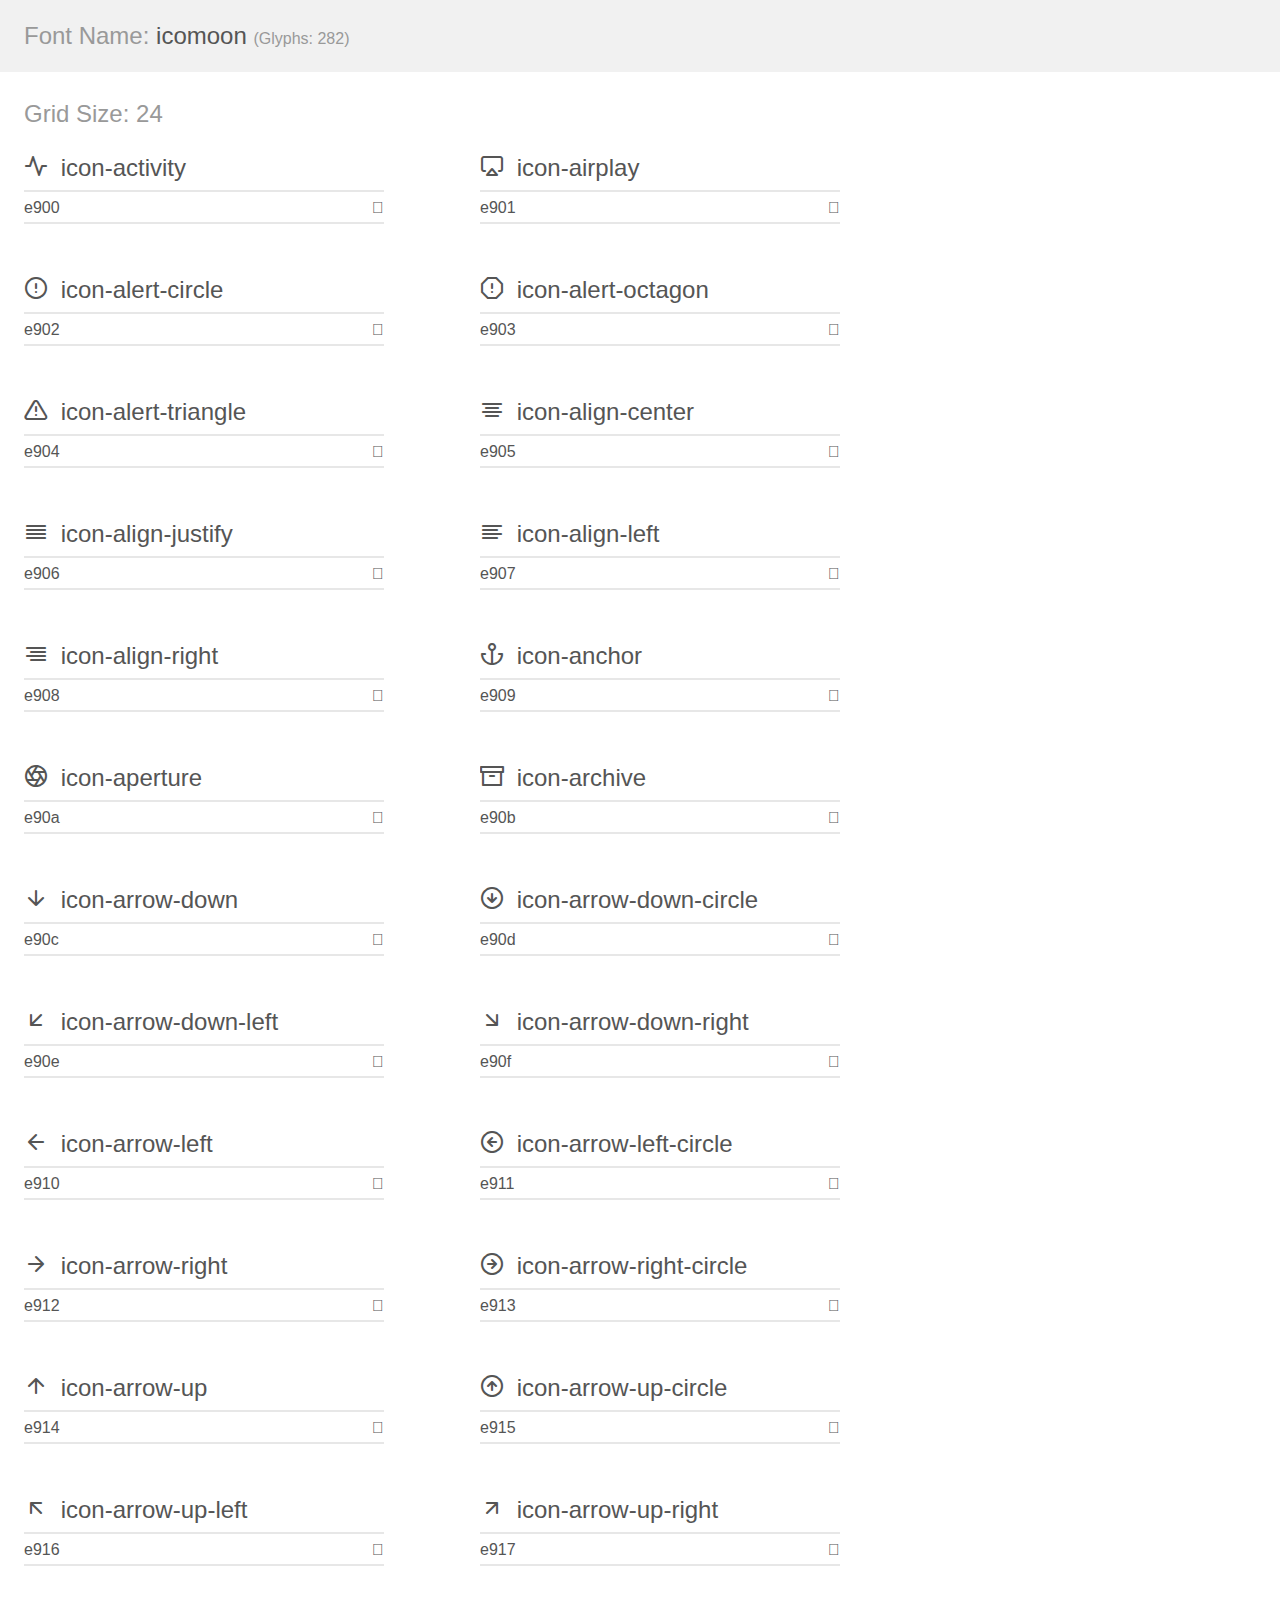
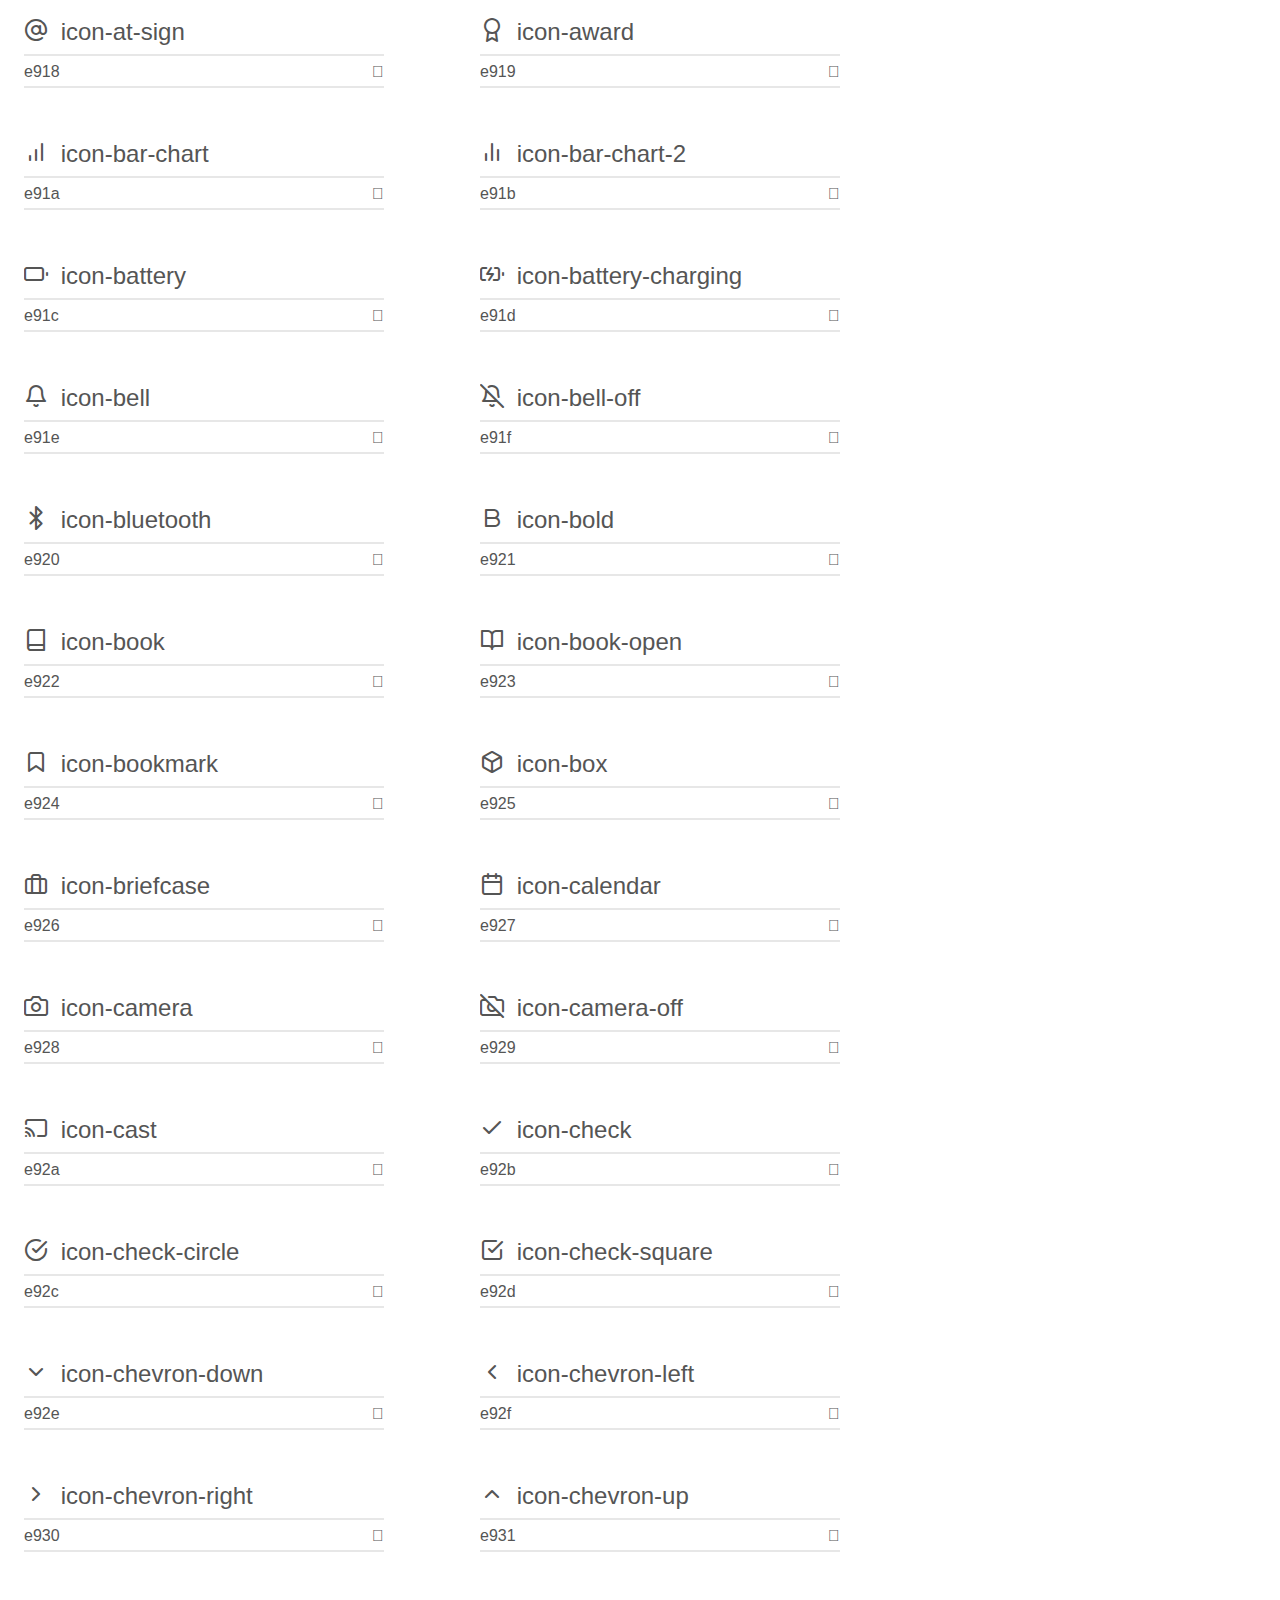
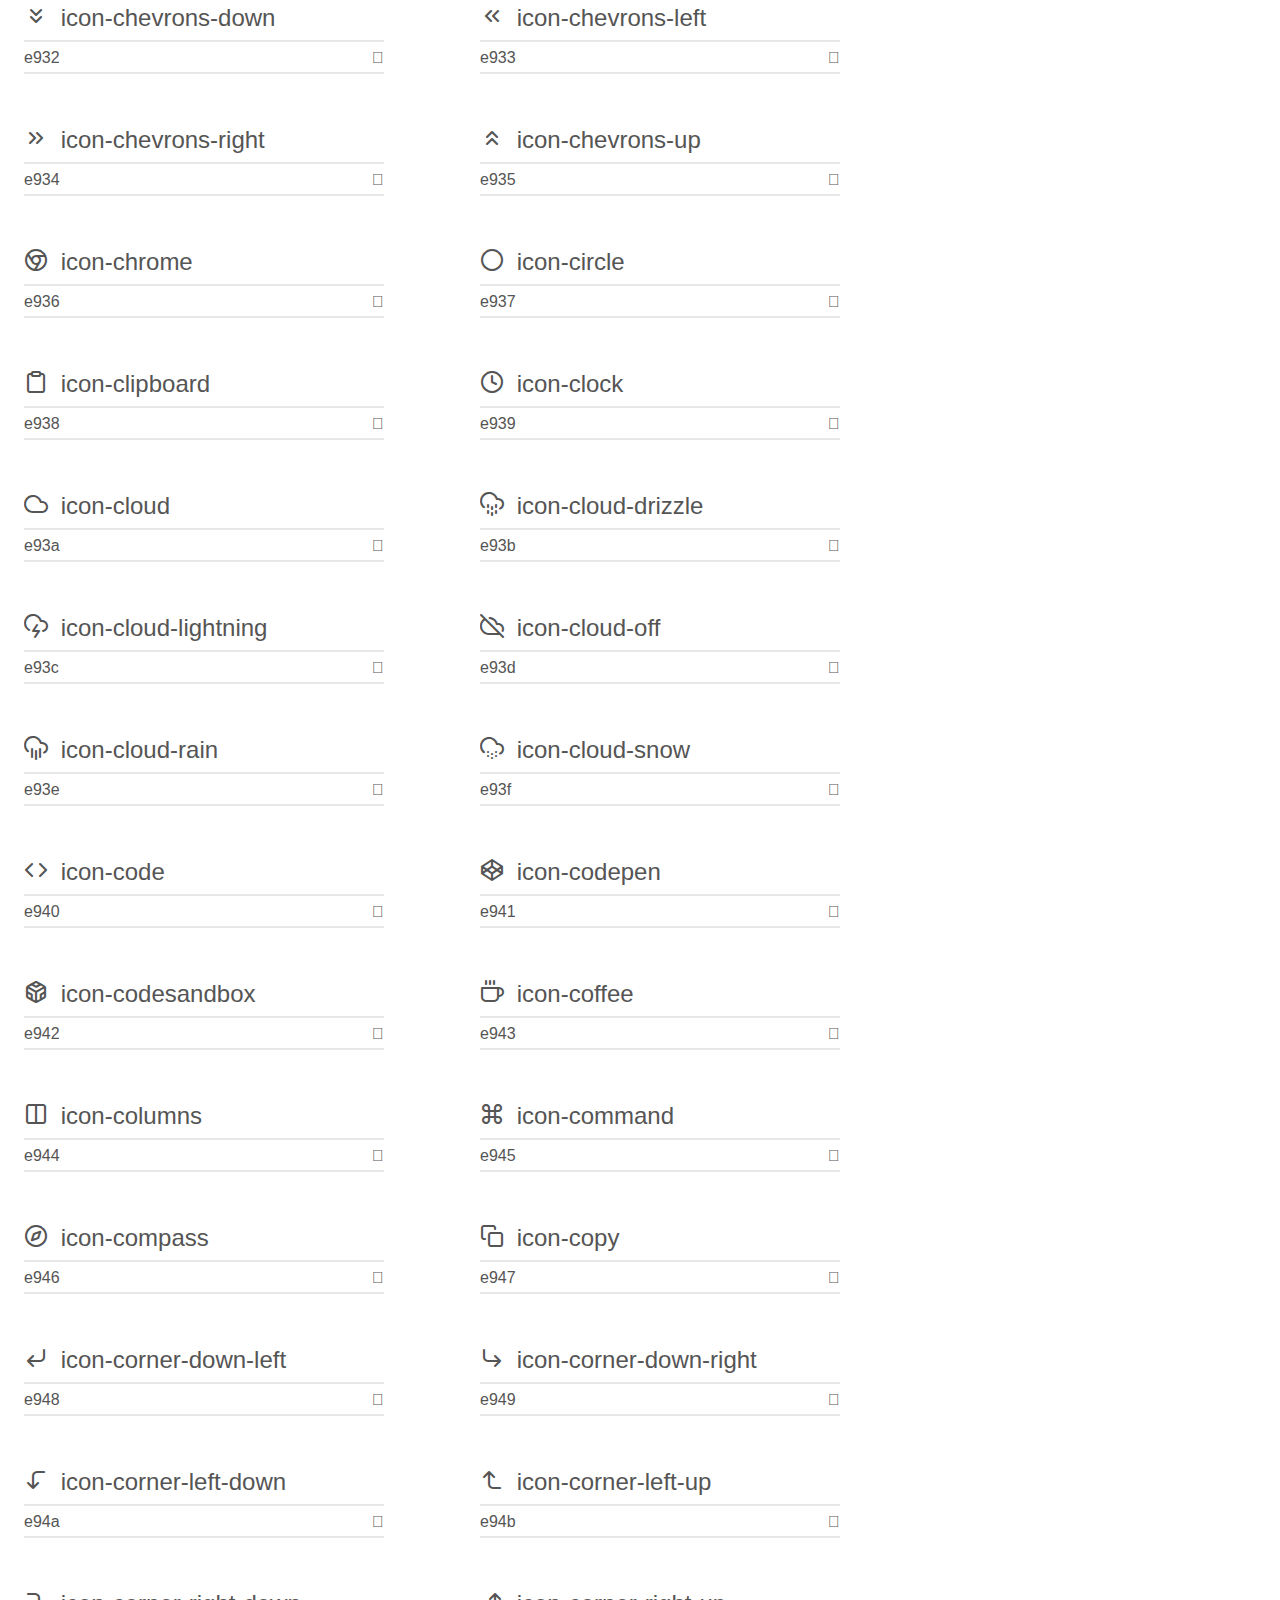
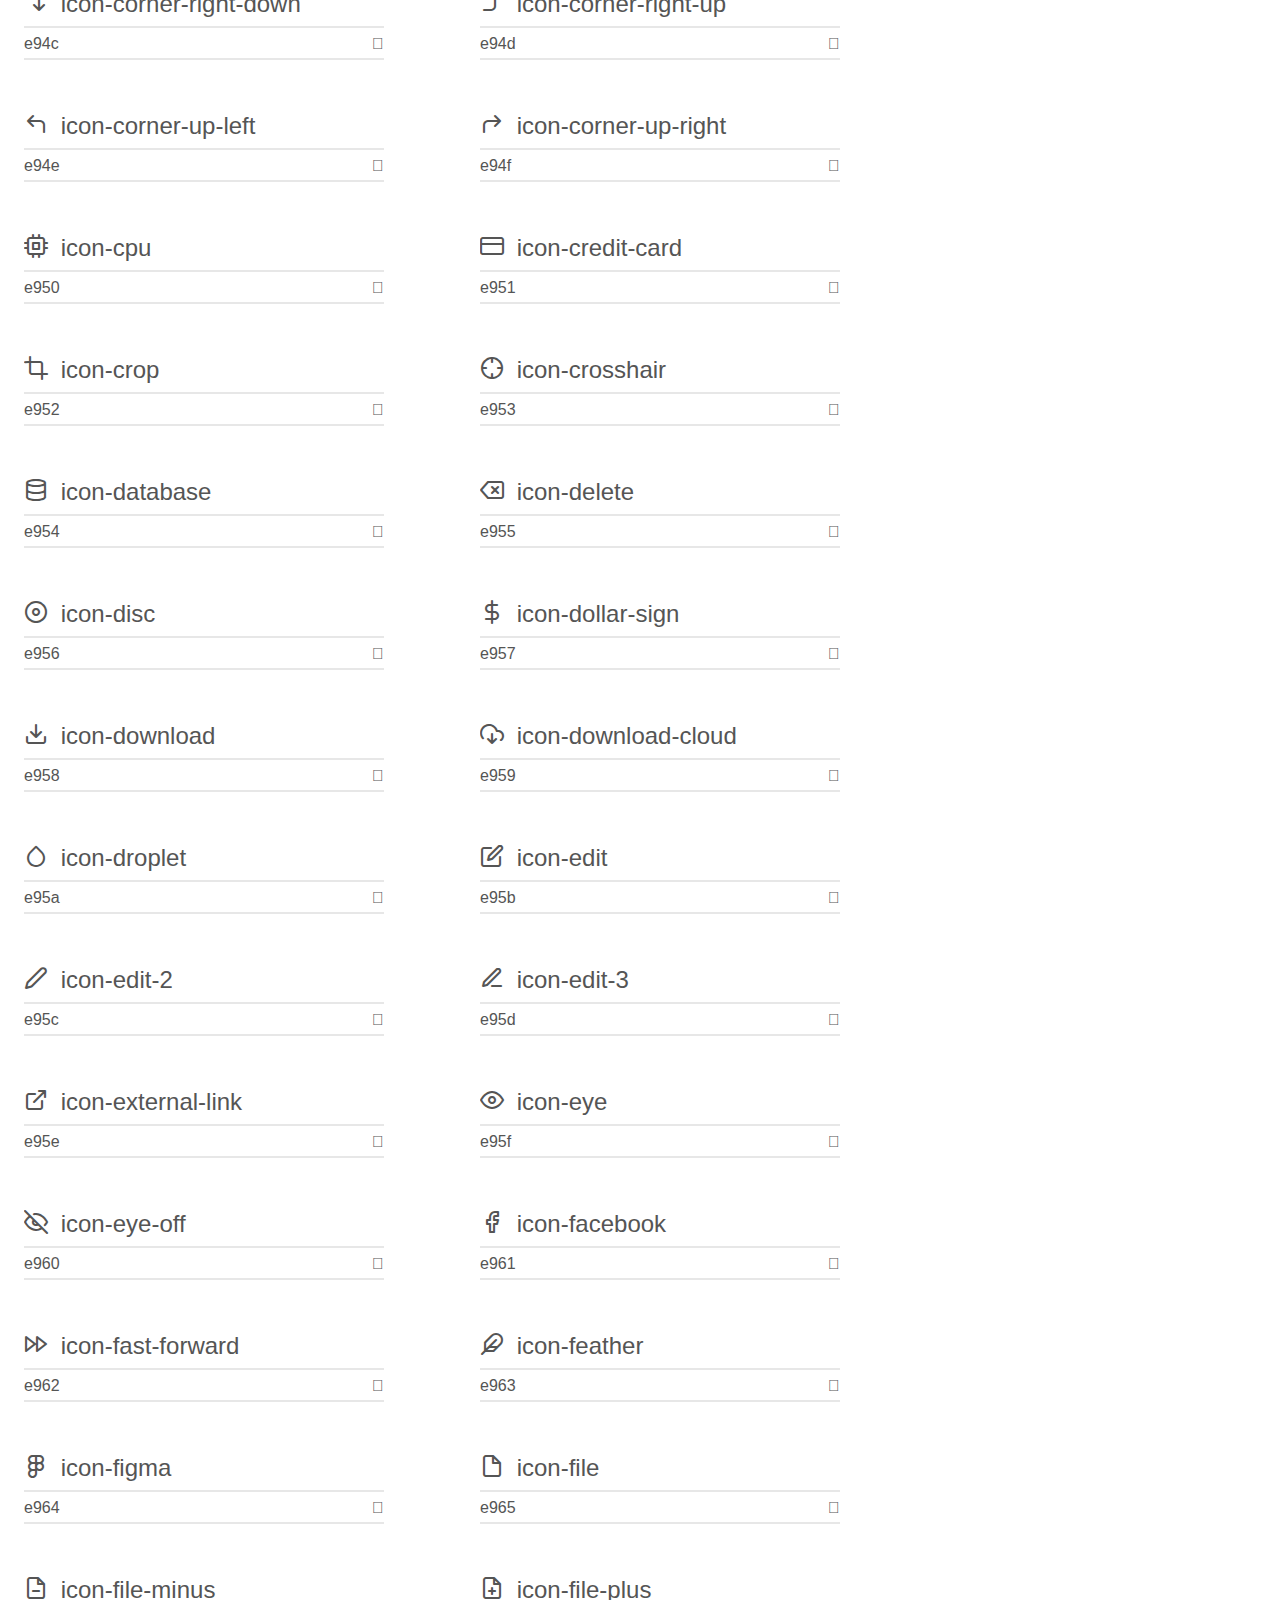
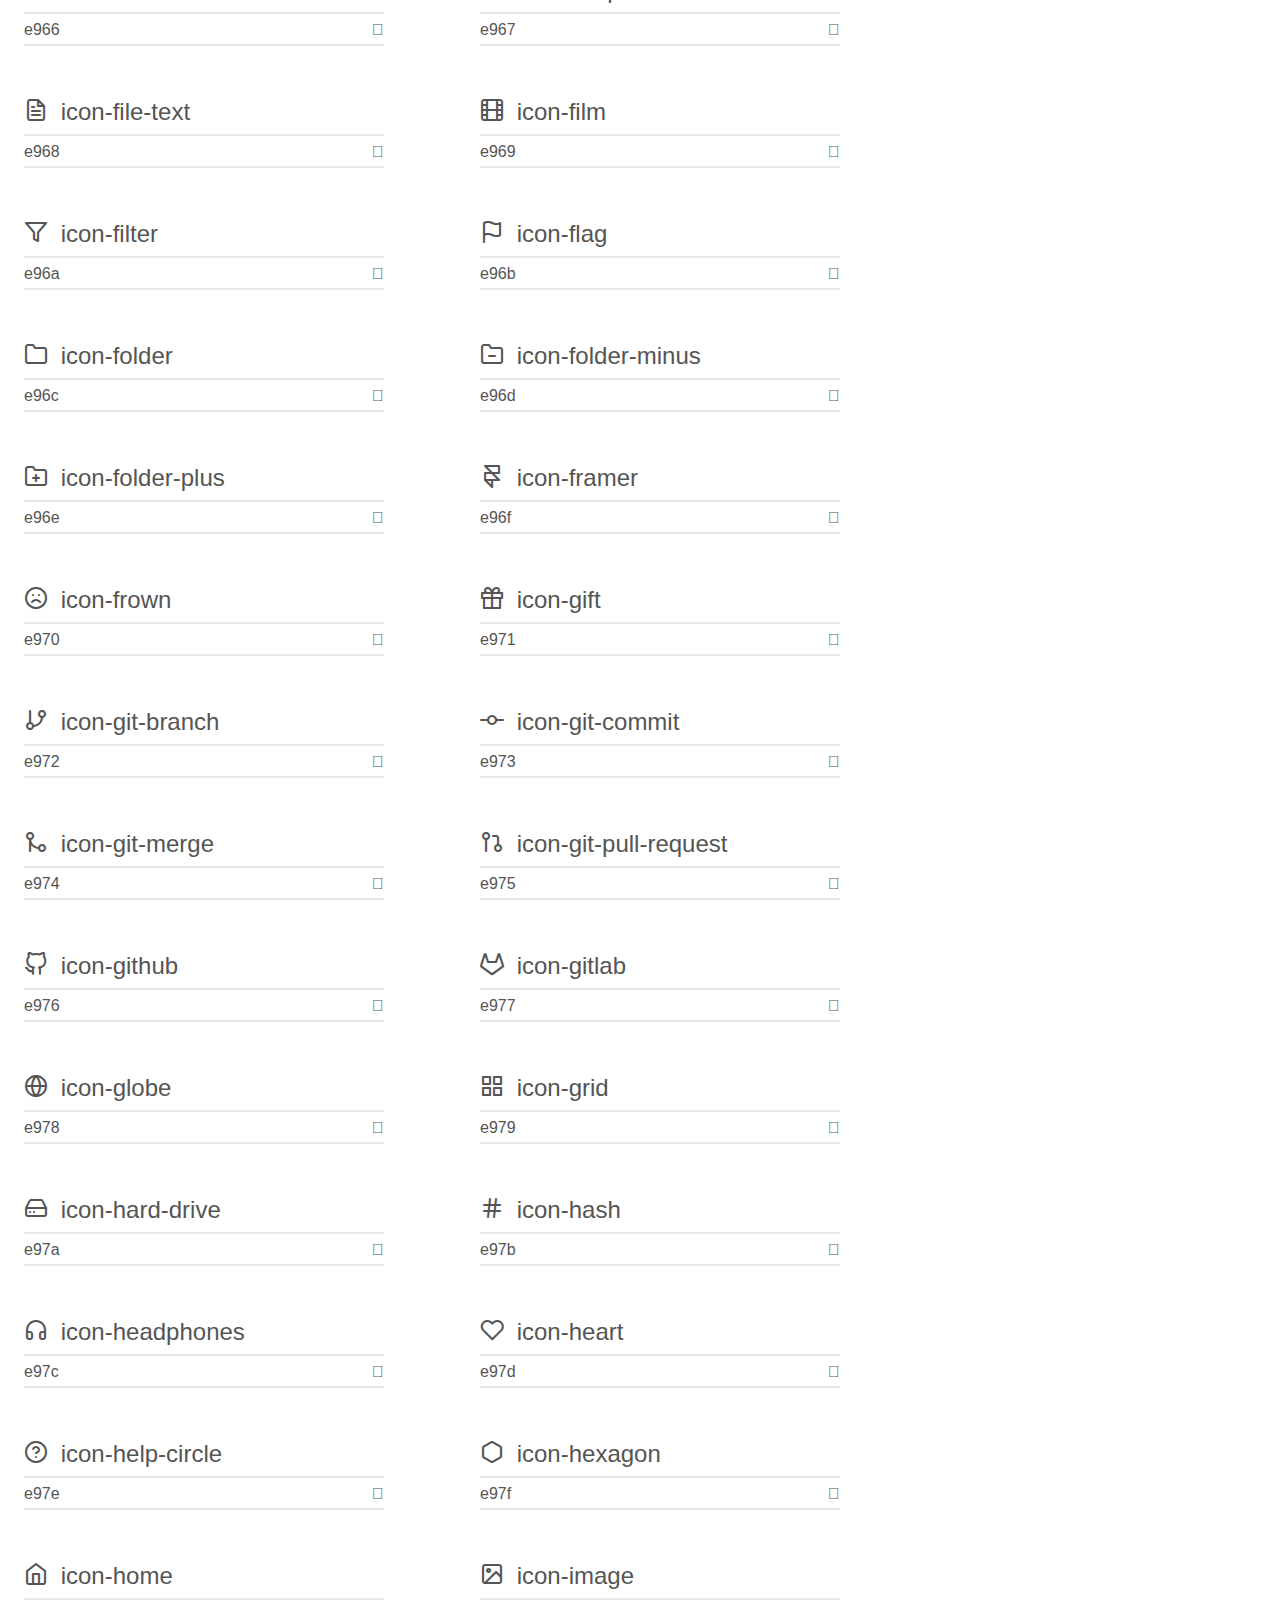
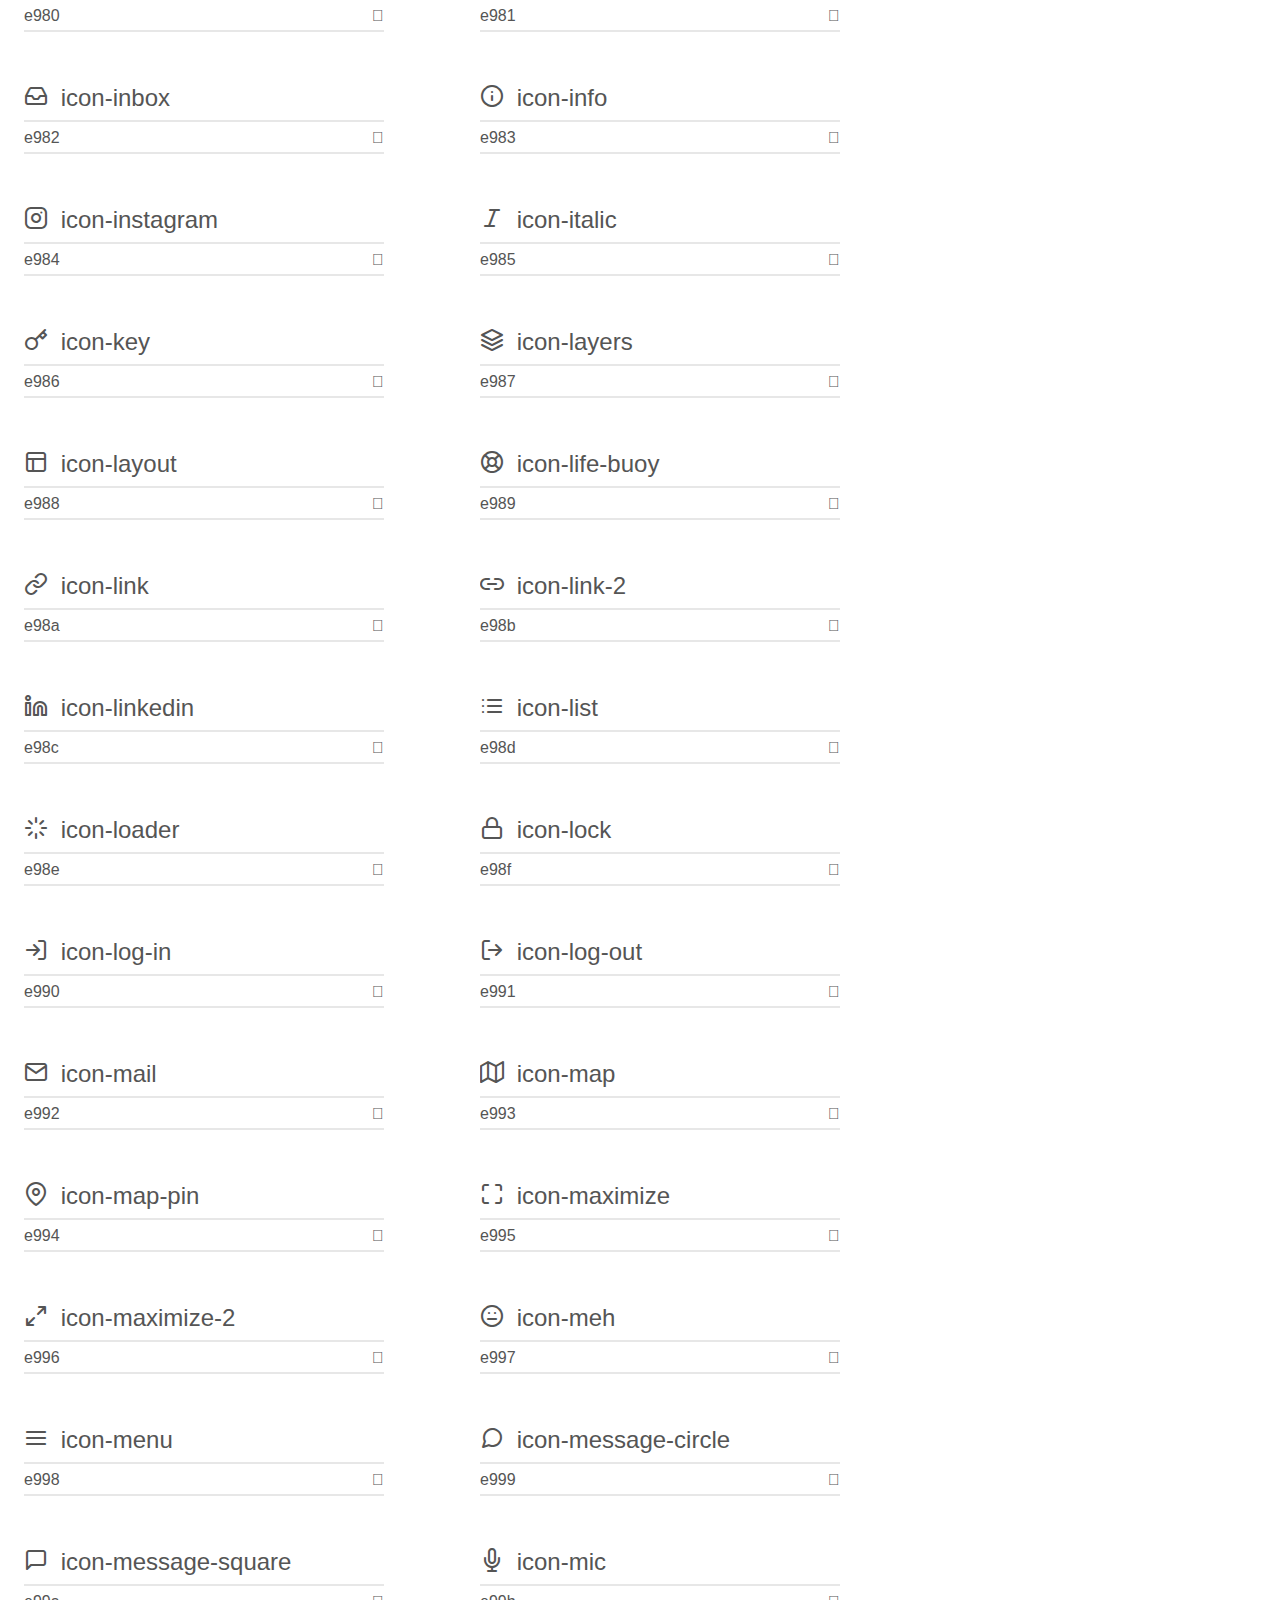
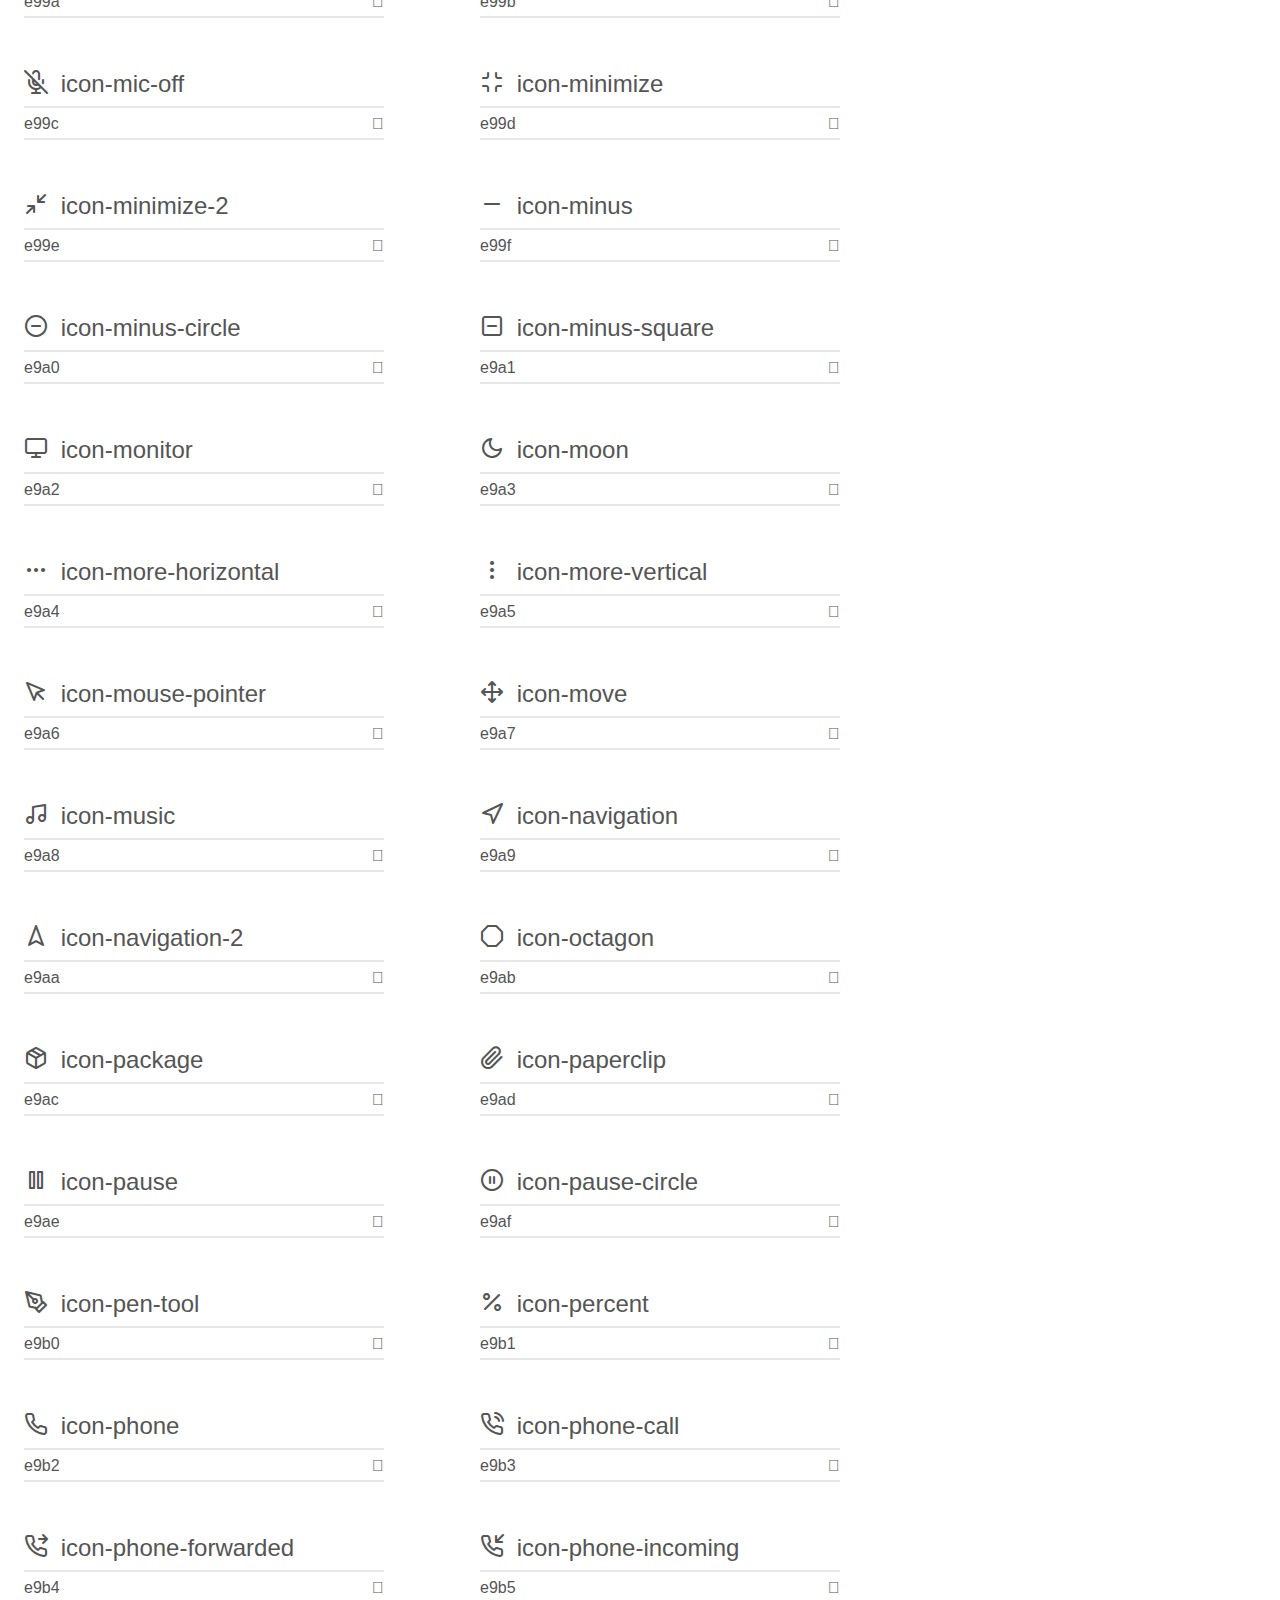
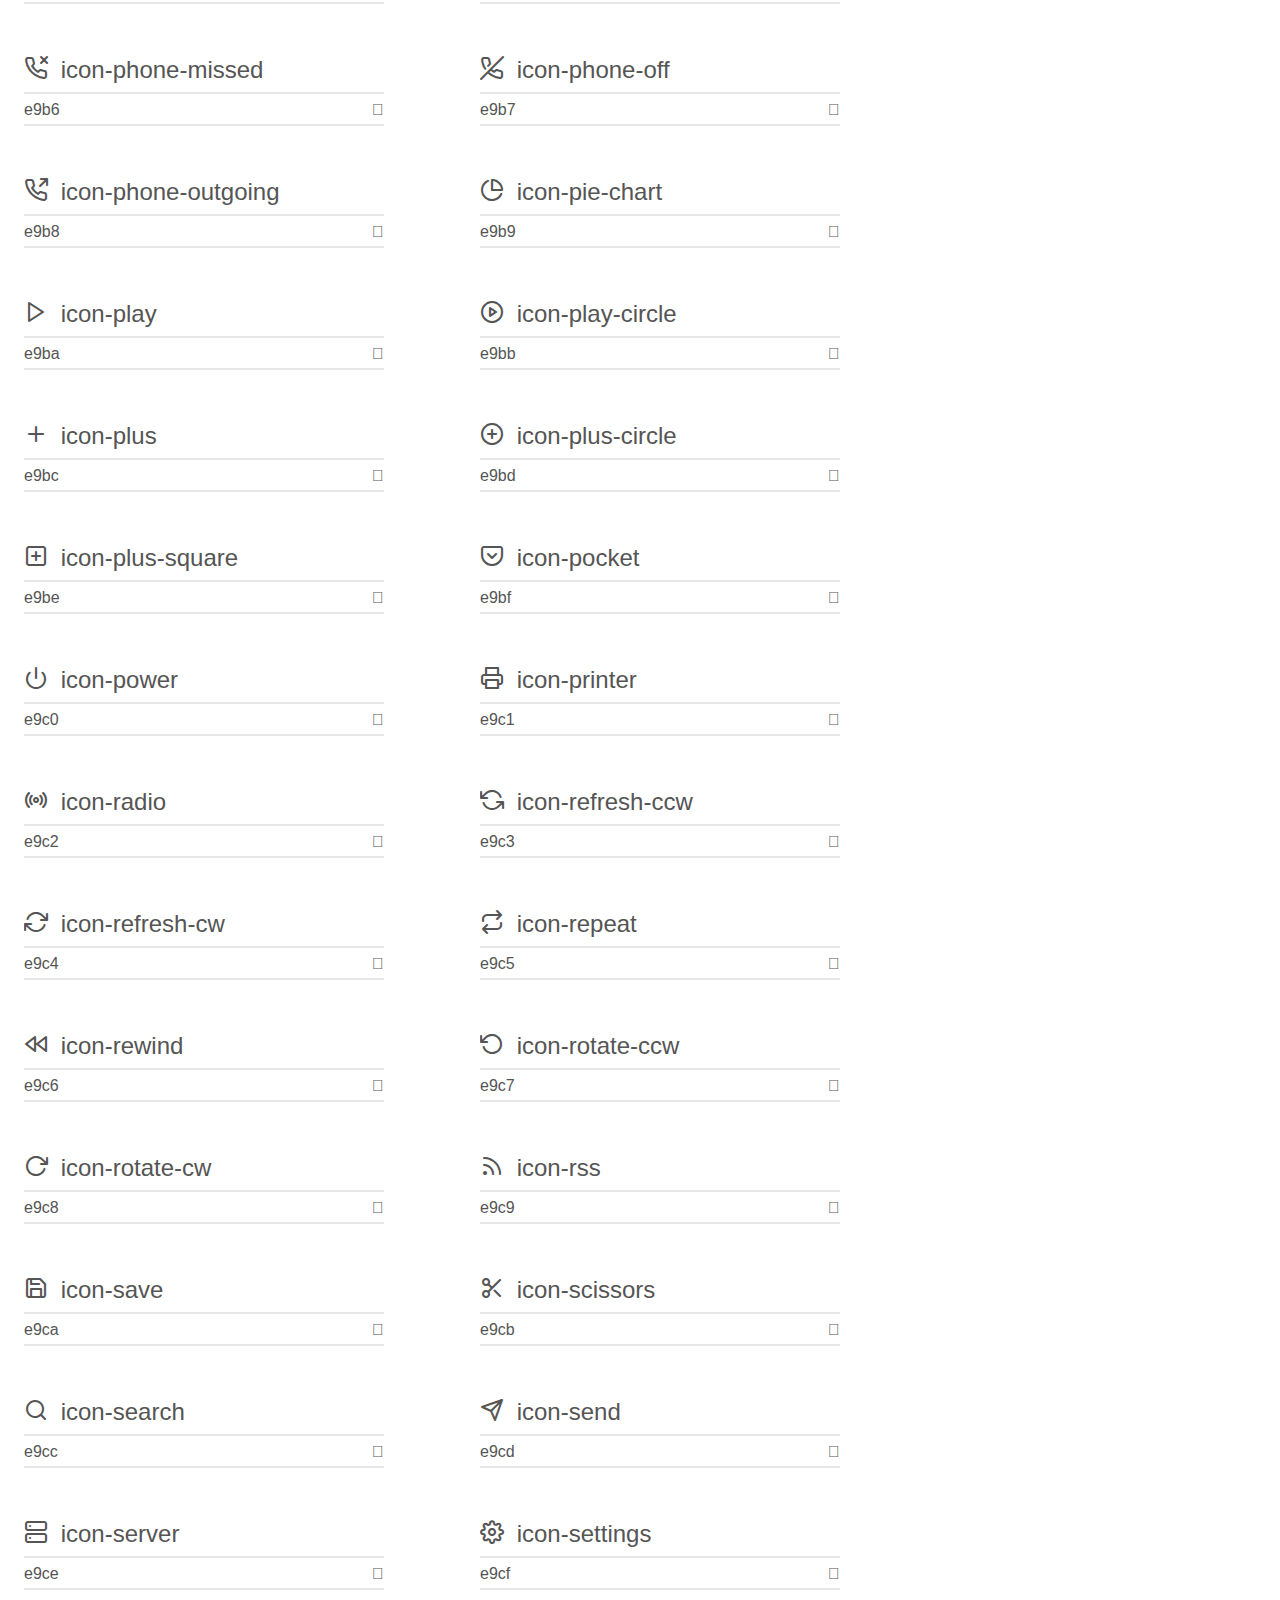
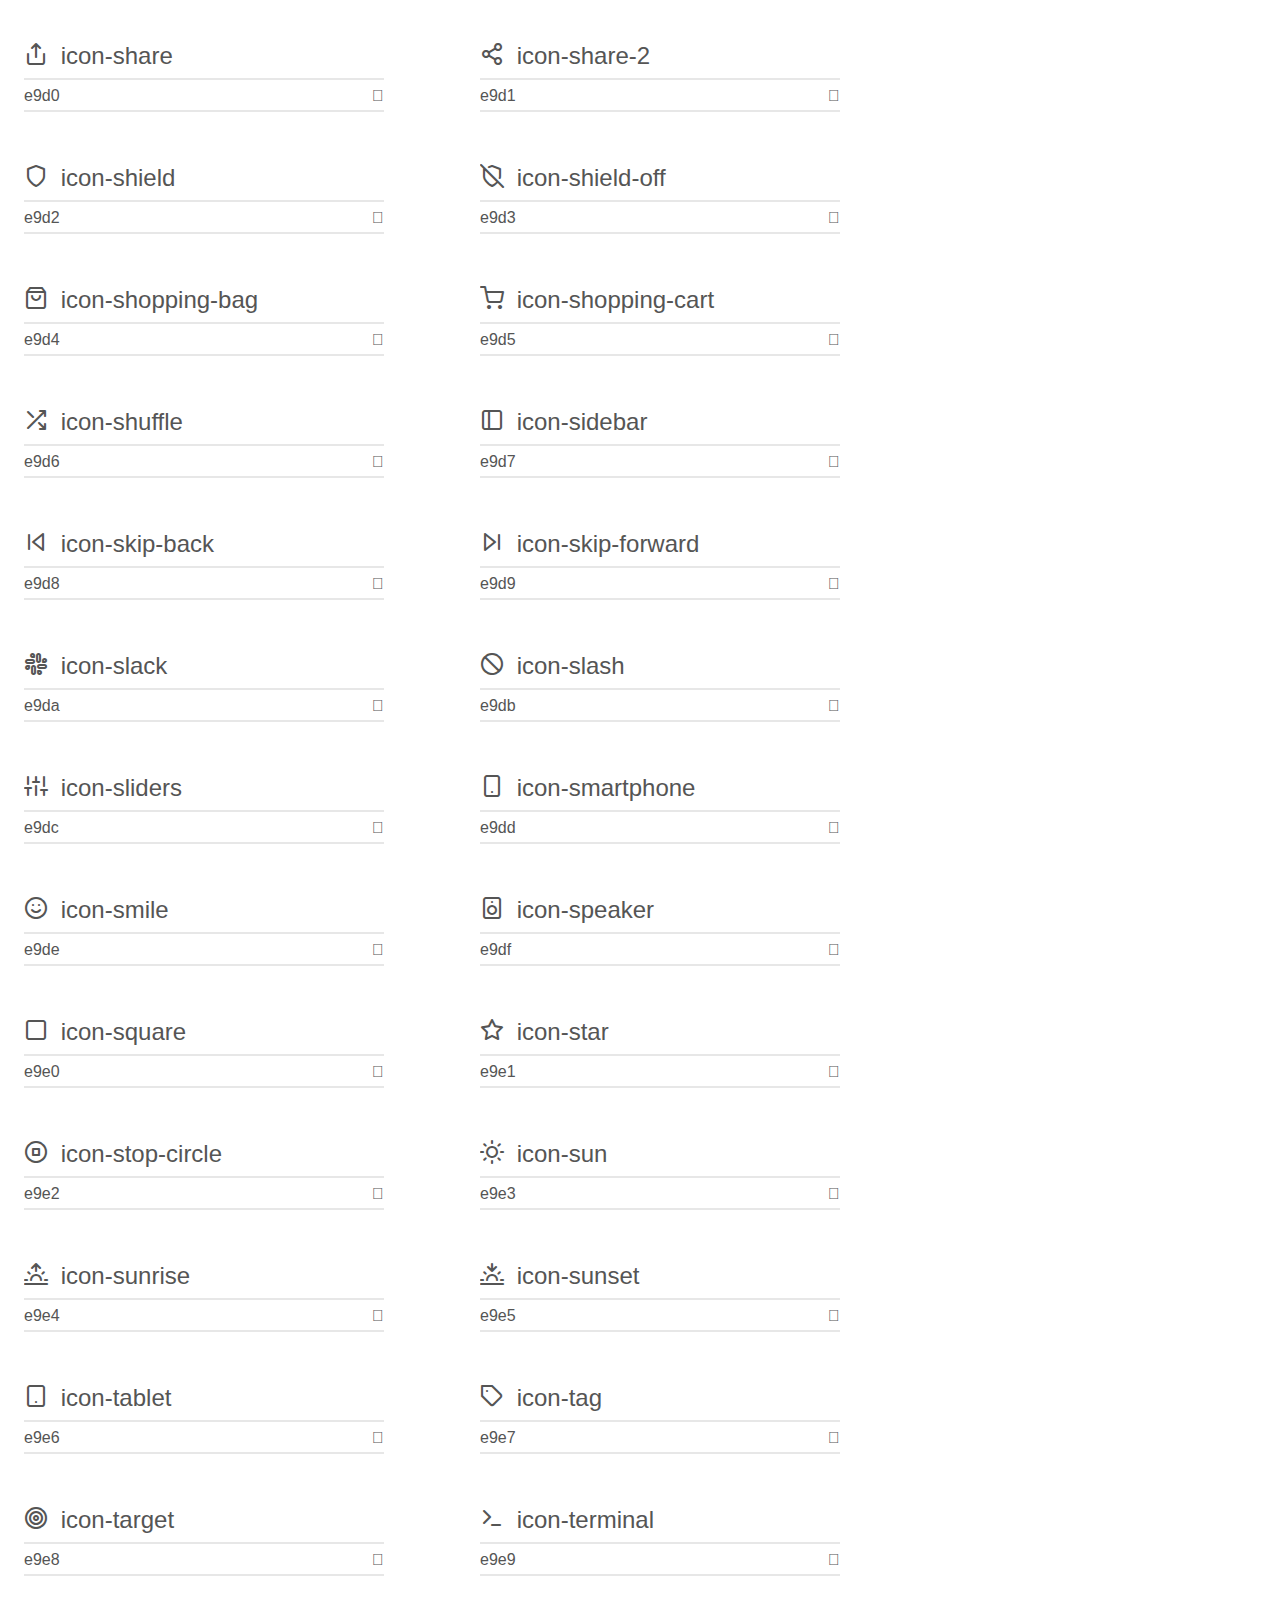
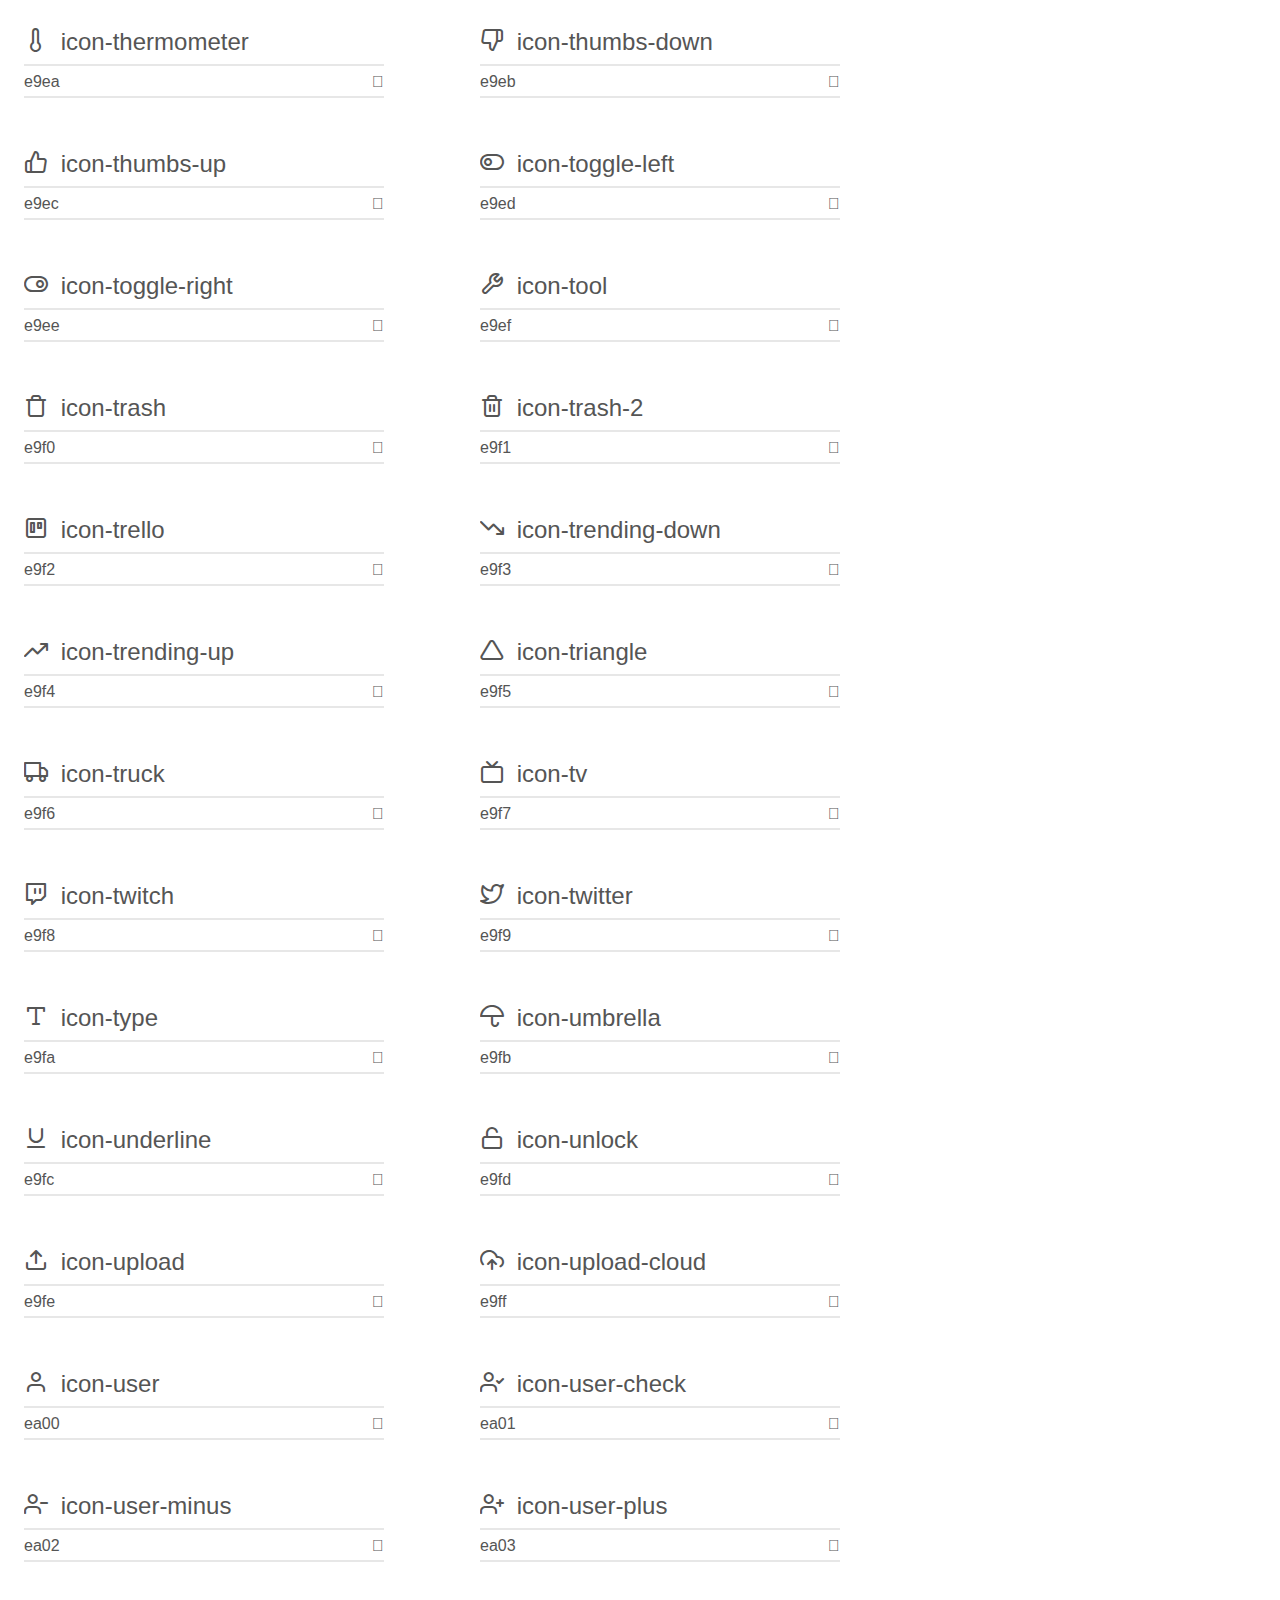
<file: assets/fonts/demo.html>
<!doctype html>
<html>
<head>
    <meta charset="utf-8">
    <title>IcoMoon Demo</title>
    <meta name="description" content="An Icon Font Generated By IcoMoon.io">
    <meta name="viewport" content="width=device-width, initial-scale=1">
    <link rel="stylesheet" href="demo-files/demo.css">
    <link rel="stylesheet" href="style.css"></head>
<body>
    <div class="bgc1 clearfix">
        <h1 class="mhmm mvm"><span class="fgc1">Font Name:</span> icomoon <small class="fgc1">(Glyphs:&nbsp;282)</small></h1>
    </div>
    <div class="clearfix mhl ptl">
        <h1 class="mvm mtn fgc1">Grid Size: 24</h1>
        <div class="glyph fs1">
            <div class="clearfix bshadow0 pbs">
                <span class="icon-activity"></span>
                <span class="mls"> icon-activity</span>
            </div>
            <fieldset class="fs0 size1of1 clearfix hidden-false">
                <input type="text" readonly value="e900" class="unit size1of2" />
                <input type="text" maxlength="1" readonly value="&#xe900;" class="unitRight size1of2 talign-right" />
            </fieldset>
            <div class="fs0 bshadow0 clearfix hidden-true">
                <span class="unit pvs fgc1">liga: </span>
                <input type="text" readonly value="" class="liga unitRight" />
            </div>
        </div>
        <div class="glyph fs1">
            <div class="clearfix bshadow0 pbs">
                <span class="icon-airplay"></span>
                <span class="mls"> icon-airplay</span>
            </div>
            <fieldset class="fs0 size1of1 clearfix hidden-false">
                <input type="text" readonly value="e901" class="unit size1of2" />
                <input type="text" maxlength="1" readonly value="&#xe901;" class="unitRight size1of2 talign-right" />
            </fieldset>
            <div class="fs0 bshadow0 clearfix hidden-true">
                <span class="unit pvs fgc1">liga: </span>
                <input type="text" readonly value="" class="liga unitRight" />
            </div>
        </div>
        <div class="glyph fs1">
            <div class="clearfix bshadow0 pbs">
                <span class="icon-alert-circle"></span>
                <span class="mls"> icon-alert-circle</span>
            </div>
            <fieldset class="fs0 size1of1 clearfix hidden-false">
                <input type="text" readonly value="e902" class="unit size1of2" />
                <input type="text" maxlength="1" readonly value="&#xe902;" class="unitRight size1of2 talign-right" />
            </fieldset>
            <div class="fs0 bshadow0 clearfix hidden-true">
                <span class="unit pvs fgc1">liga: </span>
                <input type="text" readonly value="" class="liga unitRight" />
            </div>
        </div>
        <div class="glyph fs1">
            <div class="clearfix bshadow0 pbs">
                <span class="icon-alert-octagon"></span>
                <span class="mls"> icon-alert-octagon</span>
            </div>
            <fieldset class="fs0 size1of1 clearfix hidden-false">
                <input type="text" readonly value="e903" class="unit size1of2" />
                <input type="text" maxlength="1" readonly value="&#xe903;" class="unitRight size1of2 talign-right" />
            </fieldset>
            <div class="fs0 bshadow0 clearfix hidden-true">
                <span class="unit pvs fgc1">liga: </span>
                <input type="text" readonly value="" class="liga unitRight" />
            </div>
        </div>
        <div class="glyph fs1">
            <div class="clearfix bshadow0 pbs">
                <span class="icon-alert-triangle"></span>
                <span class="mls"> icon-alert-triangle</span>
            </div>
            <fieldset class="fs0 size1of1 clearfix hidden-false">
                <input type="text" readonly value="e904" class="unit size1of2" />
                <input type="text" maxlength="1" readonly value="&#xe904;" class="unitRight size1of2 talign-right" />
            </fieldset>
            <div class="fs0 bshadow0 clearfix hidden-true">
                <span class="unit pvs fgc1">liga: </span>
                <input type="text" readonly value="" class="liga unitRight" />
            </div>
        </div>
        <div class="glyph fs1">
            <div class="clearfix bshadow0 pbs">
                <span class="icon-align-center"></span>
                <span class="mls"> icon-align-center</span>
            </div>
            <fieldset class="fs0 size1of1 clearfix hidden-false">
                <input type="text" readonly value="e905" class="unit size1of2" />
                <input type="text" maxlength="1" readonly value="&#xe905;" class="unitRight size1of2 talign-right" />
            </fieldset>
            <div class="fs0 bshadow0 clearfix hidden-true">
                <span class="unit pvs fgc1">liga: </span>
                <input type="text" readonly value="" class="liga unitRight" />
            </div>
        </div>
        <div class="glyph fs1">
            <div class="clearfix bshadow0 pbs">
                <span class="icon-align-justify"></span>
                <span class="mls"> icon-align-justify</span>
            </div>
            <fieldset class="fs0 size1of1 clearfix hidden-false">
                <input type="text" readonly value="e906" class="unit size1of2" />
                <input type="text" maxlength="1" readonly value="&#xe906;" class="unitRight size1of2 talign-right" />
            </fieldset>
            <div class="fs0 bshadow0 clearfix hidden-true">
                <span class="unit pvs fgc1">liga: </span>
                <input type="text" readonly value="" class="liga unitRight" />
            </div>
        </div>
        <div class="glyph fs1">
            <div class="clearfix bshadow0 pbs">
                <span class="icon-align-left"></span>
                <span class="mls"> icon-align-left</span>
            </div>
            <fieldset class="fs0 size1of1 clearfix hidden-false">
                <input type="text" readonly value="e907" class="unit size1of2" />
                <input type="text" maxlength="1" readonly value="&#xe907;" class="unitRight size1of2 talign-right" />
            </fieldset>
            <div class="fs0 bshadow0 clearfix hidden-true">
                <span class="unit pvs fgc1">liga: </span>
                <input type="text" readonly value="" class="liga unitRight" />
            </div>
        </div>
        <div class="glyph fs1">
            <div class="clearfix bshadow0 pbs">
                <span class="icon-align-right"></span>
                <span class="mls"> icon-align-right</span>
            </div>
            <fieldset class="fs0 size1of1 clearfix hidden-false">
                <input type="text" readonly value="e908" class="unit size1of2" />
                <input type="text" maxlength="1" readonly value="&#xe908;" class="unitRight size1of2 talign-right" />
            </fieldset>
            <div class="fs0 bshadow0 clearfix hidden-true">
                <span class="unit pvs fgc1">liga: </span>
                <input type="text" readonly value="" class="liga unitRight" />
            </div>
        </div>
        <div class="glyph fs1">
            <div class="clearfix bshadow0 pbs">
                <span class="icon-anchor"></span>
                <span class="mls"> icon-anchor</span>
            </div>
            <fieldset class="fs0 size1of1 clearfix hidden-false">
                <input type="text" readonly value="e909" class="unit size1of2" />
                <input type="text" maxlength="1" readonly value="&#xe909;" class="unitRight size1of2 talign-right" />
            </fieldset>
            <div class="fs0 bshadow0 clearfix hidden-true">
                <span class="unit pvs fgc1">liga: </span>
                <input type="text" readonly value="" class="liga unitRight" />
            </div>
        </div>
        <div class="glyph fs1">
            <div class="clearfix bshadow0 pbs">
                <span class="icon-aperture"></span>
                <span class="mls"> icon-aperture</span>
            </div>
            <fieldset class="fs0 size1of1 clearfix hidden-false">
                <input type="text" readonly value="e90a" class="unit size1of2" />
                <input type="text" maxlength="1" readonly value="&#xe90a;" class="unitRight size1of2 talign-right" />
            </fieldset>
            <div class="fs0 bshadow0 clearfix hidden-true">
                <span class="unit pvs fgc1">liga: </span>
                <input type="text" readonly value="" class="liga unitRight" />
            </div>
        </div>
        <div class="glyph fs1">
            <div class="clearfix bshadow0 pbs">
                <span class="icon-archive"></span>
                <span class="mls"> icon-archive</span>
            </div>
            <fieldset class="fs0 size1of1 clearfix hidden-false">
                <input type="text" readonly value="e90b" class="unit size1of2" />
                <input type="text" maxlength="1" readonly value="&#xe90b;" class="unitRight size1of2 talign-right" />
            </fieldset>
            <div class="fs0 bshadow0 clearfix hidden-true">
                <span class="unit pvs fgc1">liga: </span>
                <input type="text" readonly value="" class="liga unitRight" />
            </div>
        </div>
        <div class="glyph fs1">
            <div class="clearfix bshadow0 pbs">
                <span class="icon-arrow-down"></span>
                <span class="mls"> icon-arrow-down</span>
            </div>
            <fieldset class="fs0 size1of1 clearfix hidden-false">
                <input type="text" readonly value="e90c" class="unit size1of2" />
                <input type="text" maxlength="1" readonly value="&#xe90c;" class="unitRight size1of2 talign-right" />
            </fieldset>
            <div class="fs0 bshadow0 clearfix hidden-true">
                <span class="unit pvs fgc1">liga: </span>
                <input type="text" readonly value="" class="liga unitRight" />
            </div>
        </div>
        <div class="glyph fs1">
            <div class="clearfix bshadow0 pbs">
                <span class="icon-arrow-down-circle"></span>
                <span class="mls"> icon-arrow-down-circle</span>
            </div>
            <fieldset class="fs0 size1of1 clearfix hidden-false">
                <input type="text" readonly value="e90d" class="unit size1of2" />
                <input type="text" maxlength="1" readonly value="&#xe90d;" class="unitRight size1of2 talign-right" />
            </fieldset>
            <div class="fs0 bshadow0 clearfix hidden-true">
                <span class="unit pvs fgc1">liga: </span>
                <input type="text" readonly value="" class="liga unitRight" />
            </div>
        </div>
        <div class="glyph fs1">
            <div class="clearfix bshadow0 pbs">
                <span class="icon-arrow-down-left"></span>
                <span class="mls"> icon-arrow-down-left</span>
            </div>
            <fieldset class="fs0 size1of1 clearfix hidden-false">
                <input type="text" readonly value="e90e" class="unit size1of2" />
                <input type="text" maxlength="1" readonly value="&#xe90e;" class="unitRight size1of2 talign-right" />
            </fieldset>
            <div class="fs0 bshadow0 clearfix hidden-true">
                <span class="unit pvs fgc1">liga: </span>
                <input type="text" readonly value="" class="liga unitRight" />
            </div>
        </div>
        <div class="glyph fs1">
            <div class="clearfix bshadow0 pbs">
                <span class="icon-arrow-down-right"></span>
                <span class="mls"> icon-arrow-down-right</span>
            </div>
            <fieldset class="fs0 size1of1 clearfix hidden-false">
                <input type="text" readonly value="e90f" class="unit size1of2" />
                <input type="text" maxlength="1" readonly value="&#xe90f;" class="unitRight size1of2 talign-right" />
            </fieldset>
            <div class="fs0 bshadow0 clearfix hidden-true">
                <span class="unit pvs fgc1">liga: </span>
                <input type="text" readonly value="" class="liga unitRight" />
            </div>
        </div>
        <div class="glyph fs1">
            <div class="clearfix bshadow0 pbs">
                <span class="icon-arrow-left"></span>
                <span class="mls"> icon-arrow-left</span>
            </div>
            <fieldset class="fs0 size1of1 clearfix hidden-false">
                <input type="text" readonly value="e910" class="unit size1of2" />
                <input type="text" maxlength="1" readonly value="&#xe910;" class="unitRight size1of2 talign-right" />
            </fieldset>
            <div class="fs0 bshadow0 clearfix hidden-true">
                <span class="unit pvs fgc1">liga: </span>
                <input type="text" readonly value="" class="liga unitRight" />
            </div>
        </div>
        <div class="glyph fs1">
            <div class="clearfix bshadow0 pbs">
                <span class="icon-arrow-left-circle"></span>
                <span class="mls"> icon-arrow-left-circle</span>
            </div>
            <fieldset class="fs0 size1of1 clearfix hidden-false">
                <input type="text" readonly value="e911" class="unit size1of2" />
                <input type="text" maxlength="1" readonly value="&#xe911;" class="unitRight size1of2 talign-right" />
            </fieldset>
            <div class="fs0 bshadow0 clearfix hidden-true">
                <span class="unit pvs fgc1">liga: </span>
                <input type="text" readonly value="" class="liga unitRight" />
            </div>
        </div>
        <div class="glyph fs1">
            <div class="clearfix bshadow0 pbs">
                <span class="icon-arrow-right"></span>
                <span class="mls"> icon-arrow-right</span>
            </div>
            <fieldset class="fs0 size1of1 clearfix hidden-false">
                <input type="text" readonly value="e912" class="unit size1of2" />
                <input type="text" maxlength="1" readonly value="&#xe912;" class="unitRight size1of2 talign-right" />
            </fieldset>
            <div class="fs0 bshadow0 clearfix hidden-true">
                <span class="unit pvs fgc1">liga: </span>
                <input type="text" readonly value="" class="liga unitRight" />
            </div>
        </div>
        <div class="glyph fs1">
            <div class="clearfix bshadow0 pbs">
                <span class="icon-arrow-right-circle"></span>
                <span class="mls"> icon-arrow-right-circle</span>
            </div>
            <fieldset class="fs0 size1of1 clearfix hidden-false">
                <input type="text" readonly value="e913" class="unit size1of2" />
                <input type="text" maxlength="1" readonly value="&#xe913;" class="unitRight size1of2 talign-right" />
            </fieldset>
            <div class="fs0 bshadow0 clearfix hidden-true">
                <span class="unit pvs fgc1">liga: </span>
                <input type="text" readonly value="" class="liga unitRight" />
            </div>
        </div>
        <div class="glyph fs1">
            <div class="clearfix bshadow0 pbs">
                <span class="icon-arrow-up"></span>
                <span class="mls"> icon-arrow-up</span>
            </div>
            <fieldset class="fs0 size1of1 clearfix hidden-false">
                <input type="text" readonly value="e914" class="unit size1of2" />
                <input type="text" maxlength="1" readonly value="&#xe914;" class="unitRight size1of2 talign-right" />
            </fieldset>
            <div class="fs0 bshadow0 clearfix hidden-true">
                <span class="unit pvs fgc1">liga: </span>
                <input type="text" readonly value="" class="liga unitRight" />
            </div>
        </div>
        <div class="glyph fs1">
            <div class="clearfix bshadow0 pbs">
                <span class="icon-arrow-up-circle"></span>
                <span class="mls"> icon-arrow-up-circle</span>
            </div>
            <fieldset class="fs0 size1of1 clearfix hidden-false">
                <input type="text" readonly value="e915" class="unit size1of2" />
                <input type="text" maxlength="1" readonly value="&#xe915;" class="unitRight size1of2 talign-right" />
            </fieldset>
            <div class="fs0 bshadow0 clearfix hidden-true">
                <span class="unit pvs fgc1">liga: </span>
                <input type="text" readonly value="" class="liga unitRight" />
            </div>
        </div>
        <div class="glyph fs1">
            <div class="clearfix bshadow0 pbs">
                <span class="icon-arrow-up-left"></span>
                <span class="mls"> icon-arrow-up-left</span>
            </div>
            <fieldset class="fs0 size1of1 clearfix hidden-false">
                <input type="text" readonly value="e916" class="unit size1of2" />
                <input type="text" maxlength="1" readonly value="&#xe916;" class="unitRight size1of2 talign-right" />
            </fieldset>
            <div class="fs0 bshadow0 clearfix hidden-true">
                <span class="unit pvs fgc1">liga: </span>
                <input type="text" readonly value="" class="liga unitRight" />
            </div>
        </div>
        <div class="glyph fs1">
            <div class="clearfix bshadow0 pbs">
                <span class="icon-arrow-up-right"></span>
                <span class="mls"> icon-arrow-up-right</span>
            </div>
            <fieldset class="fs0 size1of1 clearfix hidden-false">
                <input type="text" readonly value="e917" class="unit size1of2" />
                <input type="text" maxlength="1" readonly value="&#xe917;" class="unitRight size1of2 talign-right" />
            </fieldset>
            <div class="fs0 bshadow0 clearfix hidden-true">
                <span class="unit pvs fgc1">liga: </span>
                <input type="text" readonly value="" class="liga unitRight" />
            </div>
        </div>
        <div class="glyph fs1">
            <div class="clearfix bshadow0 pbs">
                <span class="icon-at-sign"></span>
                <span class="mls"> icon-at-sign</span>
            </div>
            <fieldset class="fs0 size1of1 clearfix hidden-false">
                <input type="text" readonly value="e918" class="unit size1of2" />
                <input type="text" maxlength="1" readonly value="&#xe918;" class="unitRight size1of2 talign-right" />
            </fieldset>
            <div class="fs0 bshadow0 clearfix hidden-true">
                <span class="unit pvs fgc1">liga: </span>
                <input type="text" readonly value="" class="liga unitRight" />
            </div>
        </div>
        <div class="glyph fs1">
            <div class="clearfix bshadow0 pbs">
                <span class="icon-award"></span>
                <span class="mls"> icon-award</span>
            </div>
            <fieldset class="fs0 size1of1 clearfix hidden-false">
                <input type="text" readonly value="e919" class="unit size1of2" />
                <input type="text" maxlength="1" readonly value="&#xe919;" class="unitRight size1of2 talign-right" />
            </fieldset>
            <div class="fs0 bshadow0 clearfix hidden-true">
                <span class="unit pvs fgc1">liga: </span>
                <input type="text" readonly value="" class="liga unitRight" />
            </div>
        </div>
        <div class="glyph fs1">
            <div class="clearfix bshadow0 pbs">
                <span class="icon-bar-chart"></span>
                <span class="mls"> icon-bar-chart</span>
            </div>
            <fieldset class="fs0 size1of1 clearfix hidden-false">
                <input type="text" readonly value="e91a" class="unit size1of2" />
                <input type="text" maxlength="1" readonly value="&#xe91a;" class="unitRight size1of2 talign-right" />
            </fieldset>
            <div class="fs0 bshadow0 clearfix hidden-true">
                <span class="unit pvs fgc1">liga: </span>
                <input type="text" readonly value="" class="liga unitRight" />
            </div>
        </div>
        <div class="glyph fs1">
            <div class="clearfix bshadow0 pbs">
                <span class="icon-bar-chart-2"></span>
                <span class="mls"> icon-bar-chart-2</span>
            </div>
            <fieldset class="fs0 size1of1 clearfix hidden-false">
                <input type="text" readonly value="e91b" class="unit size1of2" />
                <input type="text" maxlength="1" readonly value="&#xe91b;" class="unitRight size1of2 talign-right" />
            </fieldset>
            <div class="fs0 bshadow0 clearfix hidden-true">
                <span class="unit pvs fgc1">liga: </span>
                <input type="text" readonly value="" class="liga unitRight" />
            </div>
        </div>
        <div class="glyph fs1">
            <div class="clearfix bshadow0 pbs">
                <span class="icon-battery"></span>
                <span class="mls"> icon-battery</span>
            </div>
            <fieldset class="fs0 size1of1 clearfix hidden-false">
                <input type="text" readonly value="e91c" class="unit size1of2" />
                <input type="text" maxlength="1" readonly value="&#xe91c;" class="unitRight size1of2 talign-right" />
            </fieldset>
            <div class="fs0 bshadow0 clearfix hidden-true">
                <span class="unit pvs fgc1">liga: </span>
                <input type="text" readonly value="" class="liga unitRight" />
            </div>
        </div>
        <div class="glyph fs1">
            <div class="clearfix bshadow0 pbs">
                <span class="icon-battery-charging"></span>
                <span class="mls"> icon-battery-charging</span>
            </div>
            <fieldset class="fs0 size1of1 clearfix hidden-false">
                <input type="text" readonly value="e91d" class="unit size1of2" />
                <input type="text" maxlength="1" readonly value="&#xe91d;" class="unitRight size1of2 talign-right" />
            </fieldset>
            <div class="fs0 bshadow0 clearfix hidden-true">
                <span class="unit pvs fgc1">liga: </span>
                <input type="text" readonly value="" class="liga unitRight" />
            </div>
        </div>
        <div class="glyph fs1">
            <div class="clearfix bshadow0 pbs">
                <span class="icon-bell"></span>
                <span class="mls"> icon-bell</span>
            </div>
            <fieldset class="fs0 size1of1 clearfix hidden-false">
                <input type="text" readonly value="e91e" class="unit size1of2" />
                <input type="text" maxlength="1" readonly value="&#xe91e;" class="unitRight size1of2 talign-right" />
            </fieldset>
            <div class="fs0 bshadow0 clearfix hidden-true">
                <span class="unit pvs fgc1">liga: </span>
                <input type="text" readonly value="" class="liga unitRight" />
            </div>
        </div>
        <div class="glyph fs1">
            <div class="clearfix bshadow0 pbs">
                <span class="icon-bell-off"></span>
                <span class="mls"> icon-bell-off</span>
            </div>
            <fieldset class="fs0 size1of1 clearfix hidden-false">
                <input type="text" readonly value="e91f" class="unit size1of2" />
                <input type="text" maxlength="1" readonly value="&#xe91f;" class="unitRight size1of2 talign-right" />
            </fieldset>
            <div class="fs0 bshadow0 clearfix hidden-true">
                <span class="unit pvs fgc1">liga: </span>
                <input type="text" readonly value="" class="liga unitRight" />
            </div>
        </div>
        <div class="glyph fs1">
            <div class="clearfix bshadow0 pbs">
                <span class="icon-bluetooth"></span>
                <span class="mls"> icon-bluetooth</span>
            </div>
            <fieldset class="fs0 size1of1 clearfix hidden-false">
                <input type="text" readonly value="e920" class="unit size1of2" />
                <input type="text" maxlength="1" readonly value="&#xe920;" class="unitRight size1of2 talign-right" />
            </fieldset>
            <div class="fs0 bshadow0 clearfix hidden-true">
                <span class="unit pvs fgc1">liga: </span>
                <input type="text" readonly value="" class="liga unitRight" />
            </div>
        </div>
        <div class="glyph fs1">
            <div class="clearfix bshadow0 pbs">
                <span class="icon-bold"></span>
                <span class="mls"> icon-bold</span>
            </div>
            <fieldset class="fs0 size1of1 clearfix hidden-false">
                <input type="text" readonly value="e921" class="unit size1of2" />
                <input type="text" maxlength="1" readonly value="&#xe921;" class="unitRight size1of2 talign-right" />
            </fieldset>
            <div class="fs0 bshadow0 clearfix hidden-true">
                <span class="unit pvs fgc1">liga: </span>
                <input type="text" readonly value="" class="liga unitRight" />
            </div>
        </div>
        <div class="glyph fs1">
            <div class="clearfix bshadow0 pbs">
                <span class="icon-book"></span>
                <span class="mls"> icon-book</span>
            </div>
            <fieldset class="fs0 size1of1 clearfix hidden-false">
                <input type="text" readonly value="e922" class="unit size1of2" />
                <input type="text" maxlength="1" readonly value="&#xe922;" class="unitRight size1of2 talign-right" />
            </fieldset>
            <div class="fs0 bshadow0 clearfix hidden-true">
                <span class="unit pvs fgc1">liga: </span>
                <input type="text" readonly value="" class="liga unitRight" />
            </div>
        </div>
        <div class="glyph fs1">
            <div class="clearfix bshadow0 pbs">
                <span class="icon-book-open"></span>
                <span class="mls"> icon-book-open</span>
            </div>
            <fieldset class="fs0 size1of1 clearfix hidden-false">
                <input type="text" readonly value="e923" class="unit size1of2" />
                <input type="text" maxlength="1" readonly value="&#xe923;" class="unitRight size1of2 talign-right" />
            </fieldset>
            <div class="fs0 bshadow0 clearfix hidden-true">
                <span class="unit pvs fgc1">liga: </span>
                <input type="text" readonly value="" class="liga unitRight" />
            </div>
        </div>
        <div class="glyph fs1">
            <div class="clearfix bshadow0 pbs">
                <span class="icon-bookmark"></span>
                <span class="mls"> icon-bookmark</span>
            </div>
            <fieldset class="fs0 size1of1 clearfix hidden-false">
                <input type="text" readonly value="e924" class="unit size1of2" />
                <input type="text" maxlength="1" readonly value="&#xe924;" class="unitRight size1of2 talign-right" />
            </fieldset>
            <div class="fs0 bshadow0 clearfix hidden-true">
                <span class="unit pvs fgc1">liga: </span>
                <input type="text" readonly value="" class="liga unitRight" />
            </div>
        </div>
        <div class="glyph fs1">
            <div class="clearfix bshadow0 pbs">
                <span class="icon-box"></span>
                <span class="mls"> icon-box</span>
            </div>
            <fieldset class="fs0 size1of1 clearfix hidden-false">
                <input type="text" readonly value="e925" class="unit size1of2" />
                <input type="text" maxlength="1" readonly value="&#xe925;" class="unitRight size1of2 talign-right" />
            </fieldset>
            <div class="fs0 bshadow0 clearfix hidden-true">
                <span class="unit pvs fgc1">liga: </span>
                <input type="text" readonly value="" class="liga unitRight" />
            </div>
        </div>
        <div class="glyph fs1">
            <div class="clearfix bshadow0 pbs">
                <span class="icon-briefcase"></span>
                <span class="mls"> icon-briefcase</span>
            </div>
            <fieldset class="fs0 size1of1 clearfix hidden-false">
                <input type="text" readonly value="e926" class="unit size1of2" />
                <input type="text" maxlength="1" readonly value="&#xe926;" class="unitRight size1of2 talign-right" />
            </fieldset>
            <div class="fs0 bshadow0 clearfix hidden-true">
                <span class="unit pvs fgc1">liga: </span>
                <input type="text" readonly value="" class="liga unitRight" />
            </div>
        </div>
        <div class="glyph fs1">
            <div class="clearfix bshadow0 pbs">
                <span class="icon-calendar"></span>
                <span class="mls"> icon-calendar</span>
            </div>
            <fieldset class="fs0 size1of1 clearfix hidden-false">
                <input type="text" readonly value="e927" class="unit size1of2" />
                <input type="text" maxlength="1" readonly value="&#xe927;" class="unitRight size1of2 talign-right" />
            </fieldset>
            <div class="fs0 bshadow0 clearfix hidden-true">
                <span class="unit pvs fgc1">liga: </span>
                <input type="text" readonly value="" class="liga unitRight" />
            </div>
        </div>
        <div class="glyph fs1">
            <div class="clearfix bshadow0 pbs">
                <span class="icon-camera"></span>
                <span class="mls"> icon-camera</span>
            </div>
            <fieldset class="fs0 size1of1 clearfix hidden-false">
                <input type="text" readonly value="e928" class="unit size1of2" />
                <input type="text" maxlength="1" readonly value="&#xe928;" class="unitRight size1of2 talign-right" />
            </fieldset>
            <div class="fs0 bshadow0 clearfix hidden-true">
                <span class="unit pvs fgc1">liga: </span>
                <input type="text" readonly value="" class="liga unitRight" />
            </div>
        </div>
        <div class="glyph fs1">
            <div class="clearfix bshadow0 pbs">
                <span class="icon-camera-off"></span>
                <span class="mls"> icon-camera-off</span>
            </div>
            <fieldset class="fs0 size1of1 clearfix hidden-false">
                <input type="text" readonly value="e929" class="unit size1of2" />
                <input type="text" maxlength="1" readonly value="&#xe929;" class="unitRight size1of2 talign-right" />
            </fieldset>
            <div class="fs0 bshadow0 clearfix hidden-true">
                <span class="unit pvs fgc1">liga: </span>
                <input type="text" readonly value="" class="liga unitRight" />
            </div>
        </div>
        <div class="glyph fs1">
            <div class="clearfix bshadow0 pbs">
                <span class="icon-cast"></span>
                <span class="mls"> icon-cast</span>
            </div>
            <fieldset class="fs0 size1of1 clearfix hidden-false">
                <input type="text" readonly value="e92a" class="unit size1of2" />
                <input type="text" maxlength="1" readonly value="&#xe92a;" class="unitRight size1of2 talign-right" />
            </fieldset>
            <div class="fs0 bshadow0 clearfix hidden-true">
                <span class="unit pvs fgc1">liga: </span>
                <input type="text" readonly value="" class="liga unitRight" />
            </div>
        </div>
        <div class="glyph fs1">
            <div class="clearfix bshadow0 pbs">
                <span class="icon-check"></span>
                <span class="mls"> icon-check</span>
            </div>
            <fieldset class="fs0 size1of1 clearfix hidden-false">
                <input type="text" readonly value="e92b" class="unit size1of2" />
                <input type="text" maxlength="1" readonly value="&#xe92b;" class="unitRight size1of2 talign-right" />
            </fieldset>
            <div class="fs0 bshadow0 clearfix hidden-true">
                <span class="unit pvs fgc1">liga: </span>
                <input type="text" readonly value="" class="liga unitRight" />
            </div>
        </div>
        <div class="glyph fs1">
            <div class="clearfix bshadow0 pbs">
                <span class="icon-check-circle"></span>
                <span class="mls"> icon-check-circle</span>
            </div>
            <fieldset class="fs0 size1of1 clearfix hidden-false">
                <input type="text" readonly value="e92c" class="unit size1of2" />
                <input type="text" maxlength="1" readonly value="&#xe92c;" class="unitRight size1of2 talign-right" />
            </fieldset>
            <div class="fs0 bshadow0 clearfix hidden-true">
                <span class="unit pvs fgc1">liga: </span>
                <input type="text" readonly value="" class="liga unitRight" />
            </div>
        </div>
        <div class="glyph fs1">
            <div class="clearfix bshadow0 pbs">
                <span class="icon-check-square"></span>
                <span class="mls"> icon-check-square</span>
            </div>
            <fieldset class="fs0 size1of1 clearfix hidden-false">
                <input type="text" readonly value="e92d" class="unit size1of2" />
                <input type="text" maxlength="1" readonly value="&#xe92d;" class="unitRight size1of2 talign-right" />
            </fieldset>
            <div class="fs0 bshadow0 clearfix hidden-true">
                <span class="unit pvs fgc1">liga: </span>
                <input type="text" readonly value="" class="liga unitRight" />
            </div>
        </div>
        <div class="glyph fs1">
            <div class="clearfix bshadow0 pbs">
                <span class="icon-chevron-down"></span>
                <span class="mls"> icon-chevron-down</span>
            </div>
            <fieldset class="fs0 size1of1 clearfix hidden-false">
                <input type="text" readonly value="e92e" class="unit size1of2" />
                <input type="text" maxlength="1" readonly value="&#xe92e;" class="unitRight size1of2 talign-right" />
            </fieldset>
            <div class="fs0 bshadow0 clearfix hidden-true">
                <span class="unit pvs fgc1">liga: </span>
                <input type="text" readonly value="" class="liga unitRight" />
            </div>
        </div>
        <div class="glyph fs1">
            <div class="clearfix bshadow0 pbs">
                <span class="icon-chevron-left"></span>
                <span class="mls"> icon-chevron-left</span>
            </div>
            <fieldset class="fs0 size1of1 clearfix hidden-false">
                <input type="text" readonly value="e92f" class="unit size1of2" />
                <input type="text" maxlength="1" readonly value="&#xe92f;" class="unitRight size1of2 talign-right" />
            </fieldset>
            <div class="fs0 bshadow0 clearfix hidden-true">
                <span class="unit pvs fgc1">liga: </span>
                <input type="text" readonly value="" class="liga unitRight" />
            </div>
        </div>
        <div class="glyph fs1">
            <div class="clearfix bshadow0 pbs">
                <span class="icon-chevron-right"></span>
                <span class="mls"> icon-chevron-right</span>
            </div>
            <fieldset class="fs0 size1of1 clearfix hidden-false">
                <input type="text" readonly value="e930" class="unit size1of2" />
                <input type="text" maxlength="1" readonly value="&#xe930;" class="unitRight size1of2 talign-right" />
            </fieldset>
            <div class="fs0 bshadow0 clearfix hidden-true">
                <span class="unit pvs fgc1">liga: </span>
                <input type="text" readonly value="" class="liga unitRight" />
            </div>
        </div>
        <div class="glyph fs1">
            <div class="clearfix bshadow0 pbs">
                <span class="icon-chevron-up"></span>
                <span class="mls"> icon-chevron-up</span>
            </div>
            <fieldset class="fs0 size1of1 clearfix hidden-false">
                <input type="text" readonly value="e931" class="unit size1of2" />
                <input type="text" maxlength="1" readonly value="&#xe931;" class="unitRight size1of2 talign-right" />
            </fieldset>
            <div class="fs0 bshadow0 clearfix hidden-true">
                <span class="unit pvs fgc1">liga: </span>
                <input type="text" readonly value="" class="liga unitRight" />
            </div>
        </div>
        <div class="glyph fs1">
            <div class="clearfix bshadow0 pbs">
                <span class="icon-chevrons-down"></span>
                <span class="mls"> icon-chevrons-down</span>
            </div>
            <fieldset class="fs0 size1of1 clearfix hidden-false">
                <input type="text" readonly value="e932" class="unit size1of2" />
                <input type="text" maxlength="1" readonly value="&#xe932;" class="unitRight size1of2 talign-right" />
            </fieldset>
            <div class="fs0 bshadow0 clearfix hidden-true">
                <span class="unit pvs fgc1">liga: </span>
                <input type="text" readonly value="" class="liga unitRight" />
            </div>
        </div>
        <div class="glyph fs1">
            <div class="clearfix bshadow0 pbs">
                <span class="icon-chevrons-left"></span>
                <span class="mls"> icon-chevrons-left</span>
            </div>
            <fieldset class="fs0 size1of1 clearfix hidden-false">
                <input type="text" readonly value="e933" class="unit size1of2" />
                <input type="text" maxlength="1" readonly value="&#xe933;" class="unitRight size1of2 talign-right" />
            </fieldset>
            <div class="fs0 bshadow0 clearfix hidden-true">
                <span class="unit pvs fgc1">liga: </span>
                <input type="text" readonly value="" class="liga unitRight" />
            </div>
        </div>
        <div class="glyph fs1">
            <div class="clearfix bshadow0 pbs">
                <span class="icon-chevrons-right"></span>
                <span class="mls"> icon-chevrons-right</span>
            </div>
            <fieldset class="fs0 size1of1 clearfix hidden-false">
                <input type="text" readonly value="e934" class="unit size1of2" />
                <input type="text" maxlength="1" readonly value="&#xe934;" class="unitRight size1of2 talign-right" />
            </fieldset>
            <div class="fs0 bshadow0 clearfix hidden-true">
                <span class="unit pvs fgc1">liga: </span>
                <input type="text" readonly value="" class="liga unitRight" />
            </div>
        </div>
        <div class="glyph fs1">
            <div class="clearfix bshadow0 pbs">
                <span class="icon-chevrons-up"></span>
                <span class="mls"> icon-chevrons-up</span>
            </div>
            <fieldset class="fs0 size1of1 clearfix hidden-false">
                <input type="text" readonly value="e935" class="unit size1of2" />
                <input type="text" maxlength="1" readonly value="&#xe935;" class="unitRight size1of2 talign-right" />
            </fieldset>
            <div class="fs0 bshadow0 clearfix hidden-true">
                <span class="unit pvs fgc1">liga: </span>
                <input type="text" readonly value="" class="liga unitRight" />
            </div>
        </div>
        <div class="glyph fs1">
            <div class="clearfix bshadow0 pbs">
                <span class="icon-chrome"></span>
                <span class="mls"> icon-chrome</span>
            </div>
            <fieldset class="fs0 size1of1 clearfix hidden-false">
                <input type="text" readonly value="e936" class="unit size1of2" />
                <input type="text" maxlength="1" readonly value="&#xe936;" class="unitRight size1of2 talign-right" />
            </fieldset>
            <div class="fs0 bshadow0 clearfix hidden-true">
                <span class="unit pvs fgc1">liga: </span>
                <input type="text" readonly value="" class="liga unitRight" />
            </div>
        </div>
        <div class="glyph fs1">
            <div class="clearfix bshadow0 pbs">
                <span class="icon-circle"></span>
                <span class="mls"> icon-circle</span>
            </div>
            <fieldset class="fs0 size1of1 clearfix hidden-false">
                <input type="text" readonly value="e937" class="unit size1of2" />
                <input type="text" maxlength="1" readonly value="&#xe937;" class="unitRight size1of2 talign-right" />
            </fieldset>
            <div class="fs0 bshadow0 clearfix hidden-true">
                <span class="unit pvs fgc1">liga: </span>
                <input type="text" readonly value="" class="liga unitRight" />
            </div>
        </div>
        <div class="glyph fs1">
            <div class="clearfix bshadow0 pbs">
                <span class="icon-clipboard"></span>
                <span class="mls"> icon-clipboard</span>
            </div>
            <fieldset class="fs0 size1of1 clearfix hidden-false">
                <input type="text" readonly value="e938" class="unit size1of2" />
                <input type="text" maxlength="1" readonly value="&#xe938;" class="unitRight size1of2 talign-right" />
            </fieldset>
            <div class="fs0 bshadow0 clearfix hidden-true">
                <span class="unit pvs fgc1">liga: </span>
                <input type="text" readonly value="" class="liga unitRight" />
            </div>
        </div>
        <div class="glyph fs1">
            <div class="clearfix bshadow0 pbs">
                <span class="icon-clock"></span>
                <span class="mls"> icon-clock</span>
            </div>
            <fieldset class="fs0 size1of1 clearfix hidden-false">
                <input type="text" readonly value="e939" class="unit size1of2" />
                <input type="text" maxlength="1" readonly value="&#xe939;" class="unitRight size1of2 talign-right" />
            </fieldset>
            <div class="fs0 bshadow0 clearfix hidden-true">
                <span class="unit pvs fgc1">liga: </span>
                <input type="text" readonly value="" class="liga unitRight" />
            </div>
        </div>
        <div class="glyph fs1">
            <div class="clearfix bshadow0 pbs">
                <span class="icon-cloud"></span>
                <span class="mls"> icon-cloud</span>
            </div>
            <fieldset class="fs0 size1of1 clearfix hidden-false">
                <input type="text" readonly value="e93a" class="unit size1of2" />
                <input type="text" maxlength="1" readonly value="&#xe93a;" class="unitRight size1of2 talign-right" />
            </fieldset>
            <div class="fs0 bshadow0 clearfix hidden-true">
                <span class="unit pvs fgc1">liga: </span>
                <input type="text" readonly value="" class="liga unitRight" />
            </div>
        </div>
        <div class="glyph fs1">
            <div class="clearfix bshadow0 pbs">
                <span class="icon-cloud-drizzle"></span>
                <span class="mls"> icon-cloud-drizzle</span>
            </div>
            <fieldset class="fs0 size1of1 clearfix hidden-false">
                <input type="text" readonly value="e93b" class="unit size1of2" />
                <input type="text" maxlength="1" readonly value="&#xe93b;" class="unitRight size1of2 talign-right" />
            </fieldset>
            <div class="fs0 bshadow0 clearfix hidden-true">
                <span class="unit pvs fgc1">liga: </span>
                <input type="text" readonly value="" class="liga unitRight" />
            </div>
        </div>
        <div class="glyph fs1">
            <div class="clearfix bshadow0 pbs">
                <span class="icon-cloud-lightning"></span>
                <span class="mls"> icon-cloud-lightning</span>
            </div>
            <fieldset class="fs0 size1of1 clearfix hidden-false">
                <input type="text" readonly value="e93c" class="unit size1of2" />
                <input type="text" maxlength="1" readonly value="&#xe93c;" class="unitRight size1of2 talign-right" />
            </fieldset>
            <div class="fs0 bshadow0 clearfix hidden-true">
                <span class="unit pvs fgc1">liga: </span>
                <input type="text" readonly value="" class="liga unitRight" />
            </div>
        </div>
        <div class="glyph fs1">
            <div class="clearfix bshadow0 pbs">
                <span class="icon-cloud-off"></span>
                <span class="mls"> icon-cloud-off</span>
            </div>
            <fieldset class="fs0 size1of1 clearfix hidden-false">
                <input type="text" readonly value="e93d" class="unit size1of2" />
                <input type="text" maxlength="1" readonly value="&#xe93d;" class="unitRight size1of2 talign-right" />
            </fieldset>
            <div class="fs0 bshadow0 clearfix hidden-true">
                <span class="unit pvs fgc1">liga: </span>
                <input type="text" readonly value="" class="liga unitRight" />
            </div>
        </div>
        <div class="glyph fs1">
            <div class="clearfix bshadow0 pbs">
                <span class="icon-cloud-rain"></span>
                <span class="mls"> icon-cloud-rain</span>
            </div>
            <fieldset class="fs0 size1of1 clearfix hidden-false">
                <input type="text" readonly value="e93e" class="unit size1of2" />
                <input type="text" maxlength="1" readonly value="&#xe93e;" class="unitRight size1of2 talign-right" />
            </fieldset>
            <div class="fs0 bshadow0 clearfix hidden-true">
                <span class="unit pvs fgc1">liga: </span>
                <input type="text" readonly value="" class="liga unitRight" />
            </div>
        </div>
        <div class="glyph fs1">
            <div class="clearfix bshadow0 pbs">
                <span class="icon-cloud-snow"></span>
                <span class="mls"> icon-cloud-snow</span>
            </div>
            <fieldset class="fs0 size1of1 clearfix hidden-false">
                <input type="text" readonly value="e93f" class="unit size1of2" />
                <input type="text" maxlength="1" readonly value="&#xe93f;" class="unitRight size1of2 talign-right" />
            </fieldset>
            <div class="fs0 bshadow0 clearfix hidden-true">
                <span class="unit pvs fgc1">liga: </span>
                <input type="text" readonly value="" class="liga unitRight" />
            </div>
        </div>
        <div class="glyph fs1">
            <div class="clearfix bshadow0 pbs">
                <span class="icon-code"></span>
                <span class="mls"> icon-code</span>
            </div>
            <fieldset class="fs0 size1of1 clearfix hidden-false">
                <input type="text" readonly value="e940" class="unit size1of2" />
                <input type="text" maxlength="1" readonly value="&#xe940;" class="unitRight size1of2 talign-right" />
            </fieldset>
            <div class="fs0 bshadow0 clearfix hidden-true">
                <span class="unit pvs fgc1">liga: </span>
                <input type="text" readonly value="" class="liga unitRight" />
            </div>
        </div>
        <div class="glyph fs1">
            <div class="clearfix bshadow0 pbs">
                <span class="icon-codepen"></span>
                <span class="mls"> icon-codepen</span>
            </div>
            <fieldset class="fs0 size1of1 clearfix hidden-false">
                <input type="text" readonly value="e941" class="unit size1of2" />
                <input type="text" maxlength="1" readonly value="&#xe941;" class="unitRight size1of2 talign-right" />
            </fieldset>
            <div class="fs0 bshadow0 clearfix hidden-true">
                <span class="unit pvs fgc1">liga: </span>
                <input type="text" readonly value="" class="liga unitRight" />
            </div>
        </div>
        <div class="glyph fs1">
            <div class="clearfix bshadow0 pbs">
                <span class="icon-codesandbox"></span>
                <span class="mls"> icon-codesandbox</span>
            </div>
            <fieldset class="fs0 size1of1 clearfix hidden-false">
                <input type="text" readonly value="e942" class="unit size1of2" />
                <input type="text" maxlength="1" readonly value="&#xe942;" class="unitRight size1of2 talign-right" />
            </fieldset>
            <div class="fs0 bshadow0 clearfix hidden-true">
                <span class="unit pvs fgc1">liga: </span>
                <input type="text" readonly value="" class="liga unitRight" />
            </div>
        </div>
        <div class="glyph fs1">
            <div class="clearfix bshadow0 pbs">
                <span class="icon-coffee"></span>
                <span class="mls"> icon-coffee</span>
            </div>
            <fieldset class="fs0 size1of1 clearfix hidden-false">
                <input type="text" readonly value="e943" class="unit size1of2" />
                <input type="text" maxlength="1" readonly value="&#xe943;" class="unitRight size1of2 talign-right" />
            </fieldset>
            <div class="fs0 bshadow0 clearfix hidden-true">
                <span class="unit pvs fgc1">liga: </span>
                <input type="text" readonly value="" class="liga unitRight" />
            </div>
        </div>
        <div class="glyph fs1">
            <div class="clearfix bshadow0 pbs">
                <span class="icon-columns"></span>
                <span class="mls"> icon-columns</span>
            </div>
            <fieldset class="fs0 size1of1 clearfix hidden-false">
                <input type="text" readonly value="e944" class="unit size1of2" />
                <input type="text" maxlength="1" readonly value="&#xe944;" class="unitRight size1of2 talign-right" />
            </fieldset>
            <div class="fs0 bshadow0 clearfix hidden-true">
                <span class="unit pvs fgc1">liga: </span>
                <input type="text" readonly value="" class="liga unitRight" />
            </div>
        </div>
        <div class="glyph fs1">
            <div class="clearfix bshadow0 pbs">
                <span class="icon-command"></span>
                <span class="mls"> icon-command</span>
            </div>
            <fieldset class="fs0 size1of1 clearfix hidden-false">
                <input type="text" readonly value="e945" class="unit size1of2" />
                <input type="text" maxlength="1" readonly value="&#xe945;" class="unitRight size1of2 talign-right" />
            </fieldset>
            <div class="fs0 bshadow0 clearfix hidden-true">
                <span class="unit pvs fgc1">liga: </span>
                <input type="text" readonly value="" class="liga unitRight" />
            </div>
        </div>
        <div class="glyph fs1">
            <div class="clearfix bshadow0 pbs">
                <span class="icon-compass"></span>
                <span class="mls"> icon-compass</span>
            </div>
            <fieldset class="fs0 size1of1 clearfix hidden-false">
                <input type="text" readonly value="e946" class="unit size1of2" />
                <input type="text" maxlength="1" readonly value="&#xe946;" class="unitRight size1of2 talign-right" />
            </fieldset>
            <div class="fs0 bshadow0 clearfix hidden-true">
                <span class="unit pvs fgc1">liga: </span>
                <input type="text" readonly value="" class="liga unitRight" />
            </div>
        </div>
        <div class="glyph fs1">
            <div class="clearfix bshadow0 pbs">
                <span class="icon-copy"></span>
                <span class="mls"> icon-copy</span>
            </div>
            <fieldset class="fs0 size1of1 clearfix hidden-false">
                <input type="text" readonly value="e947" class="unit size1of2" />
                <input type="text" maxlength="1" readonly value="&#xe947;" class="unitRight size1of2 talign-right" />
            </fieldset>
            <div class="fs0 bshadow0 clearfix hidden-true">
                <span class="unit pvs fgc1">liga: </span>
                <input type="text" readonly value="" class="liga unitRight" />
            </div>
        </div>
        <div class="glyph fs1">
            <div class="clearfix bshadow0 pbs">
                <span class="icon-corner-down-left"></span>
                <span class="mls"> icon-corner-down-left</span>
            </div>
            <fieldset class="fs0 size1of1 clearfix hidden-false">
                <input type="text" readonly value="e948" class="unit size1of2" />
                <input type="text" maxlength="1" readonly value="&#xe948;" class="unitRight size1of2 talign-right" />
            </fieldset>
            <div class="fs0 bshadow0 clearfix hidden-true">
                <span class="unit pvs fgc1">liga: </span>
                <input type="text" readonly value="" class="liga unitRight" />
            </div>
        </div>
        <div class="glyph fs1">
            <div class="clearfix bshadow0 pbs">
                <span class="icon-corner-down-right"></span>
                <span class="mls"> icon-corner-down-right</span>
            </div>
            <fieldset class="fs0 size1of1 clearfix hidden-false">
                <input type="text" readonly value="e949" class="unit size1of2" />
                <input type="text" maxlength="1" readonly value="&#xe949;" class="unitRight size1of2 talign-right" />
            </fieldset>
            <div class="fs0 bshadow0 clearfix hidden-true">
                <span class="unit pvs fgc1">liga: </span>
                <input type="text" readonly value="" class="liga unitRight" />
            </div>
        </div>
        <div class="glyph fs1">
            <div class="clearfix bshadow0 pbs">
                <span class="icon-corner-left-down"></span>
                <span class="mls"> icon-corner-left-down</span>
            </div>
            <fieldset class="fs0 size1of1 clearfix hidden-false">
                <input type="text" readonly value="e94a" class="unit size1of2" />
                <input type="text" maxlength="1" readonly value="&#xe94a;" class="unitRight size1of2 talign-right" />
            </fieldset>
            <div class="fs0 bshadow0 clearfix hidden-true">
                <span class="unit pvs fgc1">liga: </span>
                <input type="text" readonly value="" class="liga unitRight" />
            </div>
        </div>
        <div class="glyph fs1">
            <div class="clearfix bshadow0 pbs">
                <span class="icon-corner-left-up"></span>
                <span class="mls"> icon-corner-left-up</span>
            </div>
            <fieldset class="fs0 size1of1 clearfix hidden-false">
                <input type="text" readonly value="e94b" class="unit size1of2" />
                <input type="text" maxlength="1" readonly value="&#xe94b;" class="unitRight size1of2 talign-right" />
            </fieldset>
            <div class="fs0 bshadow0 clearfix hidden-true">
                <span class="unit pvs fgc1">liga: </span>
                <input type="text" readonly value="" class="liga unitRight" />
            </div>
        </div>
        <div class="glyph fs1">
            <div class="clearfix bshadow0 pbs">
                <span class="icon-corner-right-down"></span>
                <span class="mls"> icon-corner-right-down</span>
            </div>
            <fieldset class="fs0 size1of1 clearfix hidden-false">
                <input type="text" readonly value="e94c" class="unit size1of2" />
                <input type="text" maxlength="1" readonly value="&#xe94c;" class="unitRight size1of2 talign-right" />
            </fieldset>
            <div class="fs0 bshadow0 clearfix hidden-true">
                <span class="unit pvs fgc1">liga: </span>
                <input type="text" readonly value="" class="liga unitRight" />
            </div>
        </div>
        <div class="glyph fs1">
            <div class="clearfix bshadow0 pbs">
                <span class="icon-corner-right-up"></span>
                <span class="mls"> icon-corner-right-up</span>
            </div>
            <fieldset class="fs0 size1of1 clearfix hidden-false">
                <input type="text" readonly value="e94d" class="unit size1of2" />
                <input type="text" maxlength="1" readonly value="&#xe94d;" class="unitRight size1of2 talign-right" />
            </fieldset>
            <div class="fs0 bshadow0 clearfix hidden-true">
                <span class="unit pvs fgc1">liga: </span>
                <input type="text" readonly value="" class="liga unitRight" />
            </div>
        </div>
        <div class="glyph fs1">
            <div class="clearfix bshadow0 pbs">
                <span class="icon-corner-up-left"></span>
                <span class="mls"> icon-corner-up-left</span>
            </div>
            <fieldset class="fs0 size1of1 clearfix hidden-false">
                <input type="text" readonly value="e94e" class="unit size1of2" />
                <input type="text" maxlength="1" readonly value="&#xe94e;" class="unitRight size1of2 talign-right" />
            </fieldset>
            <div class="fs0 bshadow0 clearfix hidden-true">
                <span class="unit pvs fgc1">liga: </span>
                <input type="text" readonly value="" class="liga unitRight" />
            </div>
        </div>
        <div class="glyph fs1">
            <div class="clearfix bshadow0 pbs">
                <span class="icon-corner-up-right"></span>
                <span class="mls"> icon-corner-up-right</span>
            </div>
            <fieldset class="fs0 size1of1 clearfix hidden-false">
                <input type="text" readonly value="e94f" class="unit size1of2" />
                <input type="text" maxlength="1" readonly value="&#xe94f;" class="unitRight size1of2 talign-right" />
            </fieldset>
            <div class="fs0 bshadow0 clearfix hidden-true">
                <span class="unit pvs fgc1">liga: </span>
                <input type="text" readonly value="" class="liga unitRight" />
            </div>
        </div>
        <div class="glyph fs1">
            <div class="clearfix bshadow0 pbs">
                <span class="icon-cpu"></span>
                <span class="mls"> icon-cpu</span>
            </div>
            <fieldset class="fs0 size1of1 clearfix hidden-false">
                <input type="text" readonly value="e950" class="unit size1of2" />
                <input type="text" maxlength="1" readonly value="&#xe950;" class="unitRight size1of2 talign-right" />
            </fieldset>
            <div class="fs0 bshadow0 clearfix hidden-true">
                <span class="unit pvs fgc1">liga: </span>
                <input type="text" readonly value="" class="liga unitRight" />
            </div>
        </div>
        <div class="glyph fs1">
            <div class="clearfix bshadow0 pbs">
                <span class="icon-credit-card"></span>
                <span class="mls"> icon-credit-card</span>
            </div>
            <fieldset class="fs0 size1of1 clearfix hidden-false">
                <input type="text" readonly value="e951" class="unit size1of2" />
                <input type="text" maxlength="1" readonly value="&#xe951;" class="unitRight size1of2 talign-right" />
            </fieldset>
            <div class="fs0 bshadow0 clearfix hidden-true">
                <span class="unit pvs fgc1">liga: </span>
                <input type="text" readonly value="" class="liga unitRight" />
            </div>
        </div>
        <div class="glyph fs1">
            <div class="clearfix bshadow0 pbs">
                <span class="icon-crop"></span>
                <span class="mls"> icon-crop</span>
            </div>
            <fieldset class="fs0 size1of1 clearfix hidden-false">
                <input type="text" readonly value="e952" class="unit size1of2" />
                <input type="text" maxlength="1" readonly value="&#xe952;" class="unitRight size1of2 talign-right" />
            </fieldset>
            <div class="fs0 bshadow0 clearfix hidden-true">
                <span class="unit pvs fgc1">liga: </span>
                <input type="text" readonly value="" class="liga unitRight" />
            </div>
        </div>
        <div class="glyph fs1">
            <div class="clearfix bshadow0 pbs">
                <span class="icon-crosshair"></span>
                <span class="mls"> icon-crosshair</span>
            </div>
            <fieldset class="fs0 size1of1 clearfix hidden-false">
                <input type="text" readonly value="e953" class="unit size1of2" />
                <input type="text" maxlength="1" readonly value="&#xe953;" class="unitRight size1of2 talign-right" />
            </fieldset>
            <div class="fs0 bshadow0 clearfix hidden-true">
                <span class="unit pvs fgc1">liga: </span>
                <input type="text" readonly value="" class="liga unitRight" />
            </div>
        </div>
        <div class="glyph fs1">
            <div class="clearfix bshadow0 pbs">
                <span class="icon-database"></span>
                <span class="mls"> icon-database</span>
            </div>
            <fieldset class="fs0 size1of1 clearfix hidden-false">
                <input type="text" readonly value="e954" class="unit size1of2" />
                <input type="text" maxlength="1" readonly value="&#xe954;" class="unitRight size1of2 talign-right" />
            </fieldset>
            <div class="fs0 bshadow0 clearfix hidden-true">
                <span class="unit pvs fgc1">liga: </span>
                <input type="text" readonly value="" class="liga unitRight" />
            </div>
        </div>
        <div class="glyph fs1">
            <div class="clearfix bshadow0 pbs">
                <span class="icon-delete"></span>
                <span class="mls"> icon-delete</span>
            </div>
            <fieldset class="fs0 size1of1 clearfix hidden-false">
                <input type="text" readonly value="e955" class="unit size1of2" />
                <input type="text" maxlength="1" readonly value="&#xe955;" class="unitRight size1of2 talign-right" />
            </fieldset>
            <div class="fs0 bshadow0 clearfix hidden-true">
                <span class="unit pvs fgc1">liga: </span>
                <input type="text" readonly value="" class="liga unitRight" />
            </div>
        </div>
        <div class="glyph fs1">
            <div class="clearfix bshadow0 pbs">
                <span class="icon-disc"></span>
                <span class="mls"> icon-disc</span>
            </div>
            <fieldset class="fs0 size1of1 clearfix hidden-false">
                <input type="text" readonly value="e956" class="unit size1of2" />
                <input type="text" maxlength="1" readonly value="&#xe956;" class="unitRight size1of2 talign-right" />
            </fieldset>
            <div class="fs0 bshadow0 clearfix hidden-true">
                <span class="unit pvs fgc1">liga: </span>
                <input type="text" readonly value="" class="liga unitRight" />
            </div>
        </div>
        <div class="glyph fs1">
            <div class="clearfix bshadow0 pbs">
                <span class="icon-dollar-sign"></span>
                <span class="mls"> icon-dollar-sign</span>
            </div>
            <fieldset class="fs0 size1of1 clearfix hidden-false">
                <input type="text" readonly value="e957" class="unit size1of2" />
                <input type="text" maxlength="1" readonly value="&#xe957;" class="unitRight size1of2 talign-right" />
            </fieldset>
            <div class="fs0 bshadow0 clearfix hidden-true">
                <span class="unit pvs fgc1">liga: </span>
                <input type="text" readonly value="" class="liga unitRight" />
            </div>
        </div>
        <div class="glyph fs1">
            <div class="clearfix bshadow0 pbs">
                <span class="icon-download"></span>
                <span class="mls"> icon-download</span>
            </div>
            <fieldset class="fs0 size1of1 clearfix hidden-false">
                <input type="text" readonly value="e958" class="unit size1of2" />
                <input type="text" maxlength="1" readonly value="&#xe958;" class="unitRight size1of2 talign-right" />
            </fieldset>
            <div class="fs0 bshadow0 clearfix hidden-true">
                <span class="unit pvs fgc1">liga: </span>
                <input type="text" readonly value="" class="liga unitRight" />
            </div>
        </div>
        <div class="glyph fs1">
            <div class="clearfix bshadow0 pbs">
                <span class="icon-download-cloud"></span>
                <span class="mls"> icon-download-cloud</span>
            </div>
            <fieldset class="fs0 size1of1 clearfix hidden-false">
                <input type="text" readonly value="e959" class="unit size1of2" />
                <input type="text" maxlength="1" readonly value="&#xe959;" class="unitRight size1of2 talign-right" />
            </fieldset>
            <div class="fs0 bshadow0 clearfix hidden-true">
                <span class="unit pvs fgc1">liga: </span>
                <input type="text" readonly value="" class="liga unitRight" />
            </div>
        </div>
        <div class="glyph fs1">
            <div class="clearfix bshadow0 pbs">
                <span class="icon-droplet"></span>
                <span class="mls"> icon-droplet</span>
            </div>
            <fieldset class="fs0 size1of1 clearfix hidden-false">
                <input type="text" readonly value="e95a" class="unit size1of2" />
                <input type="text" maxlength="1" readonly value="&#xe95a;" class="unitRight size1of2 talign-right" />
            </fieldset>
            <div class="fs0 bshadow0 clearfix hidden-true">
                <span class="unit pvs fgc1">liga: </span>
                <input type="text" readonly value="" class="liga unitRight" />
            </div>
        </div>
        <div class="glyph fs1">
            <div class="clearfix bshadow0 pbs">
                <span class="icon-edit"></span>
                <span class="mls"> icon-edit</span>
            </div>
            <fieldset class="fs0 size1of1 clearfix hidden-false">
                <input type="text" readonly value="e95b" class="unit size1of2" />
                <input type="text" maxlength="1" readonly value="&#xe95b;" class="unitRight size1of2 talign-right" />
            </fieldset>
            <div class="fs0 bshadow0 clearfix hidden-true">
                <span class="unit pvs fgc1">liga: </span>
                <input type="text" readonly value="" class="liga unitRight" />
            </div>
        </div>
        <div class="glyph fs1">
            <div class="clearfix bshadow0 pbs">
                <span class="icon-edit-2"></span>
                <span class="mls"> icon-edit-2</span>
            </div>
            <fieldset class="fs0 size1of1 clearfix hidden-false">
                <input type="text" readonly value="e95c" class="unit size1of2" />
                <input type="text" maxlength="1" readonly value="&#xe95c;" class="unitRight size1of2 talign-right" />
            </fieldset>
            <div class="fs0 bshadow0 clearfix hidden-true">
                <span class="unit pvs fgc1">liga: </span>
                <input type="text" readonly value="" class="liga unitRight" />
            </div>
        </div>
        <div class="glyph fs1">
            <div class="clearfix bshadow0 pbs">
                <span class="icon-edit-3"></span>
                <span class="mls"> icon-edit-3</span>
            </div>
            <fieldset class="fs0 size1of1 clearfix hidden-false">
                <input type="text" readonly value="e95d" class="unit size1of2" />
                <input type="text" maxlength="1" readonly value="&#xe95d;" class="unitRight size1of2 talign-right" />
            </fieldset>
            <div class="fs0 bshadow0 clearfix hidden-true">
                <span class="unit pvs fgc1">liga: </span>
                <input type="text" readonly value="" class="liga unitRight" />
            </div>
        </div>
        <div class="glyph fs1">
            <div class="clearfix bshadow0 pbs">
                <span class="icon-external-link"></span>
                <span class="mls"> icon-external-link</span>
            </div>
            <fieldset class="fs0 size1of1 clearfix hidden-false">
                <input type="text" readonly value="e95e" class="unit size1of2" />
                <input type="text" maxlength="1" readonly value="&#xe95e;" class="unitRight size1of2 talign-right" />
            </fieldset>
            <div class="fs0 bshadow0 clearfix hidden-true">
                <span class="unit pvs fgc1">liga: </span>
                <input type="text" readonly value="" class="liga unitRight" />
            </div>
        </div>
        <div class="glyph fs1">
            <div class="clearfix bshadow0 pbs">
                <span class="icon-eye"></span>
                <span class="mls"> icon-eye</span>
            </div>
            <fieldset class="fs0 size1of1 clearfix hidden-false">
                <input type="text" readonly value="e95f" class="unit size1of2" />
                <input type="text" maxlength="1" readonly value="&#xe95f;" class="unitRight size1of2 talign-right" />
            </fieldset>
            <div class="fs0 bshadow0 clearfix hidden-true">
                <span class="unit pvs fgc1">liga: </span>
                <input type="text" readonly value="" class="liga unitRight" />
            </div>
        </div>
        <div class="glyph fs1">
            <div class="clearfix bshadow0 pbs">
                <span class="icon-eye-off"></span>
                <span class="mls"> icon-eye-off</span>
            </div>
            <fieldset class="fs0 size1of1 clearfix hidden-false">
                <input type="text" readonly value="e960" class="unit size1of2" />
                <input type="text" maxlength="1" readonly value="&#xe960;" class="unitRight size1of2 talign-right" />
            </fieldset>
            <div class="fs0 bshadow0 clearfix hidden-true">
                <span class="unit pvs fgc1">liga: </span>
                <input type="text" readonly value="" class="liga unitRight" />
            </div>
        </div>
        <div class="glyph fs1">
            <div class="clearfix bshadow0 pbs">
                <span class="icon-facebook"></span>
                <span class="mls"> icon-facebook</span>
            </div>
            <fieldset class="fs0 size1of1 clearfix hidden-false">
                <input type="text" readonly value="e961" class="unit size1of2" />
                <input type="text" maxlength="1" readonly value="&#xe961;" class="unitRight size1of2 talign-right" />
            </fieldset>
            <div class="fs0 bshadow0 clearfix hidden-true">
                <span class="unit pvs fgc1">liga: </span>
                <input type="text" readonly value="" class="liga unitRight" />
            </div>
        </div>
        <div class="glyph fs1">
            <div class="clearfix bshadow0 pbs">
                <span class="icon-fast-forward"></span>
                <span class="mls"> icon-fast-forward</span>
            </div>
            <fieldset class="fs0 size1of1 clearfix hidden-false">
                <input type="text" readonly value="e962" class="unit size1of2" />
                <input type="text" maxlength="1" readonly value="&#xe962;" class="unitRight size1of2 talign-right" />
            </fieldset>
            <div class="fs0 bshadow0 clearfix hidden-true">
                <span class="unit pvs fgc1">liga: </span>
                <input type="text" readonly value="" class="liga unitRight" />
            </div>
        </div>
        <div class="glyph fs1">
            <div class="clearfix bshadow0 pbs">
                <span class="icon-feather"></span>
                <span class="mls"> icon-feather</span>
            </div>
            <fieldset class="fs0 size1of1 clearfix hidden-false">
                <input type="text" readonly value="e963" class="unit size1of2" />
                <input type="text" maxlength="1" readonly value="&#xe963;" class="unitRight size1of2 talign-right" />
            </fieldset>
            <div class="fs0 bshadow0 clearfix hidden-true">
                <span class="unit pvs fgc1">liga: </span>
                <input type="text" readonly value="" class="liga unitRight" />
            </div>
        </div>
        <div class="glyph fs1">
            <div class="clearfix bshadow0 pbs">
                <span class="icon-figma"></span>
                <span class="mls"> icon-figma</span>
            </div>
            <fieldset class="fs0 size1of1 clearfix hidden-false">
                <input type="text" readonly value="e964" class="unit size1of2" />
                <input type="text" maxlength="1" readonly value="&#xe964;" class="unitRight size1of2 talign-right" />
            </fieldset>
            <div class="fs0 bshadow0 clearfix hidden-true">
                <span class="unit pvs fgc1">liga: </span>
                <input type="text" readonly value="" class="liga unitRight" />
            </div>
        </div>
        <div class="glyph fs1">
            <div class="clearfix bshadow0 pbs">
                <span class="icon-file"></span>
                <span class="mls"> icon-file</span>
            </div>
            <fieldset class="fs0 size1of1 clearfix hidden-false">
                <input type="text" readonly value="e965" class="unit size1of2" />
                <input type="text" maxlength="1" readonly value="&#xe965;" class="unitRight size1of2 talign-right" />
            </fieldset>
            <div class="fs0 bshadow0 clearfix hidden-true">
                <span class="unit pvs fgc1">liga: </span>
                <input type="text" readonly value="" class="liga unitRight" />
            </div>
        </div>
        <div class="glyph fs1">
            <div class="clearfix bshadow0 pbs">
                <span class="icon-file-minus"></span>
                <span class="mls"> icon-file-minus</span>
            </div>
            <fieldset class="fs0 size1of1 clearfix hidden-false">
                <input type="text" readonly value="e966" class="unit size1of2" />
                <input type="text" maxlength="1" readonly value="&#xe966;" class="unitRight size1of2 talign-right" />
            </fieldset>
            <div class="fs0 bshadow0 clearfix hidden-true">
                <span class="unit pvs fgc1">liga: </span>
                <input type="text" readonly value="" class="liga unitRight" />
            </div>
        </div>
        <div class="glyph fs1">
            <div class="clearfix bshadow0 pbs">
                <span class="icon-file-plus"></span>
                <span class="mls"> icon-file-plus</span>
            </div>
            <fieldset class="fs0 size1of1 clearfix hidden-false">
                <input type="text" readonly value="e967" class="unit size1of2" />
                <input type="text" maxlength="1" readonly value="&#xe967;" class="unitRight size1of2 talign-right" />
            </fieldset>
            <div class="fs0 bshadow0 clearfix hidden-true">
                <span class="unit pvs fgc1">liga: </span>
                <input type="text" readonly value="" class="liga unitRight" />
            </div>
        </div>
        <div class="glyph fs1">
            <div class="clearfix bshadow0 pbs">
                <span class="icon-file-text"></span>
                <span class="mls"> icon-file-text</span>
            </div>
            <fieldset class="fs0 size1of1 clearfix hidden-false">
                <input type="text" readonly value="e968" class="unit size1of2" />
                <input type="text" maxlength="1" readonly value="&#xe968;" class="unitRight size1of2 talign-right" />
            </fieldset>
            <div class="fs0 bshadow0 clearfix hidden-true">
                <span class="unit pvs fgc1">liga: </span>
                <input type="text" readonly value="" class="liga unitRight" />
            </div>
        </div>
        <div class="glyph fs1">
            <div class="clearfix bshadow0 pbs">
                <span class="icon-film"></span>
                <span class="mls"> icon-film</span>
            </div>
            <fieldset class="fs0 size1of1 clearfix hidden-false">
                <input type="text" readonly value="e969" class="unit size1of2" />
                <input type="text" maxlength="1" readonly value="&#xe969;" class="unitRight size1of2 talign-right" />
            </fieldset>
            <div class="fs0 bshadow0 clearfix hidden-true">
                <span class="unit pvs fgc1">liga: </span>
                <input type="text" readonly value="" class="liga unitRight" />
            </div>
        </div>
        <div class="glyph fs1">
            <div class="clearfix bshadow0 pbs">
                <span class="icon-filter"></span>
                <span class="mls"> icon-filter</span>
            </div>
            <fieldset class="fs0 size1of1 clearfix hidden-false">
                <input type="text" readonly value="e96a" class="unit size1of2" />
                <input type="text" maxlength="1" readonly value="&#xe96a;" class="unitRight size1of2 talign-right" />
            </fieldset>
            <div class="fs0 bshadow0 clearfix hidden-true">
                <span class="unit pvs fgc1">liga: </span>
                <input type="text" readonly value="" class="liga unitRight" />
            </div>
        </div>
        <div class="glyph fs1">
            <div class="clearfix bshadow0 pbs">
                <span class="icon-flag"></span>
                <span class="mls"> icon-flag</span>
            </div>
            <fieldset class="fs0 size1of1 clearfix hidden-false">
                <input type="text" readonly value="e96b" class="unit size1of2" />
                <input type="text" maxlength="1" readonly value="&#xe96b;" class="unitRight size1of2 talign-right" />
            </fieldset>
            <div class="fs0 bshadow0 clearfix hidden-true">
                <span class="unit pvs fgc1">liga: </span>
                <input type="text" readonly value="" class="liga unitRight" />
            </div>
        </div>
        <div class="glyph fs1">
            <div class="clearfix bshadow0 pbs">
                <span class="icon-folder"></span>
                <span class="mls"> icon-folder</span>
            </div>
            <fieldset class="fs0 size1of1 clearfix hidden-false">
                <input type="text" readonly value="e96c" class="unit size1of2" />
                <input type="text" maxlength="1" readonly value="&#xe96c;" class="unitRight size1of2 talign-right" />
            </fieldset>
            <div class="fs0 bshadow0 clearfix hidden-true">
                <span class="unit pvs fgc1">liga: </span>
                <input type="text" readonly value="" class="liga unitRight" />
            </div>
        </div>
        <div class="glyph fs1">
            <div class="clearfix bshadow0 pbs">
                <span class="icon-folder-minus"></span>
                <span class="mls"> icon-folder-minus</span>
            </div>
            <fieldset class="fs0 size1of1 clearfix hidden-false">
                <input type="text" readonly value="e96d" class="unit size1of2" />
                <input type="text" maxlength="1" readonly value="&#xe96d;" class="unitRight size1of2 talign-right" />
            </fieldset>
            <div class="fs0 bshadow0 clearfix hidden-true">
                <span class="unit pvs fgc1">liga: </span>
                <input type="text" readonly value="" class="liga unitRight" />
            </div>
        </div>
        <div class="glyph fs1">
            <div class="clearfix bshadow0 pbs">
                <span class="icon-folder-plus"></span>
                <span class="mls"> icon-folder-plus</span>
            </div>
            <fieldset class="fs0 size1of1 clearfix hidden-false">
                <input type="text" readonly value="e96e" class="unit size1of2" />
                <input type="text" maxlength="1" readonly value="&#xe96e;" class="unitRight size1of2 talign-right" />
            </fieldset>
            <div class="fs0 bshadow0 clearfix hidden-true">
                <span class="unit pvs fgc1">liga: </span>
                <input type="text" readonly value="" class="liga unitRight" />
            </div>
        </div>
        <div class="glyph fs1">
            <div class="clearfix bshadow0 pbs">
                <span class="icon-framer"></span>
                <span class="mls"> icon-framer</span>
            </div>
            <fieldset class="fs0 size1of1 clearfix hidden-false">
                <input type="text" readonly value="e96f" class="unit size1of2" />
                <input type="text" maxlength="1" readonly value="&#xe96f;" class="unitRight size1of2 talign-right" />
            </fieldset>
            <div class="fs0 bshadow0 clearfix hidden-true">
                <span class="unit pvs fgc1">liga: </span>
                <input type="text" readonly value="" class="liga unitRight" />
            </div>
        </div>
        <div class="glyph fs1">
            <div class="clearfix bshadow0 pbs">
                <span class="icon-frown"></span>
                <span class="mls"> icon-frown</span>
            </div>
            <fieldset class="fs0 size1of1 clearfix hidden-false">
                <input type="text" readonly value="e970" class="unit size1of2" />
                <input type="text" maxlength="1" readonly value="&#xe970;" class="unitRight size1of2 talign-right" />
            </fieldset>
            <div class="fs0 bshadow0 clearfix hidden-true">
                <span class="unit pvs fgc1">liga: </span>
                <input type="text" readonly value="" class="liga unitRight" />
            </div>
        </div>
        <div class="glyph fs1">
            <div class="clearfix bshadow0 pbs">
                <span class="icon-gift"></span>
                <span class="mls"> icon-gift</span>
            </div>
            <fieldset class="fs0 size1of1 clearfix hidden-false">
                <input type="text" readonly value="e971" class="unit size1of2" />
                <input type="text" maxlength="1" readonly value="&#xe971;" class="unitRight size1of2 talign-right" />
            </fieldset>
            <div class="fs0 bshadow0 clearfix hidden-true">
                <span class="unit pvs fgc1">liga: </span>
                <input type="text" readonly value="" class="liga unitRight" />
            </div>
        </div>
        <div class="glyph fs1">
            <div class="clearfix bshadow0 pbs">
                <span class="icon-git-branch"></span>
                <span class="mls"> icon-git-branch</span>
            </div>
            <fieldset class="fs0 size1of1 clearfix hidden-false">
                <input type="text" readonly value="e972" class="unit size1of2" />
                <input type="text" maxlength="1" readonly value="&#xe972;" class="unitRight size1of2 talign-right" />
            </fieldset>
            <div class="fs0 bshadow0 clearfix hidden-true">
                <span class="unit pvs fgc1">liga: </span>
                <input type="text" readonly value="" class="liga unitRight" />
            </div>
        </div>
        <div class="glyph fs1">
            <div class="clearfix bshadow0 pbs">
                <span class="icon-git-commit"></span>
                <span class="mls"> icon-git-commit</span>
            </div>
            <fieldset class="fs0 size1of1 clearfix hidden-false">
                <input type="text" readonly value="e973" class="unit size1of2" />
                <input type="text" maxlength="1" readonly value="&#xe973;" class="unitRight size1of2 talign-right" />
            </fieldset>
            <div class="fs0 bshadow0 clearfix hidden-true">
                <span class="unit pvs fgc1">liga: </span>
                <input type="text" readonly value="" class="liga unitRight" />
            </div>
        </div>
        <div class="glyph fs1">
            <div class="clearfix bshadow0 pbs">
                <span class="icon-git-merge"></span>
                <span class="mls"> icon-git-merge</span>
            </div>
            <fieldset class="fs0 size1of1 clearfix hidden-false">
                <input type="text" readonly value="e974" class="unit size1of2" />
                <input type="text" maxlength="1" readonly value="&#xe974;" class="unitRight size1of2 talign-right" />
            </fieldset>
            <div class="fs0 bshadow0 clearfix hidden-true">
                <span class="unit pvs fgc1">liga: </span>
                <input type="text" readonly value="" class="liga unitRight" />
            </div>
        </div>
        <div class="glyph fs1">
            <div class="clearfix bshadow0 pbs">
                <span class="icon-git-pull-request"></span>
                <span class="mls"> icon-git-pull-request</span>
            </div>
            <fieldset class="fs0 size1of1 clearfix hidden-false">
                <input type="text" readonly value="e975" class="unit size1of2" />
                <input type="text" maxlength="1" readonly value="&#xe975;" class="unitRight size1of2 talign-right" />
            </fieldset>
            <div class="fs0 bshadow0 clearfix hidden-true">
                <span class="unit pvs fgc1">liga: </span>
                <input type="text" readonly value="" class="liga unitRight" />
            </div>
        </div>
        <div class="glyph fs1">
            <div class="clearfix bshadow0 pbs">
                <span class="icon-github"></span>
                <span class="mls"> icon-github</span>
            </div>
            <fieldset class="fs0 size1of1 clearfix hidden-false">
                <input type="text" readonly value="e976" class="unit size1of2" />
                <input type="text" maxlength="1" readonly value="&#xe976;" class="unitRight size1of2 talign-right" />
            </fieldset>
            <div class="fs0 bshadow0 clearfix hidden-true">
                <span class="unit pvs fgc1">liga: </span>
                <input type="text" readonly value="" class="liga unitRight" />
            </div>
        </div>
        <div class="glyph fs1">
            <div class="clearfix bshadow0 pbs">
                <span class="icon-gitlab"></span>
                <span class="mls"> icon-gitlab</span>
            </div>
            <fieldset class="fs0 size1of1 clearfix hidden-false">
                <input type="text" readonly value="e977" class="unit size1of2" />
                <input type="text" maxlength="1" readonly value="&#xe977;" class="unitRight size1of2 talign-right" />
            </fieldset>
            <div class="fs0 bshadow0 clearfix hidden-true">
                <span class="unit pvs fgc1">liga: </span>
                <input type="text" readonly value="" class="liga unitRight" />
            </div>
        </div>
        <div class="glyph fs1">
            <div class="clearfix bshadow0 pbs">
                <span class="icon-globe"></span>
                <span class="mls"> icon-globe</span>
            </div>
            <fieldset class="fs0 size1of1 clearfix hidden-false">
                <input type="text" readonly value="e978" class="unit size1of2" />
                <input type="text" maxlength="1" readonly value="&#xe978;" class="unitRight size1of2 talign-right" />
            </fieldset>
            <div class="fs0 bshadow0 clearfix hidden-true">
                <span class="unit pvs fgc1">liga: </span>
                <input type="text" readonly value="" class="liga unitRight" />
            </div>
        </div>
        <div class="glyph fs1">
            <div class="clearfix bshadow0 pbs">
                <span class="icon-grid"></span>
                <span class="mls"> icon-grid</span>
            </div>
            <fieldset class="fs0 size1of1 clearfix hidden-false">
                <input type="text" readonly value="e979" class="unit size1of2" />
                <input type="text" maxlength="1" readonly value="&#xe979;" class="unitRight size1of2 talign-right" />
            </fieldset>
            <div class="fs0 bshadow0 clearfix hidden-true">
                <span class="unit pvs fgc1">liga: </span>
                <input type="text" readonly value="" class="liga unitRight" />
            </div>
        </div>
        <div class="glyph fs1">
            <div class="clearfix bshadow0 pbs">
                <span class="icon-hard-drive"></span>
                <span class="mls"> icon-hard-drive</span>
            </div>
            <fieldset class="fs0 size1of1 clearfix hidden-false">
                <input type="text" readonly value="e97a" class="unit size1of2" />
                <input type="text" maxlength="1" readonly value="&#xe97a;" class="unitRight size1of2 talign-right" />
            </fieldset>
            <div class="fs0 bshadow0 clearfix hidden-true">
                <span class="unit pvs fgc1">liga: </span>
                <input type="text" readonly value="" class="liga unitRight" />
            </div>
        </div>
        <div class="glyph fs1">
            <div class="clearfix bshadow0 pbs">
                <span class="icon-hash"></span>
                <span class="mls"> icon-hash</span>
            </div>
            <fieldset class="fs0 size1of1 clearfix hidden-false">
                <input type="text" readonly value="e97b" class="unit size1of2" />
                <input type="text" maxlength="1" readonly value="&#xe97b;" class="unitRight size1of2 talign-right" />
            </fieldset>
            <div class="fs0 bshadow0 clearfix hidden-true">
                <span class="unit pvs fgc1">liga: </span>
                <input type="text" readonly value="" class="liga unitRight" />
            </div>
        </div>
        <div class="glyph fs1">
            <div class="clearfix bshadow0 pbs">
                <span class="icon-headphones"></span>
                <span class="mls"> icon-headphones</span>
            </div>
            <fieldset class="fs0 size1of1 clearfix hidden-false">
                <input type="text" readonly value="e97c" class="unit size1of2" />
                <input type="text" maxlength="1" readonly value="&#xe97c;" class="unitRight size1of2 talign-right" />
            </fieldset>
            <div class="fs0 bshadow0 clearfix hidden-true">
                <span class="unit pvs fgc1">liga: </span>
                <input type="text" readonly value="" class="liga unitRight" />
            </div>
        </div>
        <div class="glyph fs1">
            <div class="clearfix bshadow0 pbs">
                <span class="icon-heart"></span>
                <span class="mls"> icon-heart</span>
            </div>
            <fieldset class="fs0 size1of1 clearfix hidden-false">
                <input type="text" readonly value="e97d" class="unit size1of2" />
                <input type="text" maxlength="1" readonly value="&#xe97d;" class="unitRight size1of2 talign-right" />
            </fieldset>
            <div class="fs0 bshadow0 clearfix hidden-true">
                <span class="unit pvs fgc1">liga: </span>
                <input type="text" readonly value="" class="liga unitRight" />
            </div>
        </div>
        <div class="glyph fs1">
            <div class="clearfix bshadow0 pbs">
                <span class="icon-help-circle"></span>
                <span class="mls"> icon-help-circle</span>
            </div>
            <fieldset class="fs0 size1of1 clearfix hidden-false">
                <input type="text" readonly value="e97e" class="unit size1of2" />
                <input type="text" maxlength="1" readonly value="&#xe97e;" class="unitRight size1of2 talign-right" />
            </fieldset>
            <div class="fs0 bshadow0 clearfix hidden-true">
                <span class="unit pvs fgc1">liga: </span>
                <input type="text" readonly value="" class="liga unitRight" />
            </div>
        </div>
        <div class="glyph fs1">
            <div class="clearfix bshadow0 pbs">
                <span class="icon-hexagon"></span>
                <span class="mls"> icon-hexagon</span>
            </div>
            <fieldset class="fs0 size1of1 clearfix hidden-false">
                <input type="text" readonly value="e97f" class="unit size1of2" />
                <input type="text" maxlength="1" readonly value="&#xe97f;" class="unitRight size1of2 talign-right" />
            </fieldset>
            <div class="fs0 bshadow0 clearfix hidden-true">
                <span class="unit pvs fgc1">liga: </span>
                <input type="text" readonly value="" class="liga unitRight" />
            </div>
        </div>
        <div class="glyph fs1">
            <div class="clearfix bshadow0 pbs">
                <span class="icon-home"></span>
                <span class="mls"> icon-home</span>
            </div>
            <fieldset class="fs0 size1of1 clearfix hidden-false">
                <input type="text" readonly value="e980" class="unit size1of2" />
                <input type="text" maxlength="1" readonly value="&#xe980;" class="unitRight size1of2 talign-right" />
            </fieldset>
            <div class="fs0 bshadow0 clearfix hidden-true">
                <span class="unit pvs fgc1">liga: </span>
                <input type="text" readonly value="" class="liga unitRight" />
            </div>
        </div>
        <div class="glyph fs1">
            <div class="clearfix bshadow0 pbs">
                <span class="icon-image"></span>
                <span class="mls"> icon-image</span>
            </div>
            <fieldset class="fs0 size1of1 clearfix hidden-false">
                <input type="text" readonly value="e981" class="unit size1of2" />
                <input type="text" maxlength="1" readonly value="&#xe981;" class="unitRight size1of2 talign-right" />
            </fieldset>
            <div class="fs0 bshadow0 clearfix hidden-true">
                <span class="unit pvs fgc1">liga: </span>
                <input type="text" readonly value="" class="liga unitRight" />
            </div>
        </div>
        <div class="glyph fs1">
            <div class="clearfix bshadow0 pbs">
                <span class="icon-inbox"></span>
                <span class="mls"> icon-inbox</span>
            </div>
            <fieldset class="fs0 size1of1 clearfix hidden-false">
                <input type="text" readonly value="e982" class="unit size1of2" />
                <input type="text" maxlength="1" readonly value="&#xe982;" class="unitRight size1of2 talign-right" />
            </fieldset>
            <div class="fs0 bshadow0 clearfix hidden-true">
                <span class="unit pvs fgc1">liga: </span>
                <input type="text" readonly value="" class="liga unitRight" />
            </div>
        </div>
        <div class="glyph fs1">
            <div class="clearfix bshadow0 pbs">
                <span class="icon-info"></span>
                <span class="mls"> icon-info</span>
            </div>
            <fieldset class="fs0 size1of1 clearfix hidden-false">
                <input type="text" readonly value="e983" class="unit size1of2" />
                <input type="text" maxlength="1" readonly value="&#xe983;" class="unitRight size1of2 talign-right" />
            </fieldset>
            <div class="fs0 bshadow0 clearfix hidden-true">
                <span class="unit pvs fgc1">liga: </span>
                <input type="text" readonly value="" class="liga unitRight" />
            </div>
        </div>
        <div class="glyph fs1">
            <div class="clearfix bshadow0 pbs">
                <span class="icon-instagram"></span>
                <span class="mls"> icon-instagram</span>
            </div>
            <fieldset class="fs0 size1of1 clearfix hidden-false">
                <input type="text" readonly value="e984" class="unit size1of2" />
                <input type="text" maxlength="1" readonly value="&#xe984;" class="unitRight size1of2 talign-right" />
            </fieldset>
            <div class="fs0 bshadow0 clearfix hidden-true">
                <span class="unit pvs fgc1">liga: </span>
                <input type="text" readonly value="" class="liga unitRight" />
            </div>
        </div>
        <div class="glyph fs1">
            <div class="clearfix bshadow0 pbs">
                <span class="icon-italic"></span>
                <span class="mls"> icon-italic</span>
            </div>
            <fieldset class="fs0 size1of1 clearfix hidden-false">
                <input type="text" readonly value="e985" class="unit size1of2" />
                <input type="text" maxlength="1" readonly value="&#xe985;" class="unitRight size1of2 talign-right" />
            </fieldset>
            <div class="fs0 bshadow0 clearfix hidden-true">
                <span class="unit pvs fgc1">liga: </span>
                <input type="text" readonly value="" class="liga unitRight" />
            </div>
        </div>
        <div class="glyph fs1">
            <div class="clearfix bshadow0 pbs">
                <span class="icon-key"></span>
                <span class="mls"> icon-key</span>
            </div>
            <fieldset class="fs0 size1of1 clearfix hidden-false">
                <input type="text" readonly value="e986" class="unit size1of2" />
                <input type="text" maxlength="1" readonly value="&#xe986;" class="unitRight size1of2 talign-right" />
            </fieldset>
            <div class="fs0 bshadow0 clearfix hidden-true">
                <span class="unit pvs fgc1">liga: </span>
                <input type="text" readonly value="" class="liga unitRight" />
            </div>
        </div>
        <div class="glyph fs1">
            <div class="clearfix bshadow0 pbs">
                <span class="icon-layers"></span>
                <span class="mls"> icon-layers</span>
            </div>
            <fieldset class="fs0 size1of1 clearfix hidden-false">
                <input type="text" readonly value="e987" class="unit size1of2" />
                <input type="text" maxlength="1" readonly value="&#xe987;" class="unitRight size1of2 talign-right" />
            </fieldset>
            <div class="fs0 bshadow0 clearfix hidden-true">
                <span class="unit pvs fgc1">liga: </span>
                <input type="text" readonly value="" class="liga unitRight" />
            </div>
        </div>
        <div class="glyph fs1">
            <div class="clearfix bshadow0 pbs">
                <span class="icon-layout"></span>
                <span class="mls"> icon-layout</span>
            </div>
            <fieldset class="fs0 size1of1 clearfix hidden-false">
                <input type="text" readonly value="e988" class="unit size1of2" />
                <input type="text" maxlength="1" readonly value="&#xe988;" class="unitRight size1of2 talign-right" />
            </fieldset>
            <div class="fs0 bshadow0 clearfix hidden-true">
                <span class="unit pvs fgc1">liga: </span>
                <input type="text" readonly value="" class="liga unitRight" />
            </div>
        </div>
        <div class="glyph fs1">
            <div class="clearfix bshadow0 pbs">
                <span class="icon-life-buoy"></span>
                <span class="mls"> icon-life-buoy</span>
            </div>
            <fieldset class="fs0 size1of1 clearfix hidden-false">
                <input type="text" readonly value="e989" class="unit size1of2" />
                <input type="text" maxlength="1" readonly value="&#xe989;" class="unitRight size1of2 talign-right" />
            </fieldset>
            <div class="fs0 bshadow0 clearfix hidden-true">
                <span class="unit pvs fgc1">liga: </span>
                <input type="text" readonly value="" class="liga unitRight" />
            </div>
        </div>
        <div class="glyph fs1">
            <div class="clearfix bshadow0 pbs">
                <span class="icon-link"></span>
                <span class="mls"> icon-link</span>
            </div>
            <fieldset class="fs0 size1of1 clearfix hidden-false">
                <input type="text" readonly value="e98a" class="unit size1of2" />
                <input type="text" maxlength="1" readonly value="&#xe98a;" class="unitRight size1of2 talign-right" />
            </fieldset>
            <div class="fs0 bshadow0 clearfix hidden-true">
                <span class="unit pvs fgc1">liga: </span>
                <input type="text" readonly value="" class="liga unitRight" />
            </div>
        </div>
        <div class="glyph fs1">
            <div class="clearfix bshadow0 pbs">
                <span class="icon-link-2"></span>
                <span class="mls"> icon-link-2</span>
            </div>
            <fieldset class="fs0 size1of1 clearfix hidden-false">
                <input type="text" readonly value="e98b" class="unit size1of2" />
                <input type="text" maxlength="1" readonly value="&#xe98b;" class="unitRight size1of2 talign-right" />
            </fieldset>
            <div class="fs0 bshadow0 clearfix hidden-true">
                <span class="unit pvs fgc1">liga: </span>
                <input type="text" readonly value="" class="liga unitRight" />
            </div>
        </div>
        <div class="glyph fs1">
            <div class="clearfix bshadow0 pbs">
                <span class="icon-linkedin"></span>
                <span class="mls"> icon-linkedin</span>
            </div>
            <fieldset class="fs0 size1of1 clearfix hidden-false">
                <input type="text" readonly value="e98c" class="unit size1of2" />
                <input type="text" maxlength="1" readonly value="&#xe98c;" class="unitRight size1of2 talign-right" />
            </fieldset>
            <div class="fs0 bshadow0 clearfix hidden-true">
                <span class="unit pvs fgc1">liga: </span>
                <input type="text" readonly value="" class="liga unitRight" />
            </div>
        </div>
        <div class="glyph fs1">
            <div class="clearfix bshadow0 pbs">
                <span class="icon-list"></span>
                <span class="mls"> icon-list</span>
            </div>
            <fieldset class="fs0 size1of1 clearfix hidden-false">
                <input type="text" readonly value="e98d" class="unit size1of2" />
                <input type="text" maxlength="1" readonly value="&#xe98d;" class="unitRight size1of2 talign-right" />
            </fieldset>
            <div class="fs0 bshadow0 clearfix hidden-true">
                <span class="unit pvs fgc1">liga: </span>
                <input type="text" readonly value="" class="liga unitRight" />
            </div>
        </div>
        <div class="glyph fs1">
            <div class="clearfix bshadow0 pbs">
                <span class="icon-loader"></span>
                <span class="mls"> icon-loader</span>
            </div>
            <fieldset class="fs0 size1of1 clearfix hidden-false">
                <input type="text" readonly value="e98e" class="unit size1of2" />
                <input type="text" maxlength="1" readonly value="&#xe98e;" class="unitRight size1of2 talign-right" />
            </fieldset>
            <div class="fs0 bshadow0 clearfix hidden-true">
                <span class="unit pvs fgc1">liga: </span>
                <input type="text" readonly value="" class="liga unitRight" />
            </div>
        </div>
        <div class="glyph fs1">
            <div class="clearfix bshadow0 pbs">
                <span class="icon-lock"></span>
                <span class="mls"> icon-lock</span>
            </div>
            <fieldset class="fs0 size1of1 clearfix hidden-false">
                <input type="text" readonly value="e98f" class="unit size1of2" />
                <input type="text" maxlength="1" readonly value="&#xe98f;" class="unitRight size1of2 talign-right" />
            </fieldset>
            <div class="fs0 bshadow0 clearfix hidden-true">
                <span class="unit pvs fgc1">liga: </span>
                <input type="text" readonly value="" class="liga unitRight" />
            </div>
        </div>
        <div class="glyph fs1">
            <div class="clearfix bshadow0 pbs">
                <span class="icon-log-in"></span>
                <span class="mls"> icon-log-in</span>
            </div>
            <fieldset class="fs0 size1of1 clearfix hidden-false">
                <input type="text" readonly value="e990" class="unit size1of2" />
                <input type="text" maxlength="1" readonly value="&#xe990;" class="unitRight size1of2 talign-right" />
            </fieldset>
            <div class="fs0 bshadow0 clearfix hidden-true">
                <span class="unit pvs fgc1">liga: </span>
                <input type="text" readonly value="" class="liga unitRight" />
            </div>
        </div>
        <div class="glyph fs1">
            <div class="clearfix bshadow0 pbs">
                <span class="icon-log-out"></span>
                <span class="mls"> icon-log-out</span>
            </div>
            <fieldset class="fs0 size1of1 clearfix hidden-false">
                <input type="text" readonly value="e991" class="unit size1of2" />
                <input type="text" maxlength="1" readonly value="&#xe991;" class="unitRight size1of2 talign-right" />
            </fieldset>
            <div class="fs0 bshadow0 clearfix hidden-true">
                <span class="unit pvs fgc1">liga: </span>
                <input type="text" readonly value="" class="liga unitRight" />
            </div>
        </div>
        <div class="glyph fs1">
            <div class="clearfix bshadow0 pbs">
                <span class="icon-mail"></span>
                <span class="mls"> icon-mail</span>
            </div>
            <fieldset class="fs0 size1of1 clearfix hidden-false">
                <input type="text" readonly value="e992" class="unit size1of2" />
                <input type="text" maxlength="1" readonly value="&#xe992;" class="unitRight size1of2 talign-right" />
            </fieldset>
            <div class="fs0 bshadow0 clearfix hidden-true">
                <span class="unit pvs fgc1">liga: </span>
                <input type="text" readonly value="" class="liga unitRight" />
            </div>
        </div>
        <div class="glyph fs1">
            <div class="clearfix bshadow0 pbs">
                <span class="icon-map"></span>
                <span class="mls"> icon-map</span>
            </div>
            <fieldset class="fs0 size1of1 clearfix hidden-false">
                <input type="text" readonly value="e993" class="unit size1of2" />
                <input type="text" maxlength="1" readonly value="&#xe993;" class="unitRight size1of2 talign-right" />
            </fieldset>
            <div class="fs0 bshadow0 clearfix hidden-true">
                <span class="unit pvs fgc1">liga: </span>
                <input type="text" readonly value="" class="liga unitRight" />
            </div>
        </div>
        <div class="glyph fs1">
            <div class="clearfix bshadow0 pbs">
                <span class="icon-map-pin"></span>
                <span class="mls"> icon-map-pin</span>
            </div>
            <fieldset class="fs0 size1of1 clearfix hidden-false">
                <input type="text" readonly value="e994" class="unit size1of2" />
                <input type="text" maxlength="1" readonly value="&#xe994;" class="unitRight size1of2 talign-right" />
            </fieldset>
            <div class="fs0 bshadow0 clearfix hidden-true">
                <span class="unit pvs fgc1">liga: </span>
                <input type="text" readonly value="" class="liga unitRight" />
            </div>
        </div>
        <div class="glyph fs1">
            <div class="clearfix bshadow0 pbs">
                <span class="icon-maximize"></span>
                <span class="mls"> icon-maximize</span>
            </div>
            <fieldset class="fs0 size1of1 clearfix hidden-false">
                <input type="text" readonly value="e995" class="unit size1of2" />
                <input type="text" maxlength="1" readonly value="&#xe995;" class="unitRight size1of2 talign-right" />
            </fieldset>
            <div class="fs0 bshadow0 clearfix hidden-true">
                <span class="unit pvs fgc1">liga: </span>
                <input type="text" readonly value="" class="liga unitRight" />
            </div>
        </div>
        <div class="glyph fs1">
            <div class="clearfix bshadow0 pbs">
                <span class="icon-maximize-2"></span>
                <span class="mls"> icon-maximize-2</span>
            </div>
            <fieldset class="fs0 size1of1 clearfix hidden-false">
                <input type="text" readonly value="e996" class="unit size1of2" />
                <input type="text" maxlength="1" readonly value="&#xe996;" class="unitRight size1of2 talign-right" />
            </fieldset>
            <div class="fs0 bshadow0 clearfix hidden-true">
                <span class="unit pvs fgc1">liga: </span>
                <input type="text" readonly value="" class="liga unitRight" />
            </div>
        </div>
        <div class="glyph fs1">
            <div class="clearfix bshadow0 pbs">
                <span class="icon-meh"></span>
                <span class="mls"> icon-meh</span>
            </div>
            <fieldset class="fs0 size1of1 clearfix hidden-false">
                <input type="text" readonly value="e997" class="unit size1of2" />
                <input type="text" maxlength="1" readonly value="&#xe997;" class="unitRight size1of2 talign-right" />
            </fieldset>
            <div class="fs0 bshadow0 clearfix hidden-true">
                <span class="unit pvs fgc1">liga: </span>
                <input type="text" readonly value="" class="liga unitRight" />
            </div>
        </div>
        <div class="glyph fs1">
            <div class="clearfix bshadow0 pbs">
                <span class="icon-menu"></span>
                <span class="mls"> icon-menu</span>
            </div>
            <fieldset class="fs0 size1of1 clearfix hidden-false">
                <input type="text" readonly value="e998" class="unit size1of2" />
                <input type="text" maxlength="1" readonly value="&#xe998;" class="unitRight size1of2 talign-right" />
            </fieldset>
            <div class="fs0 bshadow0 clearfix hidden-true">
                <span class="unit pvs fgc1">liga: </span>
                <input type="text" readonly value="" class="liga unitRight" />
            </div>
        </div>
        <div class="glyph fs1">
            <div class="clearfix bshadow0 pbs">
                <span class="icon-message-circle"></span>
                <span class="mls"> icon-message-circle</span>
            </div>
            <fieldset class="fs0 size1of1 clearfix hidden-false">
                <input type="text" readonly value="e999" class="unit size1of2" />
                <input type="text" maxlength="1" readonly value="&#xe999;" class="unitRight size1of2 talign-right" />
            </fieldset>
            <div class="fs0 bshadow0 clearfix hidden-true">
                <span class="unit pvs fgc1">liga: </span>
                <input type="text" readonly value="" class="liga unitRight" />
            </div>
        </div>
        <div class="glyph fs1">
            <div class="clearfix bshadow0 pbs">
                <span class="icon-message-square"></span>
                <span class="mls"> icon-message-square</span>
            </div>
            <fieldset class="fs0 size1of1 clearfix hidden-false">
                <input type="text" readonly value="e99a" class="unit size1of2" />
                <input type="text" maxlength="1" readonly value="&#xe99a;" class="unitRight size1of2 talign-right" />
            </fieldset>
            <div class="fs0 bshadow0 clearfix hidden-true">
                <span class="unit pvs fgc1">liga: </span>
                <input type="text" readonly value="" class="liga unitRight" />
            </div>
        </div>
        <div class="glyph fs1">
            <div class="clearfix bshadow0 pbs">
                <span class="icon-mic"></span>
                <span class="mls"> icon-mic</span>
            </div>
            <fieldset class="fs0 size1of1 clearfix hidden-false">
                <input type="text" readonly value="e99b" class="unit size1of2" />
                <input type="text" maxlength="1" readonly value="&#xe99b;" class="unitRight size1of2 talign-right" />
            </fieldset>
            <div class="fs0 bshadow0 clearfix hidden-true">
                <span class="unit pvs fgc1">liga: </span>
                <input type="text" readonly value="" class="liga unitRight" />
            </div>
        </div>
        <div class="glyph fs1">
            <div class="clearfix bshadow0 pbs">
                <span class="icon-mic-off"></span>
                <span class="mls"> icon-mic-off</span>
            </div>
            <fieldset class="fs0 size1of1 clearfix hidden-false">
                <input type="text" readonly value="e99c" class="unit size1of2" />
                <input type="text" maxlength="1" readonly value="&#xe99c;" class="unitRight size1of2 talign-right" />
            </fieldset>
            <div class="fs0 bshadow0 clearfix hidden-true">
                <span class="unit pvs fgc1">liga: </span>
                <input type="text" readonly value="" class="liga unitRight" />
            </div>
        </div>
        <div class="glyph fs1">
            <div class="clearfix bshadow0 pbs">
                <span class="icon-minimize"></span>
                <span class="mls"> icon-minimize</span>
            </div>
            <fieldset class="fs0 size1of1 clearfix hidden-false">
                <input type="text" readonly value="e99d" class="unit size1of2" />
                <input type="text" maxlength="1" readonly value="&#xe99d;" class="unitRight size1of2 talign-right" />
            </fieldset>
            <div class="fs0 bshadow0 clearfix hidden-true">
                <span class="unit pvs fgc1">liga: </span>
                <input type="text" readonly value="" class="liga unitRight" />
            </div>
        </div>
        <div class="glyph fs1">
            <div class="clearfix bshadow0 pbs">
                <span class="icon-minimize-2"></span>
                <span class="mls"> icon-minimize-2</span>
            </div>
            <fieldset class="fs0 size1of1 clearfix hidden-false">
                <input type="text" readonly value="e99e" class="unit size1of2" />
                <input type="text" maxlength="1" readonly value="&#xe99e;" class="unitRight size1of2 talign-right" />
            </fieldset>
            <div class="fs0 bshadow0 clearfix hidden-true">
                <span class="unit pvs fgc1">liga: </span>
                <input type="text" readonly value="" class="liga unitRight" />
            </div>
        </div>
        <div class="glyph fs1">
            <div class="clearfix bshadow0 pbs">
                <span class="icon-minus"></span>
                <span class="mls"> icon-minus</span>
            </div>
            <fieldset class="fs0 size1of1 clearfix hidden-false">
                <input type="text" readonly value="e99f" class="unit size1of2" />
                <input type="text" maxlength="1" readonly value="&#xe99f;" class="unitRight size1of2 talign-right" />
            </fieldset>
            <div class="fs0 bshadow0 clearfix hidden-true">
                <span class="unit pvs fgc1">liga: </span>
                <input type="text" readonly value="" class="liga unitRight" />
            </div>
        </div>
        <div class="glyph fs1">
            <div class="clearfix bshadow0 pbs">
                <span class="icon-minus-circle"></span>
                <span class="mls"> icon-minus-circle</span>
            </div>
            <fieldset class="fs0 size1of1 clearfix hidden-false">
                <input type="text" readonly value="e9a0" class="unit size1of2" />
                <input type="text" maxlength="1" readonly value="&#xe9a0;" class="unitRight size1of2 talign-right" />
            </fieldset>
            <div class="fs0 bshadow0 clearfix hidden-true">
                <span class="unit pvs fgc1">liga: </span>
                <input type="text" readonly value="" class="liga unitRight" />
            </div>
        </div>
        <div class="glyph fs1">
            <div class="clearfix bshadow0 pbs">
                <span class="icon-minus-square"></span>
                <span class="mls"> icon-minus-square</span>
            </div>
            <fieldset class="fs0 size1of1 clearfix hidden-false">
                <input type="text" readonly value="e9a1" class="unit size1of2" />
                <input type="text" maxlength="1" readonly value="&#xe9a1;" class="unitRight size1of2 talign-right" />
            </fieldset>
            <div class="fs0 bshadow0 clearfix hidden-true">
                <span class="unit pvs fgc1">liga: </span>
                <input type="text" readonly value="" class="liga unitRight" />
            </div>
        </div>
        <div class="glyph fs1">
            <div class="clearfix bshadow0 pbs">
                <span class="icon-monitor"></span>
                <span class="mls"> icon-monitor</span>
            </div>
            <fieldset class="fs0 size1of1 clearfix hidden-false">
                <input type="text" readonly value="e9a2" class="unit size1of2" />
                <input type="text" maxlength="1" readonly value="&#xe9a2;" class="unitRight size1of2 talign-right" />
            </fieldset>
            <div class="fs0 bshadow0 clearfix hidden-true">
                <span class="unit pvs fgc1">liga: </span>
                <input type="text" readonly value="" class="liga unitRight" />
            </div>
        </div>
        <div class="glyph fs1">
            <div class="clearfix bshadow0 pbs">
                <span class="icon-moon"></span>
                <span class="mls"> icon-moon</span>
            </div>
            <fieldset class="fs0 size1of1 clearfix hidden-false">
                <input type="text" readonly value="e9a3" class="unit size1of2" />
                <input type="text" maxlength="1" readonly value="&#xe9a3;" class="unitRight size1of2 talign-right" />
            </fieldset>
            <div class="fs0 bshadow0 clearfix hidden-true">
                <span class="unit pvs fgc1">liga: </span>
                <input type="text" readonly value="" class="liga unitRight" />
            </div>
        </div>
        <div class="glyph fs1">
            <div class="clearfix bshadow0 pbs">
                <span class="icon-more-horizontal"></span>
                <span class="mls"> icon-more-horizontal</span>
            </div>
            <fieldset class="fs0 size1of1 clearfix hidden-false">
                <input type="text" readonly value="e9a4" class="unit size1of2" />
                <input type="text" maxlength="1" readonly value="&#xe9a4;" class="unitRight size1of2 talign-right" />
            </fieldset>
            <div class="fs0 bshadow0 clearfix hidden-true">
                <span class="unit pvs fgc1">liga: </span>
                <input type="text" readonly value="" class="liga unitRight" />
            </div>
        </div>
        <div class="glyph fs1">
            <div class="clearfix bshadow0 pbs">
                <span class="icon-more-vertical"></span>
                <span class="mls"> icon-more-vertical</span>
            </div>
            <fieldset class="fs0 size1of1 clearfix hidden-false">
                <input type="text" readonly value="e9a5" class="unit size1of2" />
                <input type="text" maxlength="1" readonly value="&#xe9a5;" class="unitRight size1of2 talign-right" />
            </fieldset>
            <div class="fs0 bshadow0 clearfix hidden-true">
                <span class="unit pvs fgc1">liga: </span>
                <input type="text" readonly value="" class="liga unitRight" />
            </div>
        </div>
        <div class="glyph fs1">
            <div class="clearfix bshadow0 pbs">
                <span class="icon-mouse-pointer"></span>
                <span class="mls"> icon-mouse-pointer</span>
            </div>
            <fieldset class="fs0 size1of1 clearfix hidden-false">
                <input type="text" readonly value="e9a6" class="unit size1of2" />
                <input type="text" maxlength="1" readonly value="&#xe9a6;" class="unitRight size1of2 talign-right" />
            </fieldset>
            <div class="fs0 bshadow0 clearfix hidden-true">
                <span class="unit pvs fgc1">liga: </span>
                <input type="text" readonly value="" class="liga unitRight" />
            </div>
        </div>
        <div class="glyph fs1">
            <div class="clearfix bshadow0 pbs">
                <span class="icon-move"></span>
                <span class="mls"> icon-move</span>
            </div>
            <fieldset class="fs0 size1of1 clearfix hidden-false">
                <input type="text" readonly value="e9a7" class="unit size1of2" />
                <input type="text" maxlength="1" readonly value="&#xe9a7;" class="unitRight size1of2 talign-right" />
            </fieldset>
            <div class="fs0 bshadow0 clearfix hidden-true">
                <span class="unit pvs fgc1">liga: </span>
                <input type="text" readonly value="" class="liga unitRight" />
            </div>
        </div>
        <div class="glyph fs1">
            <div class="clearfix bshadow0 pbs">
                <span class="icon-music"></span>
                <span class="mls"> icon-music</span>
            </div>
            <fieldset class="fs0 size1of1 clearfix hidden-false">
                <input type="text" readonly value="e9a8" class="unit size1of2" />
                <input type="text" maxlength="1" readonly value="&#xe9a8;" class="unitRight size1of2 talign-right" />
            </fieldset>
            <div class="fs0 bshadow0 clearfix hidden-true">
                <span class="unit pvs fgc1">liga: </span>
                <input type="text" readonly value="" class="liga unitRight" />
            </div>
        </div>
        <div class="glyph fs1">
            <div class="clearfix bshadow0 pbs">
                <span class="icon-navigation"></span>
                <span class="mls"> icon-navigation</span>
            </div>
            <fieldset class="fs0 size1of1 clearfix hidden-false">
                <input type="text" readonly value="e9a9" class="unit size1of2" />
                <input type="text" maxlength="1" readonly value="&#xe9a9;" class="unitRight size1of2 talign-right" />
            </fieldset>
            <div class="fs0 bshadow0 clearfix hidden-true">
                <span class="unit pvs fgc1">liga: </span>
                <input type="text" readonly value="" class="liga unitRight" />
            </div>
        </div>
        <div class="glyph fs1">
            <div class="clearfix bshadow0 pbs">
                <span class="icon-navigation-2"></span>
                <span class="mls"> icon-navigation-2</span>
            </div>
            <fieldset class="fs0 size1of1 clearfix hidden-false">
                <input type="text" readonly value="e9aa" class="unit size1of2" />
                <input type="text" maxlength="1" readonly value="&#xe9aa;" class="unitRight size1of2 talign-right" />
            </fieldset>
            <div class="fs0 bshadow0 clearfix hidden-true">
                <span class="unit pvs fgc1">liga: </span>
                <input type="text" readonly value="" class="liga unitRight" />
            </div>
        </div>
        <div class="glyph fs1">
            <div class="clearfix bshadow0 pbs">
                <span class="icon-octagon"></span>
                <span class="mls"> icon-octagon</span>
            </div>
            <fieldset class="fs0 size1of1 clearfix hidden-false">
                <input type="text" readonly value="e9ab" class="unit size1of2" />
                <input type="text" maxlength="1" readonly value="&#xe9ab;" class="unitRight size1of2 talign-right" />
            </fieldset>
            <div class="fs0 bshadow0 clearfix hidden-true">
                <span class="unit pvs fgc1">liga: </span>
                <input type="text" readonly value="" class="liga unitRight" />
            </div>
        </div>
        <div class="glyph fs1">
            <div class="clearfix bshadow0 pbs">
                <span class="icon-package"></span>
                <span class="mls"> icon-package</span>
            </div>
            <fieldset class="fs0 size1of1 clearfix hidden-false">
                <input type="text" readonly value="e9ac" class="unit size1of2" />
                <input type="text" maxlength="1" readonly value="&#xe9ac;" class="unitRight size1of2 talign-right" />
            </fieldset>
            <div class="fs0 bshadow0 clearfix hidden-true">
                <span class="unit pvs fgc1">liga: </span>
                <input type="text" readonly value="" class="liga unitRight" />
            </div>
        </div>
        <div class="glyph fs1">
            <div class="clearfix bshadow0 pbs">
                <span class="icon-paperclip"></span>
                <span class="mls"> icon-paperclip</span>
            </div>
            <fieldset class="fs0 size1of1 clearfix hidden-false">
                <input type="text" readonly value="e9ad" class="unit size1of2" />
                <input type="text" maxlength="1" readonly value="&#xe9ad;" class="unitRight size1of2 talign-right" />
            </fieldset>
            <div class="fs0 bshadow0 clearfix hidden-true">
                <span class="unit pvs fgc1">liga: </span>
                <input type="text" readonly value="" class="liga unitRight" />
            </div>
        </div>
        <div class="glyph fs1">
            <div class="clearfix bshadow0 pbs">
                <span class="icon-pause"></span>
                <span class="mls"> icon-pause</span>
            </div>
            <fieldset class="fs0 size1of1 clearfix hidden-false">
                <input type="text" readonly value="e9ae" class="unit size1of2" />
                <input type="text" maxlength="1" readonly value="&#xe9ae;" class="unitRight size1of2 talign-right" />
            </fieldset>
            <div class="fs0 bshadow0 clearfix hidden-true">
                <span class="unit pvs fgc1">liga: </span>
                <input type="text" readonly value="" class="liga unitRight" />
            </div>
        </div>
        <div class="glyph fs1">
            <div class="clearfix bshadow0 pbs">
                <span class="icon-pause-circle"></span>
                <span class="mls"> icon-pause-circle</span>
            </div>
            <fieldset class="fs0 size1of1 clearfix hidden-false">
                <input type="text" readonly value="e9af" class="unit size1of2" />
                <input type="text" maxlength="1" readonly value="&#xe9af;" class="unitRight size1of2 talign-right" />
            </fieldset>
            <div class="fs0 bshadow0 clearfix hidden-true">
                <span class="unit pvs fgc1">liga: </span>
                <input type="text" readonly value="" class="liga unitRight" />
            </div>
        </div>
        <div class="glyph fs1">
            <div class="clearfix bshadow0 pbs">
                <span class="icon-pen-tool"></span>
                <span class="mls"> icon-pen-tool</span>
            </div>
            <fieldset class="fs0 size1of1 clearfix hidden-false">
                <input type="text" readonly value="e9b0" class="unit size1of2" />
                <input type="text" maxlength="1" readonly value="&#xe9b0;" class="unitRight size1of2 talign-right" />
            </fieldset>
            <div class="fs0 bshadow0 clearfix hidden-true">
                <span class="unit pvs fgc1">liga: </span>
                <input type="text" readonly value="" class="liga unitRight" />
            </div>
        </div>
        <div class="glyph fs1">
            <div class="clearfix bshadow0 pbs">
                <span class="icon-percent"></span>
                <span class="mls"> icon-percent</span>
            </div>
            <fieldset class="fs0 size1of1 clearfix hidden-false">
                <input type="text" readonly value="e9b1" class="unit size1of2" />
                <input type="text" maxlength="1" readonly value="&#xe9b1;" class="unitRight size1of2 talign-right" />
            </fieldset>
            <div class="fs0 bshadow0 clearfix hidden-true">
                <span class="unit pvs fgc1">liga: </span>
                <input type="text" readonly value="" class="liga unitRight" />
            </div>
        </div>
        <div class="glyph fs1">
            <div class="clearfix bshadow0 pbs">
                <span class="icon-phone"></span>
                <span class="mls"> icon-phone</span>
            </div>
            <fieldset class="fs0 size1of1 clearfix hidden-false">
                <input type="text" readonly value="e9b2" class="unit size1of2" />
                <input type="text" maxlength="1" readonly value="&#xe9b2;" class="unitRight size1of2 talign-right" />
            </fieldset>
            <div class="fs0 bshadow0 clearfix hidden-true">
                <span class="unit pvs fgc1">liga: </span>
                <input type="text" readonly value="" class="liga unitRight" />
            </div>
        </div>
        <div class="glyph fs1">
            <div class="clearfix bshadow0 pbs">
                <span class="icon-phone-call"></span>
                <span class="mls"> icon-phone-call</span>
            </div>
            <fieldset class="fs0 size1of1 clearfix hidden-false">
                <input type="text" readonly value="e9b3" class="unit size1of2" />
                <input type="text" maxlength="1" readonly value="&#xe9b3;" class="unitRight size1of2 talign-right" />
            </fieldset>
            <div class="fs0 bshadow0 clearfix hidden-true">
                <span class="unit pvs fgc1">liga: </span>
                <input type="text" readonly value="" class="liga unitRight" />
            </div>
        </div>
        <div class="glyph fs1">
            <div class="clearfix bshadow0 pbs">
                <span class="icon-phone-forwarded"></span>
                <span class="mls"> icon-phone-forwarded</span>
            </div>
            <fieldset class="fs0 size1of1 clearfix hidden-false">
                <input type="text" readonly value="e9b4" class="unit size1of2" />
                <input type="text" maxlength="1" readonly value="&#xe9b4;" class="unitRight size1of2 talign-right" />
            </fieldset>
            <div class="fs0 bshadow0 clearfix hidden-true">
                <span class="unit pvs fgc1">liga: </span>
                <input type="text" readonly value="" class="liga unitRight" />
            </div>
        </div>
        <div class="glyph fs1">
            <div class="clearfix bshadow0 pbs">
                <span class="icon-phone-incoming"></span>
                <span class="mls"> icon-phone-incoming</span>
            </div>
            <fieldset class="fs0 size1of1 clearfix hidden-false">
                <input type="text" readonly value="e9b5" class="unit size1of2" />
                <input type="text" maxlength="1" readonly value="&#xe9b5;" class="unitRight size1of2 talign-right" />
            </fieldset>
            <div class="fs0 bshadow0 clearfix hidden-true">
                <span class="unit pvs fgc1">liga: </span>
                <input type="text" readonly value="" class="liga unitRight" />
            </div>
        </div>
        <div class="glyph fs1">
            <div class="clearfix bshadow0 pbs">
                <span class="icon-phone-missed"></span>
                <span class="mls"> icon-phone-missed</span>
            </div>
            <fieldset class="fs0 size1of1 clearfix hidden-false">
                <input type="text" readonly value="e9b6" class="unit size1of2" />
                <input type="text" maxlength="1" readonly value="&#xe9b6;" class="unitRight size1of2 talign-right" />
            </fieldset>
            <div class="fs0 bshadow0 clearfix hidden-true">
                <span class="unit pvs fgc1">liga: </span>
                <input type="text" readonly value="" class="liga unitRight" />
            </div>
        </div>
        <div class="glyph fs1">
            <div class="clearfix bshadow0 pbs">
                <span class="icon-phone-off"></span>
                <span class="mls"> icon-phone-off</span>
            </div>
            <fieldset class="fs0 size1of1 clearfix hidden-false">
                <input type="text" readonly value="e9b7" class="unit size1of2" />
                <input type="text" maxlength="1" readonly value="&#xe9b7;" class="unitRight size1of2 talign-right" />
            </fieldset>
            <div class="fs0 bshadow0 clearfix hidden-true">
                <span class="unit pvs fgc1">liga: </span>
                <input type="text" readonly value="" class="liga unitRight" />
            </div>
        </div>
        <div class="glyph fs1">
            <div class="clearfix bshadow0 pbs">
                <span class="icon-phone-outgoing"></span>
                <span class="mls"> icon-phone-outgoing</span>
            </div>
            <fieldset class="fs0 size1of1 clearfix hidden-false">
                <input type="text" readonly value="e9b8" class="unit size1of2" />
                <input type="text" maxlength="1" readonly value="&#xe9b8;" class="unitRight size1of2 talign-right" />
            </fieldset>
            <div class="fs0 bshadow0 clearfix hidden-true">
                <span class="unit pvs fgc1">liga: </span>
                <input type="text" readonly value="" class="liga unitRight" />
            </div>
        </div>
        <div class="glyph fs1">
            <div class="clearfix bshadow0 pbs">
                <span class="icon-pie-chart"></span>
                <span class="mls"> icon-pie-chart</span>
            </div>
            <fieldset class="fs0 size1of1 clearfix hidden-false">
                <input type="text" readonly value="e9b9" class="unit size1of2" />
                <input type="text" maxlength="1" readonly value="&#xe9b9;" class="unitRight size1of2 talign-right" />
            </fieldset>
            <div class="fs0 bshadow0 clearfix hidden-true">
                <span class="unit pvs fgc1">liga: </span>
                <input type="text" readonly value="" class="liga unitRight" />
            </div>
        </div>
        <div class="glyph fs1">
            <div class="clearfix bshadow0 pbs">
                <span class="icon-play"></span>
                <span class="mls"> icon-play</span>
            </div>
            <fieldset class="fs0 size1of1 clearfix hidden-false">
                <input type="text" readonly value="e9ba" class="unit size1of2" />
                <input type="text" maxlength="1" readonly value="&#xe9ba;" class="unitRight size1of2 talign-right" />
            </fieldset>
            <div class="fs0 bshadow0 clearfix hidden-true">
                <span class="unit pvs fgc1">liga: </span>
                <input type="text" readonly value="" class="liga unitRight" />
            </div>
        </div>
        <div class="glyph fs1">
            <div class="clearfix bshadow0 pbs">
                <span class="icon-play-circle"></span>
                <span class="mls"> icon-play-circle</span>
            </div>
            <fieldset class="fs0 size1of1 clearfix hidden-false">
                <input type="text" readonly value="e9bb" class="unit size1of2" />
                <input type="text" maxlength="1" readonly value="&#xe9bb;" class="unitRight size1of2 talign-right" />
            </fieldset>
            <div class="fs0 bshadow0 clearfix hidden-true">
                <span class="unit pvs fgc1">liga: </span>
                <input type="text" readonly value="" class="liga unitRight" />
            </div>
        </div>
        <div class="glyph fs1">
            <div class="clearfix bshadow0 pbs">
                <span class="icon-plus"></span>
                <span class="mls"> icon-plus</span>
            </div>
            <fieldset class="fs0 size1of1 clearfix hidden-false">
                <input type="text" readonly value="e9bc" class="unit size1of2" />
                <input type="text" maxlength="1" readonly value="&#xe9bc;" class="unitRight size1of2 talign-right" />
            </fieldset>
            <div class="fs0 bshadow0 clearfix hidden-true">
                <span class="unit pvs fgc1">liga: </span>
                <input type="text" readonly value="" class="liga unitRight" />
            </div>
        </div>
        <div class="glyph fs1">
            <div class="clearfix bshadow0 pbs">
                <span class="icon-plus-circle"></span>
                <span class="mls"> icon-plus-circle</span>
            </div>
            <fieldset class="fs0 size1of1 clearfix hidden-false">
                <input type="text" readonly value="e9bd" class="unit size1of2" />
                <input type="text" maxlength="1" readonly value="&#xe9bd;" class="unitRight size1of2 talign-right" />
            </fieldset>
            <div class="fs0 bshadow0 clearfix hidden-true">
                <span class="unit pvs fgc1">liga: </span>
                <input type="text" readonly value="" class="liga unitRight" />
            </div>
        </div>
        <div class="glyph fs1">
            <div class="clearfix bshadow0 pbs">
                <span class="icon-plus-square"></span>
                <span class="mls"> icon-plus-square</span>
            </div>
            <fieldset class="fs0 size1of1 clearfix hidden-false">
                <input type="text" readonly value="e9be" class="unit size1of2" />
                <input type="text" maxlength="1" readonly value="&#xe9be;" class="unitRight size1of2 talign-right" />
            </fieldset>
            <div class="fs0 bshadow0 clearfix hidden-true">
                <span class="unit pvs fgc1">liga: </span>
                <input type="text" readonly value="" class="liga unitRight" />
            </div>
        </div>
        <div class="glyph fs1">
            <div class="clearfix bshadow0 pbs">
                <span class="icon-pocket"></span>
                <span class="mls"> icon-pocket</span>
            </div>
            <fieldset class="fs0 size1of1 clearfix hidden-false">
                <input type="text" readonly value="e9bf" class="unit size1of2" />
                <input type="text" maxlength="1" readonly value="&#xe9bf;" class="unitRight size1of2 talign-right" />
            </fieldset>
            <div class="fs0 bshadow0 clearfix hidden-true">
                <span class="unit pvs fgc1">liga: </span>
                <input type="text" readonly value="" class="liga unitRight" />
            </div>
        </div>
        <div class="glyph fs1">
            <div class="clearfix bshadow0 pbs">
                <span class="icon-power"></span>
                <span class="mls"> icon-power</span>
            </div>
            <fieldset class="fs0 size1of1 clearfix hidden-false">
                <input type="text" readonly value="e9c0" class="unit size1of2" />
                <input type="text" maxlength="1" readonly value="&#xe9c0;" class="unitRight size1of2 talign-right" />
            </fieldset>
            <div class="fs0 bshadow0 clearfix hidden-true">
                <span class="unit pvs fgc1">liga: </span>
                <input type="text" readonly value="" class="liga unitRight" />
            </div>
        </div>
        <div class="glyph fs1">
            <div class="clearfix bshadow0 pbs">
                <span class="icon-printer"></span>
                <span class="mls"> icon-printer</span>
            </div>
            <fieldset class="fs0 size1of1 clearfix hidden-false">
                <input type="text" readonly value="e9c1" class="unit size1of2" />
                <input type="text" maxlength="1" readonly value="&#xe9c1;" class="unitRight size1of2 talign-right" />
            </fieldset>
            <div class="fs0 bshadow0 clearfix hidden-true">
                <span class="unit pvs fgc1">liga: </span>
                <input type="text" readonly value="" class="liga unitRight" />
            </div>
        </div>
        <div class="glyph fs1">
            <div class="clearfix bshadow0 pbs">
                <span class="icon-radio"></span>
                <span class="mls"> icon-radio</span>
            </div>
            <fieldset class="fs0 size1of1 clearfix hidden-false">
                <input type="text" readonly value="e9c2" class="unit size1of2" />
                <input type="text" maxlength="1" readonly value="&#xe9c2;" class="unitRight size1of2 talign-right" />
            </fieldset>
            <div class="fs0 bshadow0 clearfix hidden-true">
                <span class="unit pvs fgc1">liga: </span>
                <input type="text" readonly value="" class="liga unitRight" />
            </div>
        </div>
        <div class="glyph fs1">
            <div class="clearfix bshadow0 pbs">
                <span class="icon-refresh-ccw"></span>
                <span class="mls"> icon-refresh-ccw</span>
            </div>
            <fieldset class="fs0 size1of1 clearfix hidden-false">
                <input type="text" readonly value="e9c3" class="unit size1of2" />
                <input type="text" maxlength="1" readonly value="&#xe9c3;" class="unitRight size1of2 talign-right" />
            </fieldset>
            <div class="fs0 bshadow0 clearfix hidden-true">
                <span class="unit pvs fgc1">liga: </span>
                <input type="text" readonly value="" class="liga unitRight" />
            </div>
        </div>
        <div class="glyph fs1">
            <div class="clearfix bshadow0 pbs">
                <span class="icon-refresh-cw"></span>
                <span class="mls"> icon-refresh-cw</span>
            </div>
            <fieldset class="fs0 size1of1 clearfix hidden-false">
                <input type="text" readonly value="e9c4" class="unit size1of2" />
                <input type="text" maxlength="1" readonly value="&#xe9c4;" class="unitRight size1of2 talign-right" />
            </fieldset>
            <div class="fs0 bshadow0 clearfix hidden-true">
                <span class="unit pvs fgc1">liga: </span>
                <input type="text" readonly value="" class="liga unitRight" />
            </div>
        </div>
        <div class="glyph fs1">
            <div class="clearfix bshadow0 pbs">
                <span class="icon-repeat"></span>
                <span class="mls"> icon-repeat</span>
            </div>
            <fieldset class="fs0 size1of1 clearfix hidden-false">
                <input type="text" readonly value="e9c5" class="unit size1of2" />
                <input type="text" maxlength="1" readonly value="&#xe9c5;" class="unitRight size1of2 talign-right" />
            </fieldset>
            <div class="fs0 bshadow0 clearfix hidden-true">
                <span class="unit pvs fgc1">liga: </span>
                <input type="text" readonly value="" class="liga unitRight" />
            </div>
        </div>
        <div class="glyph fs1">
            <div class="clearfix bshadow0 pbs">
                <span class="icon-rewind"></span>
                <span class="mls"> icon-rewind</span>
            </div>
            <fieldset class="fs0 size1of1 clearfix hidden-false">
                <input type="text" readonly value="e9c6" class="unit size1of2" />
                <input type="text" maxlength="1" readonly value="&#xe9c6;" class="unitRight size1of2 talign-right" />
            </fieldset>
            <div class="fs0 bshadow0 clearfix hidden-true">
                <span class="unit pvs fgc1">liga: </span>
                <input type="text" readonly value="" class="liga unitRight" />
            </div>
        </div>
        <div class="glyph fs1">
            <div class="clearfix bshadow0 pbs">
                <span class="icon-rotate-ccw"></span>
                <span class="mls"> icon-rotate-ccw</span>
            </div>
            <fieldset class="fs0 size1of1 clearfix hidden-false">
                <input type="text" readonly value="e9c7" class="unit size1of2" />
                <input type="text" maxlength="1" readonly value="&#xe9c7;" class="unitRight size1of2 talign-right" />
            </fieldset>
            <div class="fs0 bshadow0 clearfix hidden-true">
                <span class="unit pvs fgc1">liga: </span>
                <input type="text" readonly value="" class="liga unitRight" />
            </div>
        </div>
        <div class="glyph fs1">
            <div class="clearfix bshadow0 pbs">
                <span class="icon-rotate-cw"></span>
                <span class="mls"> icon-rotate-cw</span>
            </div>
            <fieldset class="fs0 size1of1 clearfix hidden-false">
                <input type="text" readonly value="e9c8" class="unit size1of2" />
                <input type="text" maxlength="1" readonly value="&#xe9c8;" class="unitRight size1of2 talign-right" />
            </fieldset>
            <div class="fs0 bshadow0 clearfix hidden-true">
                <span class="unit pvs fgc1">liga: </span>
                <input type="text" readonly value="" class="liga unitRight" />
            </div>
        </div>
        <div class="glyph fs1">
            <div class="clearfix bshadow0 pbs">
                <span class="icon-rss"></span>
                <span class="mls"> icon-rss</span>
            </div>
            <fieldset class="fs0 size1of1 clearfix hidden-false">
                <input type="text" readonly value="e9c9" class="unit size1of2" />
                <input type="text" maxlength="1" readonly value="&#xe9c9;" class="unitRight size1of2 talign-right" />
            </fieldset>
            <div class="fs0 bshadow0 clearfix hidden-true">
                <span class="unit pvs fgc1">liga: </span>
                <input type="text" readonly value="" class="liga unitRight" />
            </div>
        </div>
        <div class="glyph fs1">
            <div class="clearfix bshadow0 pbs">
                <span class="icon-save"></span>
                <span class="mls"> icon-save</span>
            </div>
            <fieldset class="fs0 size1of1 clearfix hidden-false">
                <input type="text" readonly value="e9ca" class="unit size1of2" />
                <input type="text" maxlength="1" readonly value="&#xe9ca;" class="unitRight size1of2 talign-right" />
            </fieldset>
            <div class="fs0 bshadow0 clearfix hidden-true">
                <span class="unit pvs fgc1">liga: </span>
                <input type="text" readonly value="" class="liga unitRight" />
            </div>
        </div>
        <div class="glyph fs1">
            <div class="clearfix bshadow0 pbs">
                <span class="icon-scissors"></span>
                <span class="mls"> icon-scissors</span>
            </div>
            <fieldset class="fs0 size1of1 clearfix hidden-false">
                <input type="text" readonly value="e9cb" class="unit size1of2" />
                <input type="text" maxlength="1" readonly value="&#xe9cb;" class="unitRight size1of2 talign-right" />
            </fieldset>
            <div class="fs0 bshadow0 clearfix hidden-true">
                <span class="unit pvs fgc1">liga: </span>
                <input type="text" readonly value="" class="liga unitRight" />
            </div>
        </div>
        <div class="glyph fs1">
            <div class="clearfix bshadow0 pbs">
                <span class="icon-search"></span>
                <span class="mls"> icon-search</span>
            </div>
            <fieldset class="fs0 size1of1 clearfix hidden-false">
                <input type="text" readonly value="e9cc" class="unit size1of2" />
                <input type="text" maxlength="1" readonly value="&#xe9cc;" class="unitRight size1of2 talign-right" />
            </fieldset>
            <div class="fs0 bshadow0 clearfix hidden-true">
                <span class="unit pvs fgc1">liga: </span>
                <input type="text" readonly value="" class="liga unitRight" />
            </div>
        </div>
        <div class="glyph fs1">
            <div class="clearfix bshadow0 pbs">
                <span class="icon-send"></span>
                <span class="mls"> icon-send</span>
            </div>
            <fieldset class="fs0 size1of1 clearfix hidden-false">
                <input type="text" readonly value="e9cd" class="unit size1of2" />
                <input type="text" maxlength="1" readonly value="&#xe9cd;" class="unitRight size1of2 talign-right" />
            </fieldset>
            <div class="fs0 bshadow0 clearfix hidden-true">
                <span class="unit pvs fgc1">liga: </span>
                <input type="text" readonly value="" class="liga unitRight" />
            </div>
        </div>
        <div class="glyph fs1">
            <div class="clearfix bshadow0 pbs">
                <span class="icon-server"></span>
                <span class="mls"> icon-server</span>
            </div>
            <fieldset class="fs0 size1of1 clearfix hidden-false">
                <input type="text" readonly value="e9ce" class="unit size1of2" />
                <input type="text" maxlength="1" readonly value="&#xe9ce;" class="unitRight size1of2 talign-right" />
            </fieldset>
            <div class="fs0 bshadow0 clearfix hidden-true">
                <span class="unit pvs fgc1">liga: </span>
                <input type="text" readonly value="" class="liga unitRight" />
            </div>
        </div>
        <div class="glyph fs1">
            <div class="clearfix bshadow0 pbs">
                <span class="icon-settings"></span>
                <span class="mls"> icon-settings</span>
            </div>
            <fieldset class="fs0 size1of1 clearfix hidden-false">
                <input type="text" readonly value="e9cf" class="unit size1of2" />
                <input type="text" maxlength="1" readonly value="&#xe9cf;" class="unitRight size1of2 talign-right" />
            </fieldset>
            <div class="fs0 bshadow0 clearfix hidden-true">
                <span class="unit pvs fgc1">liga: </span>
                <input type="text" readonly value="" class="liga unitRight" />
            </div>
        </div>
        <div class="glyph fs1">
            <div class="clearfix bshadow0 pbs">
                <span class="icon-share"></span>
                <span class="mls"> icon-share</span>
            </div>
            <fieldset class="fs0 size1of1 clearfix hidden-false">
                <input type="text" readonly value="e9d0" class="unit size1of2" />
                <input type="text" maxlength="1" readonly value="&#xe9d0;" class="unitRight size1of2 talign-right" />
            </fieldset>
            <div class="fs0 bshadow0 clearfix hidden-true">
                <span class="unit pvs fgc1">liga: </span>
                <input type="text" readonly value="" class="liga unitRight" />
            </div>
        </div>
        <div class="glyph fs1">
            <div class="clearfix bshadow0 pbs">
                <span class="icon-share-2"></span>
                <span class="mls"> icon-share-2</span>
            </div>
            <fieldset class="fs0 size1of1 clearfix hidden-false">
                <input type="text" readonly value="e9d1" class="unit size1of2" />
                <input type="text" maxlength="1" readonly value="&#xe9d1;" class="unitRight size1of2 talign-right" />
            </fieldset>
            <div class="fs0 bshadow0 clearfix hidden-true">
                <span class="unit pvs fgc1">liga: </span>
                <input type="text" readonly value="" class="liga unitRight" />
            </div>
        </div>
        <div class="glyph fs1">
            <div class="clearfix bshadow0 pbs">
                <span class="icon-shield"></span>
                <span class="mls"> icon-shield</span>
            </div>
            <fieldset class="fs0 size1of1 clearfix hidden-false">
                <input type="text" readonly value="e9d2" class="unit size1of2" />
                <input type="text" maxlength="1" readonly value="&#xe9d2;" class="unitRight size1of2 talign-right" />
            </fieldset>
            <div class="fs0 bshadow0 clearfix hidden-true">
                <span class="unit pvs fgc1">liga: </span>
                <input type="text" readonly value="" class="liga unitRight" />
            </div>
        </div>
        <div class="glyph fs1">
            <div class="clearfix bshadow0 pbs">
                <span class="icon-shield-off"></span>
                <span class="mls"> icon-shield-off</span>
            </div>
            <fieldset class="fs0 size1of1 clearfix hidden-false">
                <input type="text" readonly value="e9d3" class="unit size1of2" />
                <input type="text" maxlength="1" readonly value="&#xe9d3;" class="unitRight size1of2 talign-right" />
            </fieldset>
            <div class="fs0 bshadow0 clearfix hidden-true">
                <span class="unit pvs fgc1">liga: </span>
                <input type="text" readonly value="" class="liga unitRight" />
            </div>
        </div>
        <div class="glyph fs1">
            <div class="clearfix bshadow0 pbs">
                <span class="icon-shopping-bag"></span>
                <span class="mls"> icon-shopping-bag</span>
            </div>
            <fieldset class="fs0 size1of1 clearfix hidden-false">
                <input type="text" readonly value="e9d4" class="unit size1of2" />
                <input type="text" maxlength="1" readonly value="&#xe9d4;" class="unitRight size1of2 talign-right" />
            </fieldset>
            <div class="fs0 bshadow0 clearfix hidden-true">
                <span class="unit pvs fgc1">liga: </span>
                <input type="text" readonly value="" class="liga unitRight" />
            </div>
        </div>
        <div class="glyph fs1">
            <div class="clearfix bshadow0 pbs">
                <span class="icon-shopping-cart"></span>
                <span class="mls"> icon-shopping-cart</span>
            </div>
            <fieldset class="fs0 size1of1 clearfix hidden-false">
                <input type="text" readonly value="e9d5" class="unit size1of2" />
                <input type="text" maxlength="1" readonly value="&#xe9d5;" class="unitRight size1of2 talign-right" />
            </fieldset>
            <div class="fs0 bshadow0 clearfix hidden-true">
                <span class="unit pvs fgc1">liga: </span>
                <input type="text" readonly value="" class="liga unitRight" />
            </div>
        </div>
        <div class="glyph fs1">
            <div class="clearfix bshadow0 pbs">
                <span class="icon-shuffle"></span>
                <span class="mls"> icon-shuffle</span>
            </div>
            <fieldset class="fs0 size1of1 clearfix hidden-false">
                <input type="text" readonly value="e9d6" class="unit size1of2" />
                <input type="text" maxlength="1" readonly value="&#xe9d6;" class="unitRight size1of2 talign-right" />
            </fieldset>
            <div class="fs0 bshadow0 clearfix hidden-true">
                <span class="unit pvs fgc1">liga: </span>
                <input type="text" readonly value="" class="liga unitRight" />
            </div>
        </div>
        <div class="glyph fs1">
            <div class="clearfix bshadow0 pbs">
                <span class="icon-sidebar"></span>
                <span class="mls"> icon-sidebar</span>
            </div>
            <fieldset class="fs0 size1of1 clearfix hidden-false">
                <input type="text" readonly value="e9d7" class="unit size1of2" />
                <input type="text" maxlength="1" readonly value="&#xe9d7;" class="unitRight size1of2 talign-right" />
            </fieldset>
            <div class="fs0 bshadow0 clearfix hidden-true">
                <span class="unit pvs fgc1">liga: </span>
                <input type="text" readonly value="" class="liga unitRight" />
            </div>
        </div>
        <div class="glyph fs1">
            <div class="clearfix bshadow0 pbs">
                <span class="icon-skip-back"></span>
                <span class="mls"> icon-skip-back</span>
            </div>
            <fieldset class="fs0 size1of1 clearfix hidden-false">
                <input type="text" readonly value="e9d8" class="unit size1of2" />
                <input type="text" maxlength="1" readonly value="&#xe9d8;" class="unitRight size1of2 talign-right" />
            </fieldset>
            <div class="fs0 bshadow0 clearfix hidden-true">
                <span class="unit pvs fgc1">liga: </span>
                <input type="text" readonly value="" class="liga unitRight" />
            </div>
        </div>
        <div class="glyph fs1">
            <div class="clearfix bshadow0 pbs">
                <span class="icon-skip-forward"></span>
                <span class="mls"> icon-skip-forward</span>
            </div>
            <fieldset class="fs0 size1of1 clearfix hidden-false">
                <input type="text" readonly value="e9d9" class="unit size1of2" />
                <input type="text" maxlength="1" readonly value="&#xe9d9;" class="unitRight size1of2 talign-right" />
            </fieldset>
            <div class="fs0 bshadow0 clearfix hidden-true">
                <span class="unit pvs fgc1">liga: </span>
                <input type="text" readonly value="" class="liga unitRight" />
            </div>
        </div>
        <div class="glyph fs1">
            <div class="clearfix bshadow0 pbs">
                <span class="icon-slack"></span>
                <span class="mls"> icon-slack</span>
            </div>
            <fieldset class="fs0 size1of1 clearfix hidden-false">
                <input type="text" readonly value="e9da" class="unit size1of2" />
                <input type="text" maxlength="1" readonly value="&#xe9da;" class="unitRight size1of2 talign-right" />
            </fieldset>
            <div class="fs0 bshadow0 clearfix hidden-true">
                <span class="unit pvs fgc1">liga: </span>
                <input type="text" readonly value="" class="liga unitRight" />
            </div>
        </div>
        <div class="glyph fs1">
            <div class="clearfix bshadow0 pbs">
                <span class="icon-slash"></span>
                <span class="mls"> icon-slash</span>
            </div>
            <fieldset class="fs0 size1of1 clearfix hidden-false">
                <input type="text" readonly value="e9db" class="unit size1of2" />
                <input type="text" maxlength="1" readonly value="&#xe9db;" class="unitRight size1of2 talign-right" />
            </fieldset>
            <div class="fs0 bshadow0 clearfix hidden-true">
                <span class="unit pvs fgc1">liga: </span>
                <input type="text" readonly value="" class="liga unitRight" />
            </div>
        </div>
        <div class="glyph fs1">
            <div class="clearfix bshadow0 pbs">
                <span class="icon-sliders"></span>
                <span class="mls"> icon-sliders</span>
            </div>
            <fieldset class="fs0 size1of1 clearfix hidden-false">
                <input type="text" readonly value="e9dc" class="unit size1of2" />
                <input type="text" maxlength="1" readonly value="&#xe9dc;" class="unitRight size1of2 talign-right" />
            </fieldset>
            <div class="fs0 bshadow0 clearfix hidden-true">
                <span class="unit pvs fgc1">liga: </span>
                <input type="text" readonly value="" class="liga unitRight" />
            </div>
        </div>
        <div class="glyph fs1">
            <div class="clearfix bshadow0 pbs">
                <span class="icon-smartphone"></span>
                <span class="mls"> icon-smartphone</span>
            </div>
            <fieldset class="fs0 size1of1 clearfix hidden-false">
                <input type="text" readonly value="e9dd" class="unit size1of2" />
                <input type="text" maxlength="1" readonly value="&#xe9dd;" class="unitRight size1of2 talign-right" />
            </fieldset>
            <div class="fs0 bshadow0 clearfix hidden-true">
                <span class="unit pvs fgc1">liga: </span>
                <input type="text" readonly value="" class="liga unitRight" />
            </div>
        </div>
        <div class="glyph fs1">
            <div class="clearfix bshadow0 pbs">
                <span class="icon-smile"></span>
                <span class="mls"> icon-smile</span>
            </div>
            <fieldset class="fs0 size1of1 clearfix hidden-false">
                <input type="text" readonly value="e9de" class="unit size1of2" />
                <input type="text" maxlength="1" readonly value="&#xe9de;" class="unitRight size1of2 talign-right" />
            </fieldset>
            <div class="fs0 bshadow0 clearfix hidden-true">
                <span class="unit pvs fgc1">liga: </span>
                <input type="text" readonly value="" class="liga unitRight" />
            </div>
        </div>
        <div class="glyph fs1">
            <div class="clearfix bshadow0 pbs">
                <span class="icon-speaker"></span>
                <span class="mls"> icon-speaker</span>
            </div>
            <fieldset class="fs0 size1of1 clearfix hidden-false">
                <input type="text" readonly value="e9df" class="unit size1of2" />
                <input type="text" maxlength="1" readonly value="&#xe9df;" class="unitRight size1of2 talign-right" />
            </fieldset>
            <div class="fs0 bshadow0 clearfix hidden-true">
                <span class="unit pvs fgc1">liga: </span>
                <input type="text" readonly value="" class="liga unitRight" />
            </div>
        </div>
        <div class="glyph fs1">
            <div class="clearfix bshadow0 pbs">
                <span class="icon-square"></span>
                <span class="mls"> icon-square</span>
            </div>
            <fieldset class="fs0 size1of1 clearfix hidden-false">
                <input type="text" readonly value="e9e0" class="unit size1of2" />
                <input type="text" maxlength="1" readonly value="&#xe9e0;" class="unitRight size1of2 talign-right" />
            </fieldset>
            <div class="fs0 bshadow0 clearfix hidden-true">
                <span class="unit pvs fgc1">liga: </span>
                <input type="text" readonly value="" class="liga unitRight" />
            </div>
        </div>
        <div class="glyph fs1">
            <div class="clearfix bshadow0 pbs">
                <span class="icon-star"></span>
                <span class="mls"> icon-star</span>
            </div>
            <fieldset class="fs0 size1of1 clearfix hidden-false">
                <input type="text" readonly value="e9e1" class="unit size1of2" />
                <input type="text" maxlength="1" readonly value="&#xe9e1;" class="unitRight size1of2 talign-right" />
            </fieldset>
            <div class="fs0 bshadow0 clearfix hidden-true">
                <span class="unit pvs fgc1">liga: </span>
                <input type="text" readonly value="" class="liga unitRight" />
            </div>
        </div>
        <div class="glyph fs1">
            <div class="clearfix bshadow0 pbs">
                <span class="icon-stop-circle"></span>
                <span class="mls"> icon-stop-circle</span>
            </div>
            <fieldset class="fs0 size1of1 clearfix hidden-false">
                <input type="text" readonly value="e9e2" class="unit size1of2" />
                <input type="text" maxlength="1" readonly value="&#xe9e2;" class="unitRight size1of2 talign-right" />
            </fieldset>
            <div class="fs0 bshadow0 clearfix hidden-true">
                <span class="unit pvs fgc1">liga: </span>
                <input type="text" readonly value="" class="liga unitRight" />
            </div>
        </div>
        <div class="glyph fs1">
            <div class="clearfix bshadow0 pbs">
                <span class="icon-sun"></span>
                <span class="mls"> icon-sun</span>
            </div>
            <fieldset class="fs0 size1of1 clearfix hidden-false">
                <input type="text" readonly value="e9e3" class="unit size1of2" />
                <input type="text" maxlength="1" readonly value="&#xe9e3;" class="unitRight size1of2 talign-right" />
            </fieldset>
            <div class="fs0 bshadow0 clearfix hidden-true">
                <span class="unit pvs fgc1">liga: </span>
                <input type="text" readonly value="" class="liga unitRight" />
            </div>
        </div>
        <div class="glyph fs1">
            <div class="clearfix bshadow0 pbs">
                <span class="icon-sunrise"></span>
                <span class="mls"> icon-sunrise</span>
            </div>
            <fieldset class="fs0 size1of1 clearfix hidden-false">
                <input type="text" readonly value="e9e4" class="unit size1of2" />
                <input type="text" maxlength="1" readonly value="&#xe9e4;" class="unitRight size1of2 talign-right" />
            </fieldset>
            <div class="fs0 bshadow0 clearfix hidden-true">
                <span class="unit pvs fgc1">liga: </span>
                <input type="text" readonly value="" class="liga unitRight" />
            </div>
        </div>
        <div class="glyph fs1">
            <div class="clearfix bshadow0 pbs">
                <span class="icon-sunset"></span>
                <span class="mls"> icon-sunset</span>
            </div>
            <fieldset class="fs0 size1of1 clearfix hidden-false">
                <input type="text" readonly value="e9e5" class="unit size1of2" />
                <input type="text" maxlength="1" readonly value="&#xe9e5;" class="unitRight size1of2 talign-right" />
            </fieldset>
            <div class="fs0 bshadow0 clearfix hidden-true">
                <span class="unit pvs fgc1">liga: </span>
                <input type="text" readonly value="" class="liga unitRight" />
            </div>
        </div>
        <div class="glyph fs1">
            <div class="clearfix bshadow0 pbs">
                <span class="icon-tablet"></span>
                <span class="mls"> icon-tablet</span>
            </div>
            <fieldset class="fs0 size1of1 clearfix hidden-false">
                <input type="text" readonly value="e9e6" class="unit size1of2" />
                <input type="text" maxlength="1" readonly value="&#xe9e6;" class="unitRight size1of2 talign-right" />
            </fieldset>
            <div class="fs0 bshadow0 clearfix hidden-true">
                <span class="unit pvs fgc1">liga: </span>
                <input type="text" readonly value="" class="liga unitRight" />
            </div>
        </div>
        <div class="glyph fs1">
            <div class="clearfix bshadow0 pbs">
                <span class="icon-tag"></span>
                <span class="mls"> icon-tag</span>
            </div>
            <fieldset class="fs0 size1of1 clearfix hidden-false">
                <input type="text" readonly value="e9e7" class="unit size1of2" />
                <input type="text" maxlength="1" readonly value="&#xe9e7;" class="unitRight size1of2 talign-right" />
            </fieldset>
            <div class="fs0 bshadow0 clearfix hidden-true">
                <span class="unit pvs fgc1">liga: </span>
                <input type="text" readonly value="" class="liga unitRight" />
            </div>
        </div>
        <div class="glyph fs1">
            <div class="clearfix bshadow0 pbs">
                <span class="icon-target"></span>
                <span class="mls"> icon-target</span>
            </div>
            <fieldset class="fs0 size1of1 clearfix hidden-false">
                <input type="text" readonly value="e9e8" class="unit size1of2" />
                <input type="text" maxlength="1" readonly value="&#xe9e8;" class="unitRight size1of2 talign-right" />
            </fieldset>
            <div class="fs0 bshadow0 clearfix hidden-true">
                <span class="unit pvs fgc1">liga: </span>
                <input type="text" readonly value="" class="liga unitRight" />
            </div>
        </div>
        <div class="glyph fs1">
            <div class="clearfix bshadow0 pbs">
                <span class="icon-terminal"></span>
                <span class="mls"> icon-terminal</span>
            </div>
            <fieldset class="fs0 size1of1 clearfix hidden-false">
                <input type="text" readonly value="e9e9" class="unit size1of2" />
                <input type="text" maxlength="1" readonly value="&#xe9e9;" class="unitRight size1of2 talign-right" />
            </fieldset>
            <div class="fs0 bshadow0 clearfix hidden-true">
                <span class="unit pvs fgc1">liga: </span>
                <input type="text" readonly value="" class="liga unitRight" />
            </div>
        </div>
        <div class="glyph fs1">
            <div class="clearfix bshadow0 pbs">
                <span class="icon-thermometer"></span>
                <span class="mls"> icon-thermometer</span>
            </div>
            <fieldset class="fs0 size1of1 clearfix hidden-false">
                <input type="text" readonly value="e9ea" class="unit size1of2" />
                <input type="text" maxlength="1" readonly value="&#xe9ea;" class="unitRight size1of2 talign-right" />
            </fieldset>
            <div class="fs0 bshadow0 clearfix hidden-true">
                <span class="unit pvs fgc1">liga: </span>
                <input type="text" readonly value="" class="liga unitRight" />
            </div>
        </div>
        <div class="glyph fs1">
            <div class="clearfix bshadow0 pbs">
                <span class="icon-thumbs-down"></span>
                <span class="mls"> icon-thumbs-down</span>
            </div>
            <fieldset class="fs0 size1of1 clearfix hidden-false">
                <input type="text" readonly value="e9eb" class="unit size1of2" />
                <input type="text" maxlength="1" readonly value="&#xe9eb;" class="unitRight size1of2 talign-right" />
            </fieldset>
            <div class="fs0 bshadow0 clearfix hidden-true">
                <span class="unit pvs fgc1">liga: </span>
                <input type="text" readonly value="" class="liga unitRight" />
            </div>
        </div>
        <div class="glyph fs1">
            <div class="clearfix bshadow0 pbs">
                <span class="icon-thumbs-up"></span>
                <span class="mls"> icon-thumbs-up</span>
            </div>
            <fieldset class="fs0 size1of1 clearfix hidden-false">
                <input type="text" readonly value="e9ec" class="unit size1of2" />
                <input type="text" maxlength="1" readonly value="&#xe9ec;" class="unitRight size1of2 talign-right" />
            </fieldset>
            <div class="fs0 bshadow0 clearfix hidden-true">
                <span class="unit pvs fgc1">liga: </span>
                <input type="text" readonly value="" class="liga unitRight" />
            </div>
        </div>
        <div class="glyph fs1">
            <div class="clearfix bshadow0 pbs">
                <span class="icon-toggle-left"></span>
                <span class="mls"> icon-toggle-left</span>
            </div>
            <fieldset class="fs0 size1of1 clearfix hidden-false">
                <input type="text" readonly value="e9ed" class="unit size1of2" />
                <input type="text" maxlength="1" readonly value="&#xe9ed;" class="unitRight size1of2 talign-right" />
            </fieldset>
            <div class="fs0 bshadow0 clearfix hidden-true">
                <span class="unit pvs fgc1">liga: </span>
                <input type="text" readonly value="" class="liga unitRight" />
            </div>
        </div>
        <div class="glyph fs1">
            <div class="clearfix bshadow0 pbs">
                <span class="icon-toggle-right"></span>
                <span class="mls"> icon-toggle-right</span>
            </div>
            <fieldset class="fs0 size1of1 clearfix hidden-false">
                <input type="text" readonly value="e9ee" class="unit size1of2" />
                <input type="text" maxlength="1" readonly value="&#xe9ee;" class="unitRight size1of2 talign-right" />
            </fieldset>
            <div class="fs0 bshadow0 clearfix hidden-true">
                <span class="unit pvs fgc1">liga: </span>
                <input type="text" readonly value="" class="liga unitRight" />
            </div>
        </div>
        <div class="glyph fs1">
            <div class="clearfix bshadow0 pbs">
                <span class="icon-tool"></span>
                <span class="mls"> icon-tool</span>
            </div>
            <fieldset class="fs0 size1of1 clearfix hidden-false">
                <input type="text" readonly value="e9ef" class="unit size1of2" />
                <input type="text" maxlength="1" readonly value="&#xe9ef;" class="unitRight size1of2 talign-right" />
            </fieldset>
            <div class="fs0 bshadow0 clearfix hidden-true">
                <span class="unit pvs fgc1">liga: </span>
                <input type="text" readonly value="" class="liga unitRight" />
            </div>
        </div>
        <div class="glyph fs1">
            <div class="clearfix bshadow0 pbs">
                <span class="icon-trash"></span>
                <span class="mls"> icon-trash</span>
            </div>
            <fieldset class="fs0 size1of1 clearfix hidden-false">
                <input type="text" readonly value="e9f0" class="unit size1of2" />
                <input type="text" maxlength="1" readonly value="&#xe9f0;" class="unitRight size1of2 talign-right" />
            </fieldset>
            <div class="fs0 bshadow0 clearfix hidden-true">
                <span class="unit pvs fgc1">liga: </span>
                <input type="text" readonly value="" class="liga unitRight" />
            </div>
        </div>
        <div class="glyph fs1">
            <div class="clearfix bshadow0 pbs">
                <span class="icon-trash-2"></span>
                <span class="mls"> icon-trash-2</span>
            </div>
            <fieldset class="fs0 size1of1 clearfix hidden-false">
                <input type="text" readonly value="e9f1" class="unit size1of2" />
                <input type="text" maxlength="1" readonly value="&#xe9f1;" class="unitRight size1of2 talign-right" />
            </fieldset>
            <div class="fs0 bshadow0 clearfix hidden-true">
                <span class="unit pvs fgc1">liga: </span>
                <input type="text" readonly value="" class="liga unitRight" />
            </div>
        </div>
        <div class="glyph fs1">
            <div class="clearfix bshadow0 pbs">
                <span class="icon-trello"></span>
                <span class="mls"> icon-trello</span>
            </div>
            <fieldset class="fs0 size1of1 clearfix hidden-false">
                <input type="text" readonly value="e9f2" class="unit size1of2" />
                <input type="text" maxlength="1" readonly value="&#xe9f2;" class="unitRight size1of2 talign-right" />
            </fieldset>
            <div class="fs0 bshadow0 clearfix hidden-true">
                <span class="unit pvs fgc1">liga: </span>
                <input type="text" readonly value="" class="liga unitRight" />
            </div>
        </div>
        <div class="glyph fs1">
            <div class="clearfix bshadow0 pbs">
                <span class="icon-trending-down"></span>
                <span class="mls"> icon-trending-down</span>
            </div>
            <fieldset class="fs0 size1of1 clearfix hidden-false">
                <input type="text" readonly value="e9f3" class="unit size1of2" />
                <input type="text" maxlength="1" readonly value="&#xe9f3;" class="unitRight size1of2 talign-right" />
            </fieldset>
            <div class="fs0 bshadow0 clearfix hidden-true">
                <span class="unit pvs fgc1">liga: </span>
                <input type="text" readonly value="" class="liga unitRight" />
            </div>
        </div>
        <div class="glyph fs1">
            <div class="clearfix bshadow0 pbs">
                <span class="icon-trending-up"></span>
                <span class="mls"> icon-trending-up</span>
            </div>
            <fieldset class="fs0 size1of1 clearfix hidden-false">
                <input type="text" readonly value="e9f4" class="unit size1of2" />
                <input type="text" maxlength="1" readonly value="&#xe9f4;" class="unitRight size1of2 talign-right" />
            </fieldset>
            <div class="fs0 bshadow0 clearfix hidden-true">
                <span class="unit pvs fgc1">liga: </span>
                <input type="text" readonly value="" class="liga unitRight" />
            </div>
        </div>
        <div class="glyph fs1">
            <div class="clearfix bshadow0 pbs">
                <span class="icon-triangle"></span>
                <span class="mls"> icon-triangle</span>
            </div>
            <fieldset class="fs0 size1of1 clearfix hidden-false">
                <input type="text" readonly value="e9f5" class="unit size1of2" />
                <input type="text" maxlength="1" readonly value="&#xe9f5;" class="unitRight size1of2 talign-right" />
            </fieldset>
            <div class="fs0 bshadow0 clearfix hidden-true">
                <span class="unit pvs fgc1">liga: </span>
                <input type="text" readonly value="" class="liga unitRight" />
            </div>
        </div>
        <div class="glyph fs1">
            <div class="clearfix bshadow0 pbs">
                <span class="icon-truck"></span>
                <span class="mls"> icon-truck</span>
            </div>
            <fieldset class="fs0 size1of1 clearfix hidden-false">
                <input type="text" readonly value="e9f6" class="unit size1of2" />
                <input type="text" maxlength="1" readonly value="&#xe9f6;" class="unitRight size1of2 talign-right" />
            </fieldset>
            <div class="fs0 bshadow0 clearfix hidden-true">
                <span class="unit pvs fgc1">liga: </span>
                <input type="text" readonly value="" class="liga unitRight" />
            </div>
        </div>
        <div class="glyph fs1">
            <div class="clearfix bshadow0 pbs">
                <span class="icon-tv"></span>
                <span class="mls"> icon-tv</span>
            </div>
            <fieldset class="fs0 size1of1 clearfix hidden-false">
                <input type="text" readonly value="e9f7" class="unit size1of2" />
                <input type="text" maxlength="1" readonly value="&#xe9f7;" class="unitRight size1of2 talign-right" />
            </fieldset>
            <div class="fs0 bshadow0 clearfix hidden-true">
                <span class="unit pvs fgc1">liga: </span>
                <input type="text" readonly value="" class="liga unitRight" />
            </div>
        </div>
        <div class="glyph fs1">
            <div class="clearfix bshadow0 pbs">
                <span class="icon-twitch"></span>
                <span class="mls"> icon-twitch</span>
            </div>
            <fieldset class="fs0 size1of1 clearfix hidden-false">
                <input type="text" readonly value="e9f8" class="unit size1of2" />
                <input type="text" maxlength="1" readonly value="&#xe9f8;" class="unitRight size1of2 talign-right" />
            </fieldset>
            <div class="fs0 bshadow0 clearfix hidden-true">
                <span class="unit pvs fgc1">liga: </span>
                <input type="text" readonly value="" class="liga unitRight" />
            </div>
        </div>
        <div class="glyph fs1">
            <div class="clearfix bshadow0 pbs">
                <span class="icon-twitter"></span>
                <span class="mls"> icon-twitter</span>
            </div>
            <fieldset class="fs0 size1of1 clearfix hidden-false">
                <input type="text" readonly value="e9f9" class="unit size1of2" />
                <input type="text" maxlength="1" readonly value="&#xe9f9;" class="unitRight size1of2 talign-right" />
            </fieldset>
            <div class="fs0 bshadow0 clearfix hidden-true">
                <span class="unit pvs fgc1">liga: </span>
                <input type="text" readonly value="" class="liga unitRight" />
            </div>
        </div>
        <div class="glyph fs1">
            <div class="clearfix bshadow0 pbs">
                <span class="icon-type"></span>
                <span class="mls"> icon-type</span>
            </div>
            <fieldset class="fs0 size1of1 clearfix hidden-false">
                <input type="text" readonly value="e9fa" class="unit size1of2" />
                <input type="text" maxlength="1" readonly value="&#xe9fa;" class="unitRight size1of2 talign-right" />
            </fieldset>
            <div class="fs0 bshadow0 clearfix hidden-true">
                <span class="unit pvs fgc1">liga: </span>
                <input type="text" readonly value="" class="liga unitRight" />
            </div>
        </div>
        <div class="glyph fs1">
            <div class="clearfix bshadow0 pbs">
                <span class="icon-umbrella"></span>
                <span class="mls"> icon-umbrella</span>
            </div>
            <fieldset class="fs0 size1of1 clearfix hidden-false">
                <input type="text" readonly value="e9fb" class="unit size1of2" />
                <input type="text" maxlength="1" readonly value="&#xe9fb;" class="unitRight size1of2 talign-right" />
            </fieldset>
            <div class="fs0 bshadow0 clearfix hidden-true">
                <span class="unit pvs fgc1">liga: </span>
                <input type="text" readonly value="" class="liga unitRight" />
            </div>
        </div>
        <div class="glyph fs1">
            <div class="clearfix bshadow0 pbs">
                <span class="icon-underline"></span>
                <span class="mls"> icon-underline</span>
            </div>
            <fieldset class="fs0 size1of1 clearfix hidden-false">
                <input type="text" readonly value="e9fc" class="unit size1of2" />
                <input type="text" maxlength="1" readonly value="&#xe9fc;" class="unitRight size1of2 talign-right" />
            </fieldset>
            <div class="fs0 bshadow0 clearfix hidden-true">
                <span class="unit pvs fgc1">liga: </span>
                <input type="text" readonly value="" class="liga unitRight" />
            </div>
        </div>
        <div class="glyph fs1">
            <div class="clearfix bshadow0 pbs">
                <span class="icon-unlock"></span>
                <span class="mls"> icon-unlock</span>
            </div>
            <fieldset class="fs0 size1of1 clearfix hidden-false">
                <input type="text" readonly value="e9fd" class="unit size1of2" />
                <input type="text" maxlength="1" readonly value="&#xe9fd;" class="unitRight size1of2 talign-right" />
            </fieldset>
            <div class="fs0 bshadow0 clearfix hidden-true">
                <span class="unit pvs fgc1">liga: </span>
                <input type="text" readonly value="" class="liga unitRight" />
            </div>
        </div>
        <div class="glyph fs1">
            <div class="clearfix bshadow0 pbs">
                <span class="icon-upload"></span>
                <span class="mls"> icon-upload</span>
            </div>
            <fieldset class="fs0 size1of1 clearfix hidden-false">
                <input type="text" readonly value="e9fe" class="unit size1of2" />
                <input type="text" maxlength="1" readonly value="&#xe9fe;" class="unitRight size1of2 talign-right" />
            </fieldset>
            <div class="fs0 bshadow0 clearfix hidden-true">
                <span class="unit pvs fgc1">liga: </span>
                <input type="text" readonly value="" class="liga unitRight" />
            </div>
        </div>
        <div class="glyph fs1">
            <div class="clearfix bshadow0 pbs">
                <span class="icon-upload-cloud"></span>
                <span class="mls"> icon-upload-cloud</span>
            </div>
            <fieldset class="fs0 size1of1 clearfix hidden-false">
                <input type="text" readonly value="e9ff" class="unit size1of2" />
                <input type="text" maxlength="1" readonly value="&#xe9ff;" class="unitRight size1of2 talign-right" />
            </fieldset>
            <div class="fs0 bshadow0 clearfix hidden-true">
                <span class="unit pvs fgc1">liga: </span>
                <input type="text" readonly value="" class="liga unitRight" />
            </div>
        </div>
        <div class="glyph fs1">
            <div class="clearfix bshadow0 pbs">
                <span class="icon-user"></span>
                <span class="mls"> icon-user</span>
            </div>
            <fieldset class="fs0 size1of1 clearfix hidden-false">
                <input type="text" readonly value="ea00" class="unit size1of2" />
                <input type="text" maxlength="1" readonly value="&#xea00;" class="unitRight size1of2 talign-right" />
            </fieldset>
            <div class="fs0 bshadow0 clearfix hidden-true">
                <span class="unit pvs fgc1">liga: </span>
                <input type="text" readonly value="" class="liga unitRight" />
            </div>
        </div>
        <div class="glyph fs1">
            <div class="clearfix bshadow0 pbs">
                <span class="icon-user-check"></span>
                <span class="mls"> icon-user-check</span>
            </div>
            <fieldset class="fs0 size1of1 clearfix hidden-false">
                <input type="text" readonly value="ea01" class="unit size1of2" />
                <input type="text" maxlength="1" readonly value="&#xea01;" class="unitRight size1of2 talign-right" />
            </fieldset>
            <div class="fs0 bshadow0 clearfix hidden-true">
                <span class="unit pvs fgc1">liga: </span>
                <input type="text" readonly value="" class="liga unitRight" />
            </div>
        </div>
        <div class="glyph fs1">
            <div class="clearfix bshadow0 pbs">
                <span class="icon-user-minus"></span>
                <span class="mls"> icon-user-minus</span>
            </div>
            <fieldset class="fs0 size1of1 clearfix hidden-false">
                <input type="text" readonly value="ea02" class="unit size1of2" />
                <input type="text" maxlength="1" readonly value="&#xea02;" class="unitRight size1of2 talign-right" />
            </fieldset>
            <div class="fs0 bshadow0 clearfix hidden-true">
                <span class="unit pvs fgc1">liga: </span>
                <input type="text" readonly value="" class="liga unitRight" />
            </div>
        </div>
        <div class="glyph fs1">
            <div class="clearfix bshadow0 pbs">
                <span class="icon-user-plus"></span>
                <span class="mls"> icon-user-plus</span>
            </div>
            <fieldset class="fs0 size1of1 clearfix hidden-false">
                <input type="text" readonly value="ea03" class="unit size1of2" />
                <input type="text" maxlength="1" readonly value="&#xea03;" class="unitRight size1of2 talign-right" />
            </fieldset>
            <div class="fs0 bshadow0 clearfix hidden-true">
                <span class="unit pvs fgc1">liga: </span>
                <input type="text" readonly value="" class="liga unitRight" />
            </div>
        </div>
        <div class="glyph fs1">
            <div class="clearfix bshadow0 pbs">
                <span class="icon-user-x"></span>
                <span class="mls"> icon-user-x</span>
            </div>
            <fieldset class="fs0 size1of1 clearfix hidden-false">
                <input type="text" readonly value="ea04" class="unit size1of2" />
                <input type="text" maxlength="1" readonly value="&#xea04;" class="unitRight size1of2 talign-right" />
            </fieldset>
            <div class="fs0 bshadow0 clearfix hidden-true">
                <span class="unit pvs fgc1">liga: </span>
                <input type="text" readonly value="" class="liga unitRight" />
            </div>
        </div>
        <div class="glyph fs1">
            <div class="clearfix bshadow0 pbs">
                <span class="icon-users"></span>
                <span class="mls"> icon-users</span>
            </div>
            <fieldset class="fs0 size1of1 clearfix hidden-false">
                <input type="text" readonly value="ea05" class="unit size1of2" />
                <input type="text" maxlength="1" readonly value="&#xea05;" class="unitRight size1of2 talign-right" />
            </fieldset>
            <div class="fs0 bshadow0 clearfix hidden-true">
                <span class="unit pvs fgc1">liga: </span>
                <input type="text" readonly value="" class="liga unitRight" />
            </div>
        </div>
        <div class="glyph fs1">
            <div class="clearfix bshadow0 pbs">
                <span class="icon-video"></span>
                <span class="mls"> icon-video</span>
            </div>
            <fieldset class="fs0 size1of1 clearfix hidden-false">
                <input type="text" readonly value="ea06" class="unit size1of2" />
                <input type="text" maxlength="1" readonly value="&#xea06;" class="unitRight size1of2 talign-right" />
            </fieldset>
            <div class="fs0 bshadow0 clearfix hidden-true">
                <span class="unit pvs fgc1">liga: </span>
                <input type="text" readonly value="" class="liga unitRight" />
            </div>
        </div>
        <div class="glyph fs1">
            <div class="clearfix bshadow0 pbs">
                <span class="icon-video-off"></span>
                <span class="mls"> icon-video-off</span>
            </div>
            <fieldset class="fs0 size1of1 clearfix hidden-false">
                <input type="text" readonly value="ea07" class="unit size1of2" />
                <input type="text" maxlength="1" readonly value="&#xea07;" class="unitRight size1of2 talign-right" />
            </fieldset>
            <div class="fs0 bshadow0 clearfix hidden-true">
                <span class="unit pvs fgc1">liga: </span>
                <input type="text" readonly value="" class="liga unitRight" />
            </div>
        </div>
        <div class="glyph fs1">
            <div class="clearfix bshadow0 pbs">
                <span class="icon-voicemail"></span>
                <span class="mls"> icon-voicemail</span>
            </div>
            <fieldset class="fs0 size1of1 clearfix hidden-false">
                <input type="text" readonly value="ea08" class="unit size1of2" />
                <input type="text" maxlength="1" readonly value="&#xea08;" class="unitRight size1of2 talign-right" />
            </fieldset>
            <div class="fs0 bshadow0 clearfix hidden-true">
                <span class="unit pvs fgc1">liga: </span>
                <input type="text" readonly value="" class="liga unitRight" />
            </div>
        </div>
        <div class="glyph fs1">
            <div class="clearfix bshadow0 pbs">
                <span class="icon-volume"></span>
                <span class="mls"> icon-volume</span>
            </div>
            <fieldset class="fs0 size1of1 clearfix hidden-false">
                <input type="text" readonly value="ea09" class="unit size1of2" />
                <input type="text" maxlength="1" readonly value="&#xea09;" class="unitRight size1of2 talign-right" />
            </fieldset>
            <div class="fs0 bshadow0 clearfix hidden-true">
                <span class="unit pvs fgc1">liga: </span>
                <input type="text" readonly value="" class="liga unitRight" />
            </div>
        </div>
        <div class="glyph fs1">
            <div class="clearfix bshadow0 pbs">
                <span class="icon-volume-1"></span>
                <span class="mls"> icon-volume-1</span>
            </div>
            <fieldset class="fs0 size1of1 clearfix hidden-false">
                <input type="text" readonly value="ea0a" class="unit size1of2" />
                <input type="text" maxlength="1" readonly value="&#xea0a;" class="unitRight size1of2 talign-right" />
            </fieldset>
            <div class="fs0 bshadow0 clearfix hidden-true">
                <span class="unit pvs fgc1">liga: </span>
                <input type="text" readonly value="" class="liga unitRight" />
            </div>
        </div>
        <div class="glyph fs1">
            <div class="clearfix bshadow0 pbs">
                <span class="icon-volume-2"></span>
                <span class="mls"> icon-volume-2</span>
            </div>
            <fieldset class="fs0 size1of1 clearfix hidden-false">
                <input type="text" readonly value="ea0b" class="unit size1of2" />
                <input type="text" maxlength="1" readonly value="&#xea0b;" class="unitRight size1of2 talign-right" />
            </fieldset>
            <div class="fs0 bshadow0 clearfix hidden-true">
                <span class="unit pvs fgc1">liga: </span>
                <input type="text" readonly value="" class="liga unitRight" />
            </div>
        </div>
        <div class="glyph fs1">
            <div class="clearfix bshadow0 pbs">
                <span class="icon-volume-x"></span>
                <span class="mls"> icon-volume-x</span>
            </div>
            <fieldset class="fs0 size1of1 clearfix hidden-false">
                <input type="text" readonly value="ea0c" class="unit size1of2" />
                <input type="text" maxlength="1" readonly value="&#xea0c;" class="unitRight size1of2 talign-right" />
            </fieldset>
            <div class="fs0 bshadow0 clearfix hidden-true">
                <span class="unit pvs fgc1">liga: </span>
                <input type="text" readonly value="" class="liga unitRight" />
            </div>
        </div>
        <div class="glyph fs1">
            <div class="clearfix bshadow0 pbs">
                <span class="icon-watch"></span>
                <span class="mls"> icon-watch</span>
            </div>
            <fieldset class="fs0 size1of1 clearfix hidden-false">
                <input type="text" readonly value="ea0d" class="unit size1of2" />
                <input type="text" maxlength="1" readonly value="&#xea0d;" class="unitRight size1of2 talign-right" />
            </fieldset>
            <div class="fs0 bshadow0 clearfix hidden-true">
                <span class="unit pvs fgc1">liga: </span>
                <input type="text" readonly value="" class="liga unitRight" />
            </div>
        </div>
        <div class="glyph fs1">
            <div class="clearfix bshadow0 pbs">
                <span class="icon-wifi"></span>
                <span class="mls"> icon-wifi</span>
            </div>
            <fieldset class="fs0 size1of1 clearfix hidden-false">
                <input type="text" readonly value="ea0e" class="unit size1of2" />
                <input type="text" maxlength="1" readonly value="&#xea0e;" class="unitRight size1of2 talign-right" />
            </fieldset>
            <div class="fs0 bshadow0 clearfix hidden-true">
                <span class="unit pvs fgc1">liga: </span>
                <input type="text" readonly value="" class="liga unitRight" />
            </div>
        </div>
        <div class="glyph fs1">
            <div class="clearfix bshadow0 pbs">
                <span class="icon-wifi-off"></span>
                <span class="mls"> icon-wifi-off</span>
            </div>
            <fieldset class="fs0 size1of1 clearfix hidden-false">
                <input type="text" readonly value="ea0f" class="unit size1of2" />
                <input type="text" maxlength="1" readonly value="&#xea0f;" class="unitRight size1of2 talign-right" />
            </fieldset>
            <div class="fs0 bshadow0 clearfix hidden-true">
                <span class="unit pvs fgc1">liga: </span>
                <input type="text" readonly value="" class="liga unitRight" />
            </div>
        </div>
        <div class="glyph fs1">
            <div class="clearfix bshadow0 pbs">
                <span class="icon-wind"></span>
                <span class="mls"> icon-wind</span>
            </div>
            <fieldset class="fs0 size1of1 clearfix hidden-false">
                <input type="text" readonly value="ea10" class="unit size1of2" />
                <input type="text" maxlength="1" readonly value="&#xea10;" class="unitRight size1of2 talign-right" />
            </fieldset>
            <div class="fs0 bshadow0 clearfix hidden-true">
                <span class="unit pvs fgc1">liga: </span>
                <input type="text" readonly value="" class="liga unitRight" />
            </div>
        </div>
        <div class="glyph fs1">
            <div class="clearfix bshadow0 pbs">
                <span class="icon-x"></span>
                <span class="mls"> icon-x</span>
            </div>
            <fieldset class="fs0 size1of1 clearfix hidden-false">
                <input type="text" readonly value="ea11" class="unit size1of2" />
                <input type="text" maxlength="1" readonly value="&#xea11;" class="unitRight size1of2 talign-right" />
            </fieldset>
            <div class="fs0 bshadow0 clearfix hidden-true">
                <span class="unit pvs fgc1">liga: </span>
                <input type="text" readonly value="" class="liga unitRight" />
            </div>
        </div>
        <div class="glyph fs1">
            <div class="clearfix bshadow0 pbs">
                <span class="icon-x-circle"></span>
                <span class="mls"> icon-x-circle</span>
            </div>
            <fieldset class="fs0 size1of1 clearfix hidden-false">
                <input type="text" readonly value="ea12" class="unit size1of2" />
                <input type="text" maxlength="1" readonly value="&#xea12;" class="unitRight size1of2 talign-right" />
            </fieldset>
            <div class="fs0 bshadow0 clearfix hidden-true">
                <span class="unit pvs fgc1">liga: </span>
                <input type="text" readonly value="" class="liga unitRight" />
            </div>
        </div>
        <div class="glyph fs1">
            <div class="clearfix bshadow0 pbs">
                <span class="icon-x-octagon"></span>
                <span class="mls"> icon-x-octagon</span>
            </div>
            <fieldset class="fs0 size1of1 clearfix hidden-false">
                <input type="text" readonly value="ea13" class="unit size1of2" />
                <input type="text" maxlength="1" readonly value="&#xea13;" class="unitRight size1of2 talign-right" />
            </fieldset>
            <div class="fs0 bshadow0 clearfix hidden-true">
                <span class="unit pvs fgc1">liga: </span>
                <input type="text" readonly value="" class="liga unitRight" />
            </div>
        </div>
        <div class="glyph fs1">
            <div class="clearfix bshadow0 pbs">
                <span class="icon-x-square"></span>
                <span class="mls"> icon-x-square</span>
            </div>
            <fieldset class="fs0 size1of1 clearfix hidden-false">
                <input type="text" readonly value="ea14" class="unit size1of2" />
                <input type="text" maxlength="1" readonly value="&#xea14;" class="unitRight size1of2 talign-right" />
            </fieldset>
            <div class="fs0 bshadow0 clearfix hidden-true">
                <span class="unit pvs fgc1">liga: </span>
                <input type="text" readonly value="" class="liga unitRight" />
            </div>
        </div>
        <div class="glyph fs1">
            <div class="clearfix bshadow0 pbs">
                <span class="icon-youtube"></span>
                <span class="mls"> icon-youtube</span>
            </div>
            <fieldset class="fs0 size1of1 clearfix hidden-false">
                <input type="text" readonly value="ea15" class="unit size1of2" />
                <input type="text" maxlength="1" readonly value="&#xea15;" class="unitRight size1of2 talign-right" />
            </fieldset>
            <div class="fs0 bshadow0 clearfix hidden-true">
                <span class="unit pvs fgc1">liga: </span>
                <input type="text" readonly value="" class="liga unitRight" />
            </div>
        </div>
        <div class="glyph fs1">
            <div class="clearfix bshadow0 pbs">
                <span class="icon-zap"></span>
                <span class="mls"> icon-zap</span>
            </div>
            <fieldset class="fs0 size1of1 clearfix hidden-false">
                <input type="text" readonly value="ea16" class="unit size1of2" />
                <input type="text" maxlength="1" readonly value="&#xea16;" class="unitRight size1of2 talign-right" />
            </fieldset>
            <div class="fs0 bshadow0 clearfix hidden-true">
                <span class="unit pvs fgc1">liga: </span>
                <input type="text" readonly value="" class="liga unitRight" />
            </div>
        </div>
        <div class="glyph fs1">
            <div class="clearfix bshadow0 pbs">
                <span class="icon-zap-off"></span>
                <span class="mls"> icon-zap-off</span>
            </div>
            <fieldset class="fs0 size1of1 clearfix hidden-false">
                <input type="text" readonly value="ea17" class="unit size1of2" />
                <input type="text" maxlength="1" readonly value="&#xea17;" class="unitRight size1of2 talign-right" />
            </fieldset>
            <div class="fs0 bshadow0 clearfix hidden-true">
                <span class="unit pvs fgc1">liga: </span>
                <input type="text" readonly value="" class="liga unitRight" />
            </div>
        </div>
        <div class="glyph fs1">
            <div class="clearfix bshadow0 pbs">
                <span class="icon-zoom-in"></span>
                <span class="mls"> icon-zoom-in</span>
            </div>
            <fieldset class="fs0 size1of1 clearfix hidden-false">
                <input type="text" readonly value="ea18" class="unit size1of2" />
                <input type="text" maxlength="1" readonly value="&#xea18;" class="unitRight size1of2 talign-right" />
            </fieldset>
            <div class="fs0 bshadow0 clearfix hidden-true">
                <span class="unit pvs fgc1">liga: </span>
                <input type="text" readonly value="" class="liga unitRight" />
            </div>
        </div>
        <div class="glyph fs1">
            <div class="clearfix bshadow0 pbs">
                <span class="icon-zoom-out"></span>
                <span class="mls"> icon-zoom-out</span>
            </div>
            <fieldset class="fs0 size1of1 clearfix hidden-false">
                <input type="text" readonly value="ea19" class="unit size1of2" />
                <input type="text" maxlength="1" readonly value="&#xea19;" class="unitRight size1of2 talign-right" />
            </fieldset>
            <div class="fs0 bshadow0 clearfix hidden-true">
                <span class="unit pvs fgc1">liga: </span>
                <input type="text" readonly value="" class="liga unitRight" />
            </div>
        </div>
    </div>

    <!--[if gt IE 8]><!-->
    <div class="mhl clearfix mbl">
        <h1>Font Test Drive</h1>
        <label>
            Font Size: <input id="fontSize" type="number" class="textbox0 mbm"
            min="8" value="48" />
            px
        </label>
        <input id="testText" type="text" class="phl size1of1 mvl"
        placeholder="Type some text to test..." value=""/>
        <div id="testDrive" class="icon-" style="font-family: icomoon">&nbsp;
        </div>
    </div>
    <!--<![endif]-->
    <div class="bgc1 clearfix">
        <p class="mhl">Generated by <a href="https://icomoon.io/app">IcoMoon</a></p>
    </div>

    <script src="demo-files/demo.js"></script>
</body>
</html>
</file>
<file: assets/fonts/demo-files/demo.css>
body {
  padding: 0;
  margin: 0;
  font-family: sans-serif;
  font-size: 1em;
  line-height: 1.5;
  color: #555;
  background: #fff;
}
h1 {
  font-size: 1.5em;
  font-weight: normal;
}
small {
  font-size: .66666667em;
}
a {
  color: #e74c3c;
  text-decoration: none;
}
a:hover, a:focus {
  box-shadow: 0 1px #e74c3c;
}
.bshadow0, input {
  box-shadow: inset 0 -2px #e7e7e7;
}
input:hover {
  box-shadow: inset 0 -2px #ccc;
}
input, fieldset {
  font-family: sans-serif;
  font-size: 1em;
  margin: 0;
  padding: 0;
  border: 0;
}
input {
  color: inherit;
  line-height: 1.5;
  height: 1.5em;
  padding: .25em 0;
}
input:focus {
  outline: none;
  box-shadow: inset 0 -2px #449fdb;
}
.glyph {
  font-size: 16px;
  width: 15em;
  padding-bottom: 1em;
  margin-right: 4em;
  margin-bottom: 1em;
  float: left;
  overflow: hidden;
}
.liga {
  width: 80%;
  width: calc(100% - 2.5em);
}
.talign-right {
  text-align: right;
}
.talign-center {
  text-align: center;
}
.bgc1 {
  background: #f1f1f1;
}
.fgc1 {
  color: #999;
}
.fgc0 {
  color: #000;
}
p {
  margin-top: 1em;
  margin-bottom: 1em;
}
.mvm {
  margin-top: .75em;
  margin-bottom: .75em;
}
.mtn {
  margin-top: 0;
}
.mtl, .mal {
  margin-top: 1.5em;
}
.mbl, .mal {
  margin-bottom: 1.5em;
}
.mal, .mhl {
  margin-left: 1.5em;
  margin-right: 1.5em;
}
.mhmm {
  margin-left: 1em;
  margin-right: 1em;
}
.mls {
  margin-left: .25em;
}
.ptl {
  padding-top: 1.5em;
}
.pbs, .pvs {
  padding-bottom: .25em;
}
.pvs, .pts {
  padding-top: .25em;
}
.unit {
  float: left;
}
.unitRight {
  float: right;
}
.size1of2 {
  width: 50%;
}
.size1of1 {
  width: 100%;
}
.clearfix:before, .clearfix:after {
  content: " ";
  display: table;
}
.clearfix:after {
  clear: both;
}
.hidden-true {
  display: none;
}
.textbox0 {
  width: 3em;
  background: #f1f1f1;
  padding: .25em .5em;
  line-height: 1.5;
  height: 1.5em;
}
#testDrive {
  display: block;
  padding-top: 24px;
  line-height: 1.5;
}
.fs0 {
  font-size: 16px;
}
.fs1 {
  font-size: 24px;
}
</file>
<file: assets/fonts/style.css>
@font-face {
  font-family: 'icomoon';
  src:  url('fonts/icomoon.eot?4lcibm');
  src:  url('fonts/icomoon.eot?4lcibm#iefix') format('embedded-opentype'),
    url('fonts/icomoon.ttf?4lcibm') format('truetype'),
    url('fonts/icomoon.woff?4lcibm') format('woff'),
    url('fonts/icomoon.svg?4lcibm#icomoon') format('svg');
  font-weight: normal;
  font-style: normal;
  font-display: block;
}

[class^="icon-"], [class*=" icon-"] {
  /* use !important to prevent issues with browser extensions that change fonts */
  font-family: 'icomoon' !important;
  speak: never;
  font-style: normal;
  font-weight: normal;
  font-variant: normal;
  text-transform: none;
  line-height: 1;

  /* Better Font Rendering =========== */
  -webkit-font-smoothing: antialiased;
  -moz-osx-font-smoothing: grayscale;
}

.icon-activity:before {
  content: "\e900";
}
.icon-airplay:before {
  content: "\e901";
}
.icon-alert-circle:before {
  content: "\e902";
}
.icon-alert-octagon:before {
  content: "\e903";
}
.icon-alert-triangle:before {
  content: "\e904";
}
.icon-align-center:before {
  content: "\e905";
}
.icon-align-justify:before {
  content: "\e906";
}
.icon-align-left:before {
  content: "\e907";
}
.icon-align-right:before {
  content: "\e908";
}
.icon-anchor:before {
  content: "\e909";
}
.icon-aperture:before {
  content: "\e90a";
}
.icon-archive:before {
  content: "\e90b";
}
.icon-arrow-down:before {
  content: "\e90c";
}
.icon-arrow-down-circle:before {
  content: "\e90d";
}
.icon-arrow-down-left:before {
  content: "\e90e";
}
.icon-arrow-down-right:before {
  content: "\e90f";
}
.icon-arrow-left:before {
  content: "\e910";
}
.icon-arrow-left-circle:before {
  content: "\e911";
}
.icon-arrow-right:before {
  content: "\e912";
}
.icon-arrow-right-circle:before {
  content: "\e913";
}
.icon-arrow-up:before {
  content: "\e914";
}
.icon-arrow-up-circle:before {
  content: "\e915";
}
.icon-arrow-up-left:before {
  content: "\e916";
}
.icon-arrow-up-right:before {
  content: "\e917";
}
.icon-at-sign:before {
  content: "\e918";
}
.icon-award:before {
  content: "\e919";
}
.icon-bar-chart:before {
  content: "\e91a";
}
.icon-bar-chart-2:before {
  content: "\e91b";
}
.icon-battery:before {
  content: "\e91c";
}
.icon-battery-charging:before {
  content: "\e91d";
}
.icon-bell:before {
  content: "\e91e";
}
.icon-bell-off:before {
  content: "\e91f";
}
.icon-bluetooth:before {
  content: "\e920";
}
.icon-bold:before {
  content: "\e921";
}
.icon-book:before {
  content: "\e922";
}
.icon-book-open:before {
  content: "\e923";
}
.icon-bookmark:before {
  content: "\e924";
}
.icon-box:before {
  content: "\e925";
}
.icon-briefcase:before {
  content: "\e926";
}
.icon-calendar:before {
  content: "\e927";
}
.icon-camera:before {
  content: "\e928";
}
.icon-camera-off:before {
  content: "\e929";
}
.icon-cast:before {
  content: "\e92a";
}
.icon-check:before {
  content: "\e92b";
}
.icon-check-circle:before {
  content: "\e92c";
}
.icon-check-square:before {
  content: "\e92d";
}
.icon-chevron-down:before {
  content: "\e92e";
}
.icon-chevron-left:before {
  content: "\e92f";
}
.icon-chevron-right:before {
  content: "\e930";
}
.icon-chevron-up:before {
  content: "\e931";
}
.icon-chevrons-down:before {
  content: "\e932";
}
.icon-chevrons-left:before {
  content: "\e933";
}
.icon-chevrons-right:before {
  content: "\e934";
}
.icon-chevrons-up:before {
  content: "\e935";
}
.icon-chrome:before {
  content: "\e936";
}
.icon-circle:before {
  content: "\e937";
}
.icon-clipboard:before {
  content: "\e938";
}
.icon-clock:before {
  content: "\e939";
}
.icon-cloud:before {
  content: "\e93a";
}
.icon-cloud-drizzle:before {
  content: "\e93b";
}
.icon-cloud-lightning:before {
  content: "\e93c";
}
.icon-cloud-off:before {
  content: "\e93d";
}
.icon-cloud-rain:before {
  content: "\e93e";
}
.icon-cloud-snow:before {
  content: "\e93f";
}
.icon-code:before {
  content: "\e940";
}
.icon-codepen:before {
  content: "\e941";
}
.icon-codesandbox:before {
  content: "\e942";
}
.icon-coffee:before {
  content: "\e943";
}
.icon-columns:before {
  content: "\e944";
}
.icon-command:before {
  content: "\e945";
}
.icon-compass:before {
  content: "\e946";
}
.icon-copy:before {
  content: "\e947";
}
.icon-corner-down-left:before {
  content: "\e948";
}
.icon-corner-down-right:before {
  content: "\e949";
}
.icon-corner-left-down:before {
  content: "\e94a";
}
.icon-corner-left-up:before {
  content: "\e94b";
}
.icon-corner-right-down:before {
  content: "\e94c";
}
.icon-corner-right-up:before {
  content: "\e94d";
}
.icon-corner-up-left:before {
  content: "\e94e";
}
.icon-corner-up-right:before {
  content: "\e94f";
}
.icon-cpu:before {
  content: "\e950";
}
.icon-credit-card:before {
  content: "\e951";
}
.icon-crop:before {
  content: "\e952";
}
.icon-crosshair:before {
  content: "\e953";
}
.icon-database:before {
  content: "\e954";
}
.icon-delete:before {
  content: "\e955";
}
.icon-disc:before {
  content: "\e956";
}
.icon-dollar-sign:before {
  content: "\e957";
}
.icon-download:before {
  content: "\e958";
}
.icon-download-cloud:before {
  content: "\e959";
}
.icon-droplet:before {
  content: "\e95a";
}
.icon-edit:before {
  content: "\e95b";
}
.icon-edit-2:before {
  content: "\e95c";
}
.icon-edit-3:before {
  content: "\e95d";
}
.icon-external-link:before {
  content: "\e95e";
}
.icon-eye:before {
  content: "\e95f";
}
.icon-eye-off:before {
  content: "\e960";
}
.icon-facebook:before {
  content: "\e961";
}
.icon-fast-forward:before {
  content: "\e962";
}
.icon-feather:before {
  content: "\e963";
}
.icon-figma:before {
  content: "\e964";
}
.icon-file:before {
  content: "\e965";
}
.icon-file-minus:before {
  content: "\e966";
}
.icon-file-plus:before {
  content: "\e967";
}
.icon-file-text:before {
  content: "\e968";
}
.icon-film:before {
  content: "\e969";
}
.icon-filter:before {
  content: "\e96a";
}
.icon-flag:before {
  content: "\e96b";
}
.icon-folder:before {
  content: "\e96c";
}
.icon-folder-minus:before {
  content: "\e96d";
}
.icon-folder-plus:before {
  content: "\e96e";
}
.icon-framer:before {
  content: "\e96f";
}
.icon-frown:before {
  content: "\e970";
}
.icon-gift:before {
  content: "\e971";
}
.icon-git-branch:before {
  content: "\e972";
}
.icon-git-commit:before {
  content: "\e973";
}
.icon-git-merge:before {
  content: "\e974";
}
.icon-git-pull-request:before {
  content: "\e975";
}
.icon-github:before {
  content: "\e976";
}
.icon-gitlab:before {
  content: "\e977";
}
.icon-globe:before {
  content: "\e978";
}
.icon-grid:before {
  content: "\e979";
}
.icon-hard-drive:before {
  content: "\e97a";
}
.icon-hash:before {
  content: "\e97b";
}
.icon-headphones:before {
  content: "\e97c";
}
.icon-heart:before {
  content: "\e97d";
}
.icon-help-circle:before {
  content: "\e97e";
}
.icon-hexagon:before {
  content: "\e97f";
}
.icon-home:before {
  content: "\e980";
}
.icon-image:before {
  content: "\e981";
}
.icon-inbox:before {
  content: "\e982";
}
.icon-info:before {
  content: "\e983";
}
.icon-instagram:before {
  content: "\e984";
}
.icon-italic:before {
  content: "\e985";
}
.icon-key:before {
  content: "\e986";
}
.icon-layers:before {
  content: "\e987";
}
.icon-layout:before {
  content: "\e988";
}
.icon-life-buoy:before {
  content: "\e989";
}
.icon-link:before {
  content: "\e98a";
}
.icon-link-2:before {
  content: "\e98b";
}
.icon-linkedin:before {
  content: "\e98c";
}
.icon-list:before {
  content: "\e98d";
}
.icon-loader:before {
  content: "\e98e";
}
.icon-lock:before {
  content: "\e98f";
}
.icon-log-in:before {
  content: "\e990";
}
.icon-log-out:before {
  content: "\e991";
}
.icon-mail:before {
  content: "\e992";
}
.icon-map:before {
  content: "\e993";
}
.icon-map-pin:before {
  content: "\e994";
}
.icon-maximize:before {
  content: "\e995";
}
.icon-maximize-2:before {
  content: "\e996";
}
.icon-meh:before {
  content: "\e997";
}
.icon-menu:before {
  content: "\e998";
}
.icon-message-circle:before {
  content: "\e999";
}
.icon-message-square:before {
  content: "\e99a";
}
.icon-mic:before {
  content: "\e99b";
}
.icon-mic-off:before {
  content: "\e99c";
}
.icon-minimize:before {
  content: "\e99d";
}
.icon-minimize-2:before {
  content: "\e99e";
}
.icon-minus:before {
  content: "\e99f";
}
.icon-minus-circle:before {
  content: "\e9a0";
}
.icon-minus-square:before {
  content: "\e9a1";
}
.icon-monitor:before {
  content: "\e9a2";
}
.icon-moon:before {
  content: "\e9a3";
}
.icon-more-horizontal:before {
  content: "\e9a4";
}
.icon-more-vertical:before {
  content: "\e9a5";
}
.icon-mouse-pointer:before {
  content: "\e9a6";
}
.icon-move:before {
  content: "\e9a7";
}
.icon-music:before {
  content: "\e9a8";
}
.icon-navigation:before {
  content: "\e9a9";
}
.icon-navigation-2:before {
  content: "\e9aa";
}
.icon-octagon:before {
  content: "\e9ab";
}
.icon-package:before {
  content: "\e9ac";
}
.icon-paperclip:before {
  content: "\e9ad";
}
.icon-pause:before {
  content: "\e9ae";
}
.icon-pause-circle:before {
  content: "\e9af";
}
.icon-pen-tool:before {
  content: "\e9b0";
}
.icon-percent:before {
  content: "\e9b1";
}
.icon-phone:before {
  content: "\e9b2";
}
.icon-phone-call:before {
  content: "\e9b3";
}
.icon-phone-forwarded:before {
  content: "\e9b4";
}
.icon-phone-incoming:before {
  content: "\e9b5";
}
.icon-phone-missed:before {
  content: "\e9b6";
}
.icon-phone-off:before {
  content: "\e9b7";
}
.icon-phone-outgoing:before {
  content: "\e9b8";
}
.icon-pie-chart:before {
  content: "\e9b9";
}
.icon-play:before {
  content: "\e9ba";
}
.icon-play-circle:before {
  content: "\e9bb";
}
.icon-plus:before {
  content: "\e9bc";
}
.icon-plus-circle:before {
  content: "\e9bd";
}
.icon-plus-square:before {
  content: "\e9be";
}
.icon-pocket:before {
  content: "\e9bf";
}
.icon-power:before {
  content: "\e9c0";
}
.icon-printer:before {
  content: "\e9c1";
}
.icon-radio:before {
  content: "\e9c2";
}
.icon-refresh-ccw:before {
  content: "\e9c3";
}
.icon-refresh-cw:before {
  content: "\e9c4";
}
.icon-repeat:before {
  content: "\e9c5";
}
.icon-rewind:before {
  content: "\e9c6";
}
.icon-rotate-ccw:before {
  content: "\e9c7";
}
.icon-rotate-cw:before {
  content: "\e9c8";
}
.icon-rss:before {
  content: "\e9c9";
}
.icon-save:before {
  content: "\e9ca";
}
.icon-scissors:before {
  content: "\e9cb";
}
.icon-search:before {
  content: "\e9cc";
}
.icon-send:before {
  content: "\e9cd";
}
.icon-server:before {
  content: "\e9ce";
}
.icon-settings:before {
  content: "\e9cf";
}
.icon-share:before {
  content: "\e9d0";
}
.icon-share-2:before {
  content: "\e9d1";
}
.icon-shield:before {
  content: "\e9d2";
}
.icon-shield-off:before {
  content: "\e9d3";
}
.icon-shopping-bag:before {
  content: "\e9d4";
}
.icon-shopping-cart:before {
  content: "\e9d5";
}
.icon-shuffle:before {
  content: "\e9d6";
}
.icon-sidebar:before {
  content: "\e9d7";
}
.icon-skip-back:before {
  content: "\e9d8";
}
.icon-skip-forward:before {
  content: "\e9d9";
}
.icon-slack:before {
  content: "\e9da";
}
.icon-slash:before {
  content: "\e9db";
}
.icon-sliders:before {
  content: "\e9dc";
}
.icon-smartphone:before {
  content: "\e9dd";
}
.icon-smile:before {
  content: "\e9de";
}
.icon-speaker:before {
  content: "\e9df";
}
.icon-square:before {
  content: "\e9e0";
}
.icon-star:before {
  content: "\e9e1";
}
.icon-stop-circle:before {
  content: "\e9e2";
}
.icon-sun:before {
  content: "\e9e3";
}
.icon-sunrise:before {
  content: "\e9e4";
}
.icon-sunset:before {
  content: "\e9e5";
}
.icon-tablet:before {
  content: "\e9e6";
}
.icon-tag:before {
  content: "\e9e7";
}
.icon-target:before {
  content: "\e9e8";
}
.icon-terminal:before {
  content: "\e9e9";
}
.icon-thermometer:before {
  content: "\e9ea";
}
.icon-thumbs-down:before {
  content: "\e9eb";
}
.icon-thumbs-up:before {
  content: "\e9ec";
}
.icon-toggle-left:before {
  content: "\e9ed";
}
.icon-toggle-right:before {
  content: "\e9ee";
}
.icon-tool:before {
  content: "\e9ef";
}
.icon-trash:before {
  content: "\e9f0";
}
.icon-trash-2:before {
  content: "\e9f1";
}
.icon-trello:before {
  content: "\e9f2";
}
.icon-trending-down:before {
  content: "\e9f3";
}
.icon-trending-up:before {
  content: "\e9f4";
}
.icon-triangle:before {
  content: "\e9f5";
}
.icon-truck:before {
  content: "\e9f6";
}
.icon-tv:before {
  content: "\e9f7";
}
.icon-twitch:before {
  content: "\e9f8";
}
.icon-twitter:before {
  content: "\e9f9";
}
.icon-type:before {
  content: "\e9fa";
}
.icon-umbrella:before {
  content: "\e9fb";
}
.icon-underline:before {
  content: "\e9fc";
}
.icon-unlock:before {
  content: "\e9fd";
}
.icon-upload:before {
  content: "\e9fe";
}
.icon-upload-cloud:before {
  content: "\e9ff";
}
.icon-user:before {
  content: "\ea00";
}
.icon-user-check:before {
  content: "\ea01";
}
.icon-user-minus:before {
  content: "\ea02";
}
.icon-user-plus:before {
  content: "\ea03";
}
.icon-user-x:before {
  content: "\ea04";
}
.icon-users:before {
  content: "\ea05";
}
.icon-video:before {
  content: "\ea06";
}
.icon-video-off:before {
  content: "\ea07";
}
.icon-voicemail:before {
  content: "\ea08";
}
.icon-volume:before {
  content: "\ea09";
}
.icon-volume-1:before {
  content: "\ea0a";
}
.icon-volume-2:before {
  content: "\ea0b";
}
.icon-volume-x:before {
  content: "\ea0c";
}
.icon-watch:before {
  content: "\ea0d";
}
.icon-wifi:before {
  content: "\ea0e";
}
.icon-wifi-off:before {
  content: "\ea0f";
}
.icon-wind:before {
  content: "\ea10";
}
.icon-x:before {
  content: "\ea11";
}
.icon-x-circle:before {
  content: "\ea12";
}
.icon-x-octagon:before {
  content: "\ea13";
}
.icon-x-square:before {
  content: "\ea14";
}
.icon-youtube:before {
  content: "\ea15";
}
.icon-zap:before {
  content: "\ea16";
}
.icon-zap-off:before {
  content: "\ea17";
}
.icon-zoom-in:before {
  content: "\ea18";
}
.icon-zoom-out:before {
  content: "\ea19";
}
</file>
